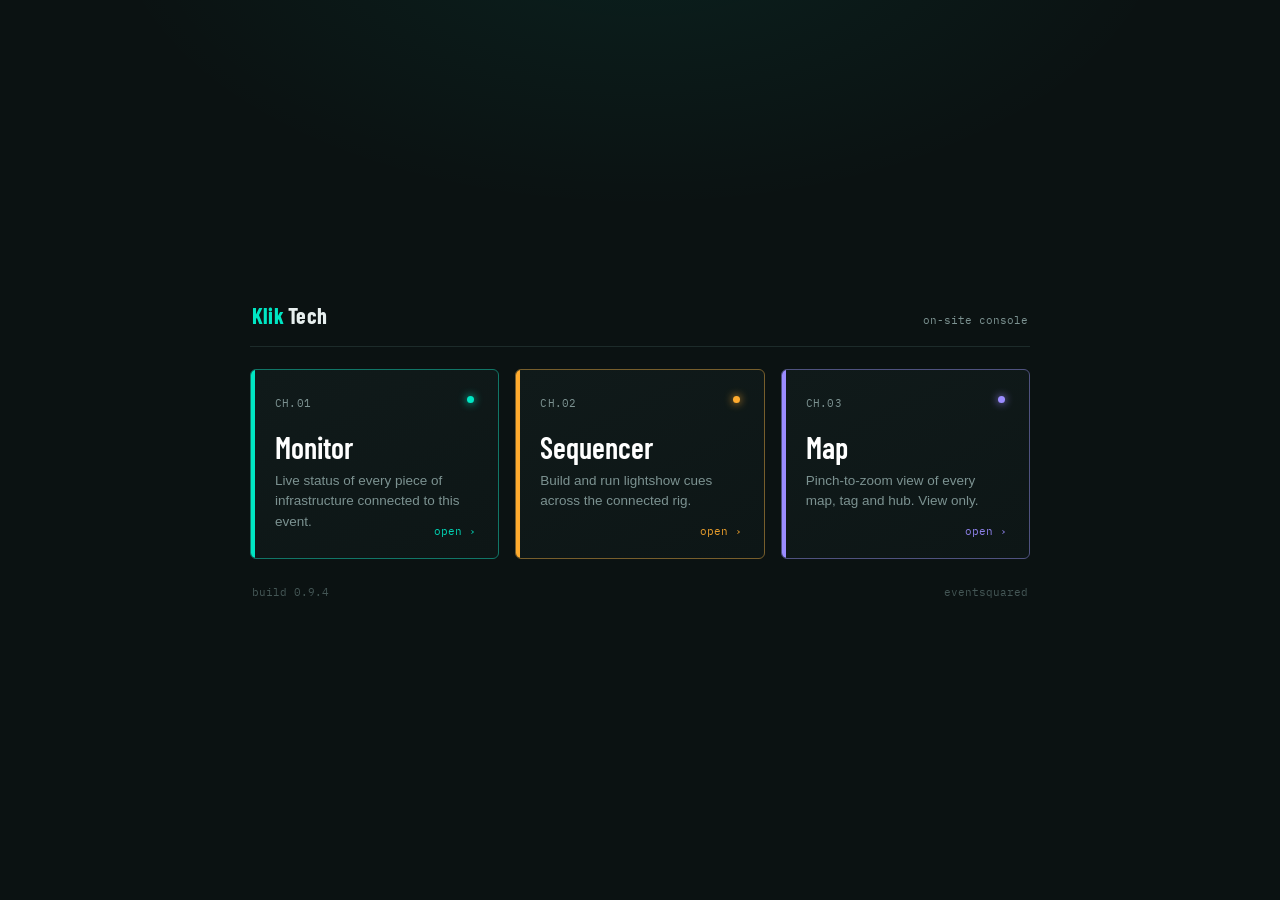
<file: index.html>
<!DOCTYPE html>
<html lang="en">
<head>
<meta charset="utf-8">
<meta name="viewport" content="user-scalable=no, initial-scale=1, maximum-scale=1, minimum-scale=1, width=device-width, height=device-height, viewport-fit=cover">
<title>Klik Tech</title>

<link rel="manifest" href="./manifest.webmanifest">

<!-- iOS home screen behaviour -->
<meta name="apple-mobile-web-app-capable" content="yes">
<meta name="apple-mobile-web-app-status-bar-style" content="black-translucent">
<meta name="apple-mobile-web-app-title" content="Klik Tech">
<meta name="apple-touch-fullscreen" content="yes">
<link rel="apple-touch-icon" href="./icons/icon-180.png">
<link rel="icon" href="./icons/icon-32.png">
<meta name="theme-color" content="#0b1212">

<link rel="preconnect" href="https://fonts.googleapis.com">
<link rel="preconnect" href="https://fonts.gstatic.com" crossorigin>
<link href="https://fonts.googleapis.com/css2?family=Barlow+Condensed:wght@500;600;700&family=IBM+Plex+Mono:wght@400;500&display=swap" rel="stylesheet">

<style>
  :root {
    --ink:        #e7efee;
    --ink-dim:    #7c9291;
    --panel:      #101a1a;
    --panel-edge: #1d2b2a;
    --floor:      #0b1212;
    --cyan:       #00e6c3;
    --amber:      #ffab2e;
    --violet:     #9b8cff;
  }

  * { box-sizing: border-box; -webkit-tap-highlight-color: transparent; }

  html, body {
    margin: 0; padding: 0; min-height: 100%;
    background: var(--floor);
    background-image:
      radial-gradient(ellipse 900px 500px at 50% -10%, rgba(0,230,195,0.07), transparent 60%);
    color: var(--ink);
    font-family: -apple-system, "Helvetica Neue", Arial, sans-serif;
    -webkit-font-smoothing: antialiased;
  }

  body {
    min-height: 100vh;
    display: flex; flex-direction: column;
    align-items: center; justify-content: center;
    padding: max(28px, env(safe-area-inset-top)) 22px max(28px, env(safe-area-inset-bottom));
    opacity: 0;
    animation: rise 0.5s ease-out forwards;
  }
  @keyframes rise { from { opacity: 0; transform: translateY(6px); } to { opacity: 1; transform: translateY(0); } }
  @media (prefers-reduced-motion: reduce) { body { animation: none; opacity: 1; } }

  .rack { width: 100%; max-width: 780px; }

  .rack-head {
    display: flex; align-items: baseline; justify-content: space-between;
    padding: 0 2px 18px; margin-bottom: 22px;
    border-bottom: 1px solid var(--panel-edge);
  }
  .rack-head .name { font-family: "Barlow Condensed", sans-serif; font-weight: 700; font-size: 22px; letter-spacing: 0.01em; }
  .rack-head .name b { color: var(--cyan); font-weight: 700; }
  .rack-head .tag { font-family: "IBM Plex Mono", monospace; font-size: 11px; color: var(--ink-dim); }

  .bay {
    display: grid;
    grid-template-columns: repeat(auto-fit, minmax(220px, 1fr));
    gap: 16px;
  }

  .module {
    position: relative;
    display: block;
    text-decoration: none;
    color: var(--ink);
    background: linear-gradient(155deg, var(--panel) 0%, #0d1616 100%);
    border: 1px solid var(--panel-edge);
    border-radius: 6px;
    padding: 26px 24px 22px;
    min-height: 190px;
    overflow: hidden;
    transition: border-color 0.15s ease, transform 0.1s ease;
  }
  .module::before {
    content: "";
    position: absolute; top: 0; left: 0; bottom: 0; width: 4px;
    background: var(--accent);
  }
  .module:active { transform: scale(0.985); }
  .module.on { border-color: color-mix(in srgb, var(--accent) 40%, var(--panel-edge)); }

  .module .row-top {
    display: flex; align-items: flex-start; justify-content: space-between;
  }
  .module .chan {
    font-family: "IBM Plex Mono", monospace;
    font-size: 11px; color: var(--ink-dim);
    letter-spacing: 0.02em;
  }
  .module .led {
    width: 7px; height: 7px; border-radius: 50%;
    background: var(--accent);
    box-shadow: 0 0 8px var(--accent);
    animation: pulse 2.4s ease-in-out infinite;
  }
  @keyframes pulse { 0%, 100% { opacity: 1; } 50% { opacity: 0.35; } }
  @media (prefers-reduced-motion: reduce) { .module .led { animation: none; } }

  .module h2 {
    font-family: "Barlow Condensed", sans-serif;
    font-weight: 600; font-size: 30px; line-height: 1.05;
    margin: 22px 0 8px;
    color: #fff;
  }
  .module p {
    margin: 0; font-size: 13.5px; line-height: 1.5;
    color: var(--ink-dim); max-width: 30ch;
  }
  .module .go {
    position: absolute; right: 22px; bottom: 20px;
    font-family: "IBM Plex Mono", monospace; font-size: 11px;
    color: var(--accent);
    opacity: 0.9;
  }

  .monitor   { --accent: var(--cyan); }
  .sequencer { --accent: var(--amber); }
  .map       { --accent: var(--violet); }

  footer {
    margin-top: 26px; width: 100%; max-width: 780px;
    display: flex; justify-content: space-between;
    font-family: "IBM Plex Mono", monospace;
    font-size: 10.5px; color: #445655;
    padding: 0 2px;
  }

  #klik_status_bar_patch {
    position: fixed; top: 0; left: 0; right: 0;
    height: env(safe-area-inset-top);
    background: var(--floor);
    z-index: 999999;
    pointer-events: none;
  }
</style>
</head>
<body>

  <div id="klik_status_bar_patch"></div>
  <div class="rack">

    <div class="rack-head">
      <div class="name"><b>Klik</b> Tech</div>
      <div class="tag">on-site console</div>
    </div>

    <div class="bay">

      <a class="module monitor on" href="./app/klik/infrastructure_monitor.html">
        <div class="row-top">
          <span class="chan">CH.01</span>
          <span class="led"></span>
        </div>
        <h2>Monitor</h2>
        <p>Live status of every piece of infrastructure connected to this event.</p>
        <span class="go">open &#8250;</span>
      </a>

      <a class="module sequencer on" href="./app/klik/lightshow_sequencer.html">
        <div class="row-top">
          <span class="chan">CH.02</span>
          <span class="led"></span>
        </div>
        <h2>Sequencer</h2>
        <p>Build and run lightshow cues across the connected rig.</p>
        <span class="go">open &#8250;</span>
      </a>

      <a class="module map on" href="./app/klik/map.html">
        <div class="row-top">
          <span class="chan">CH.03</span>
          <span class="led"></span>
        </div>
        <h2>Map</h2>
        <p>Pinch-to-zoom view of every map, tag and hub. View only.</p>
        <span class="go">open &#8250;</span>
      </a>

    </div>

    <footer>
      <span>build 0.9.4</span>
      <span>eventsquared</span>
    </footer>

  </div>

<script>
  if ('serviceWorker' in navigator) {
    window.addEventListener('load', function() {
      navigator.serviceWorker.register('./sw.js').catch(function(err) {
        console.log('service worker registration failed', err);
      });
    });
  }
</script>

</body>
</html>
</file>
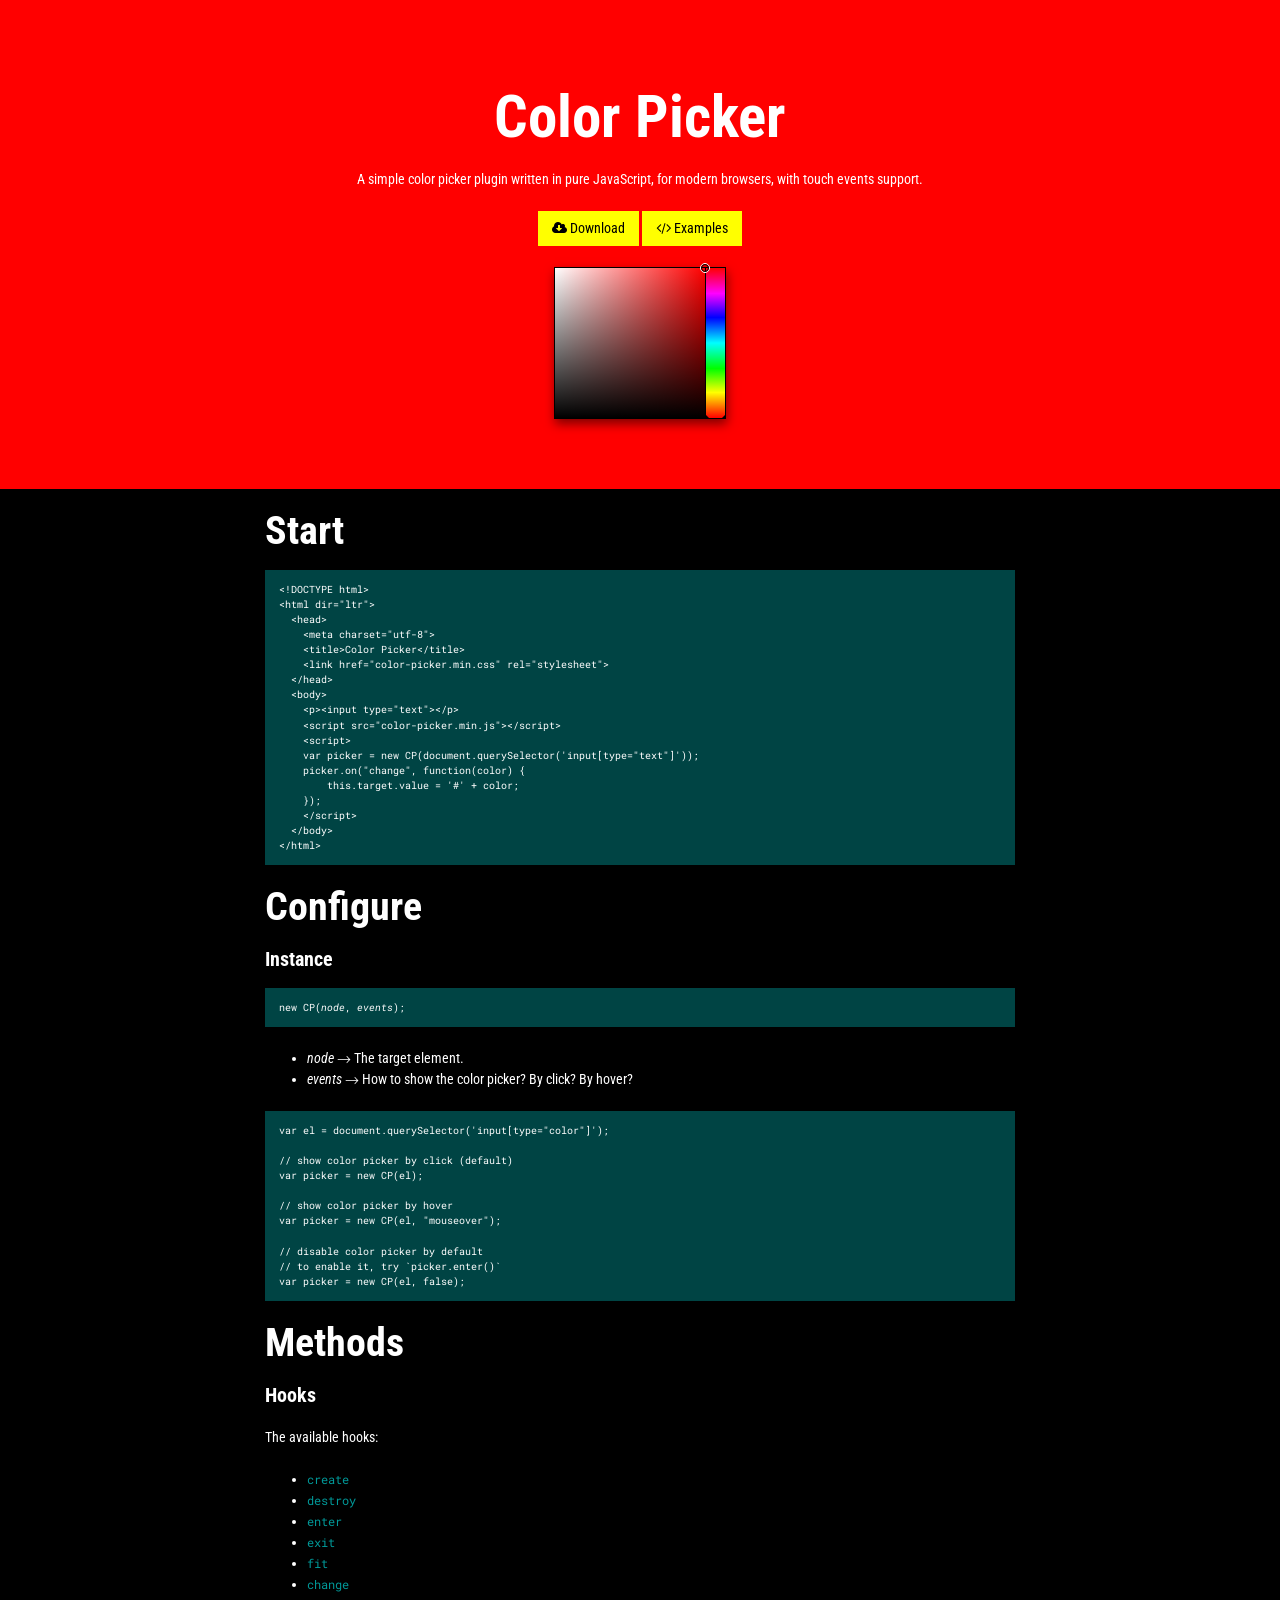
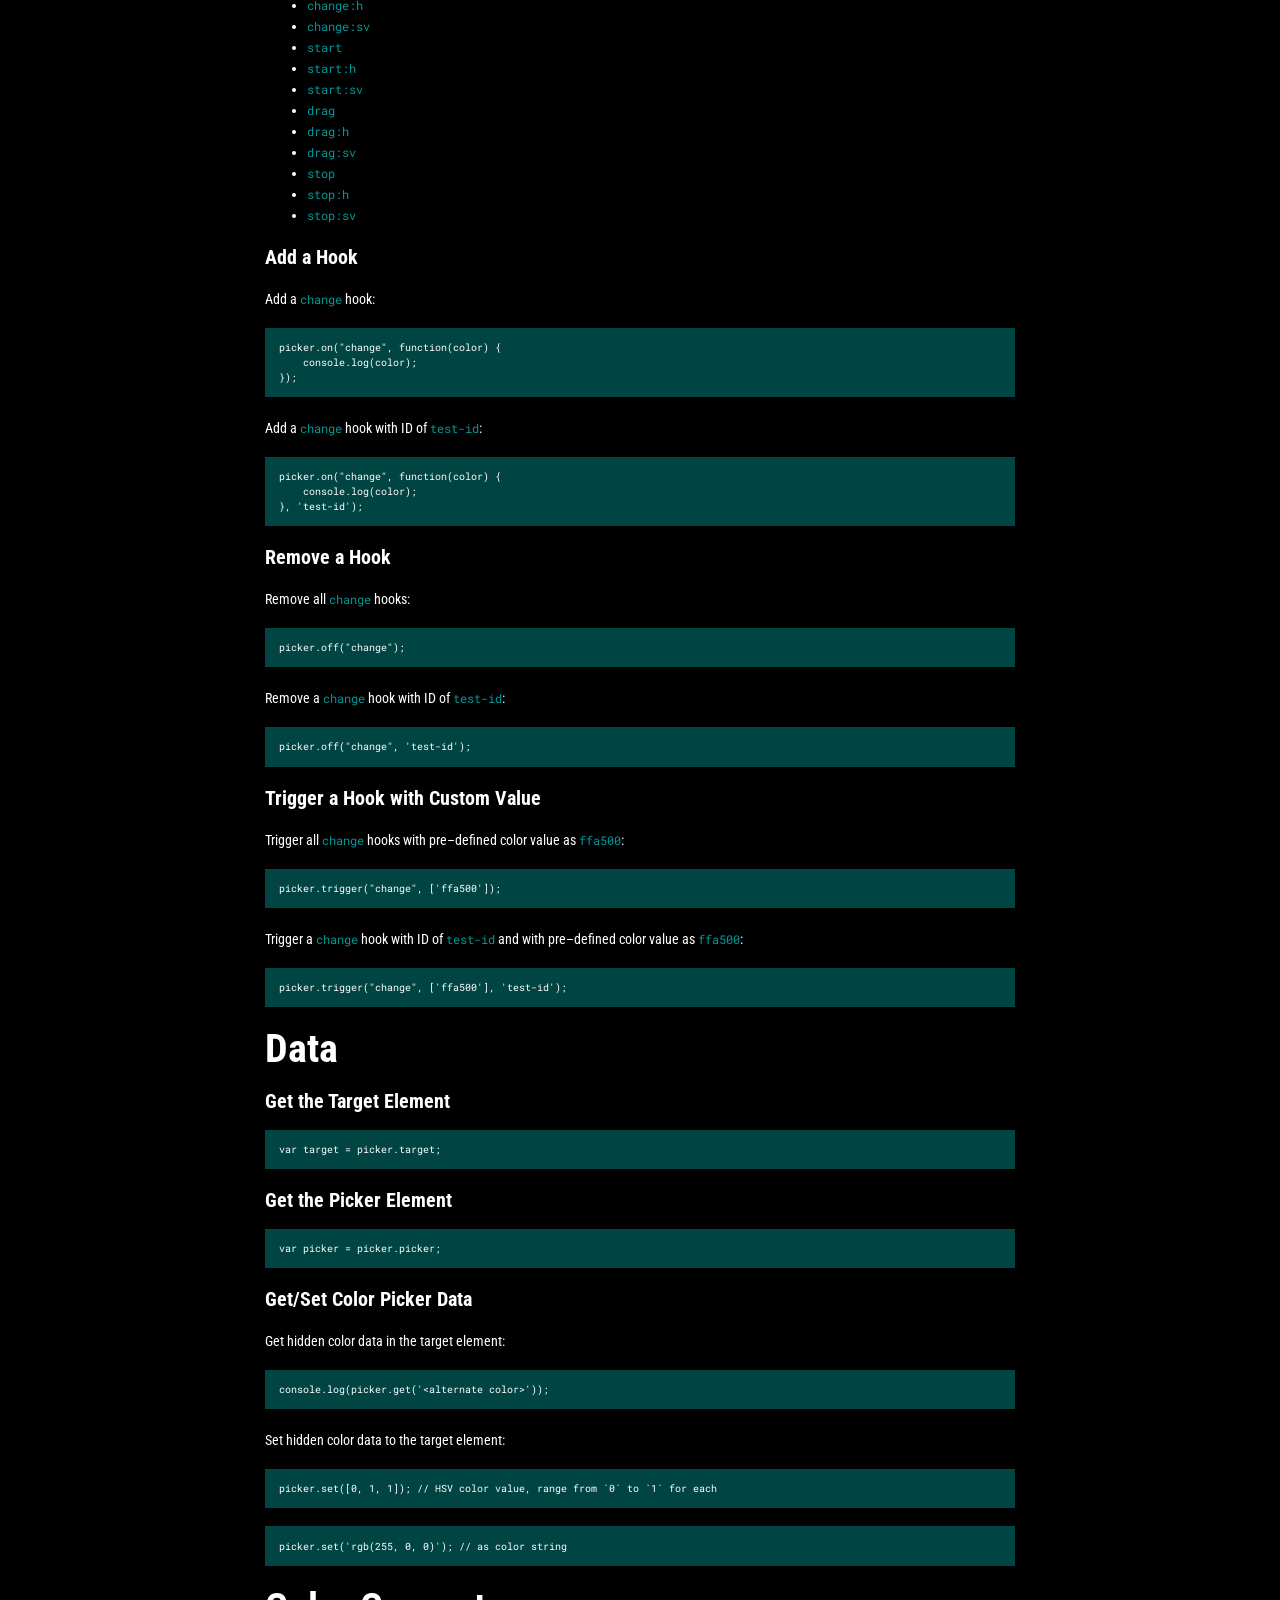
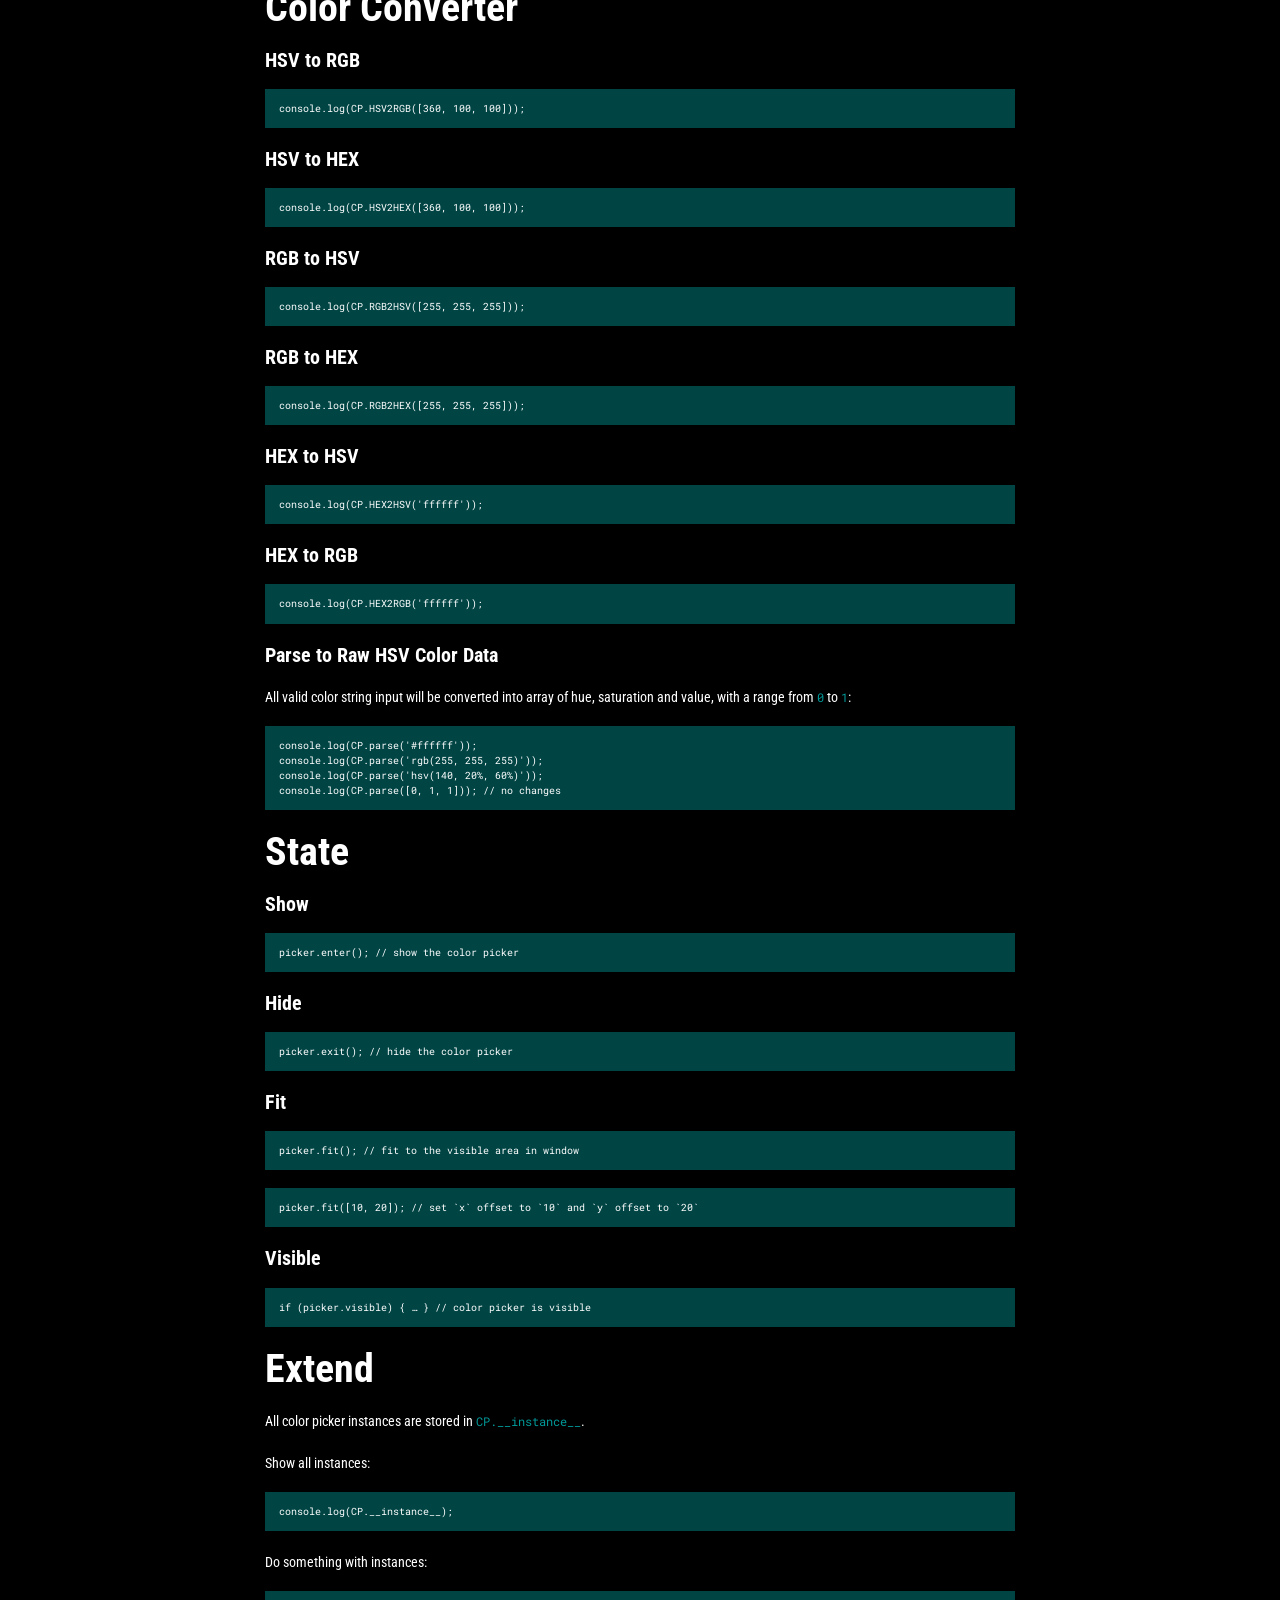
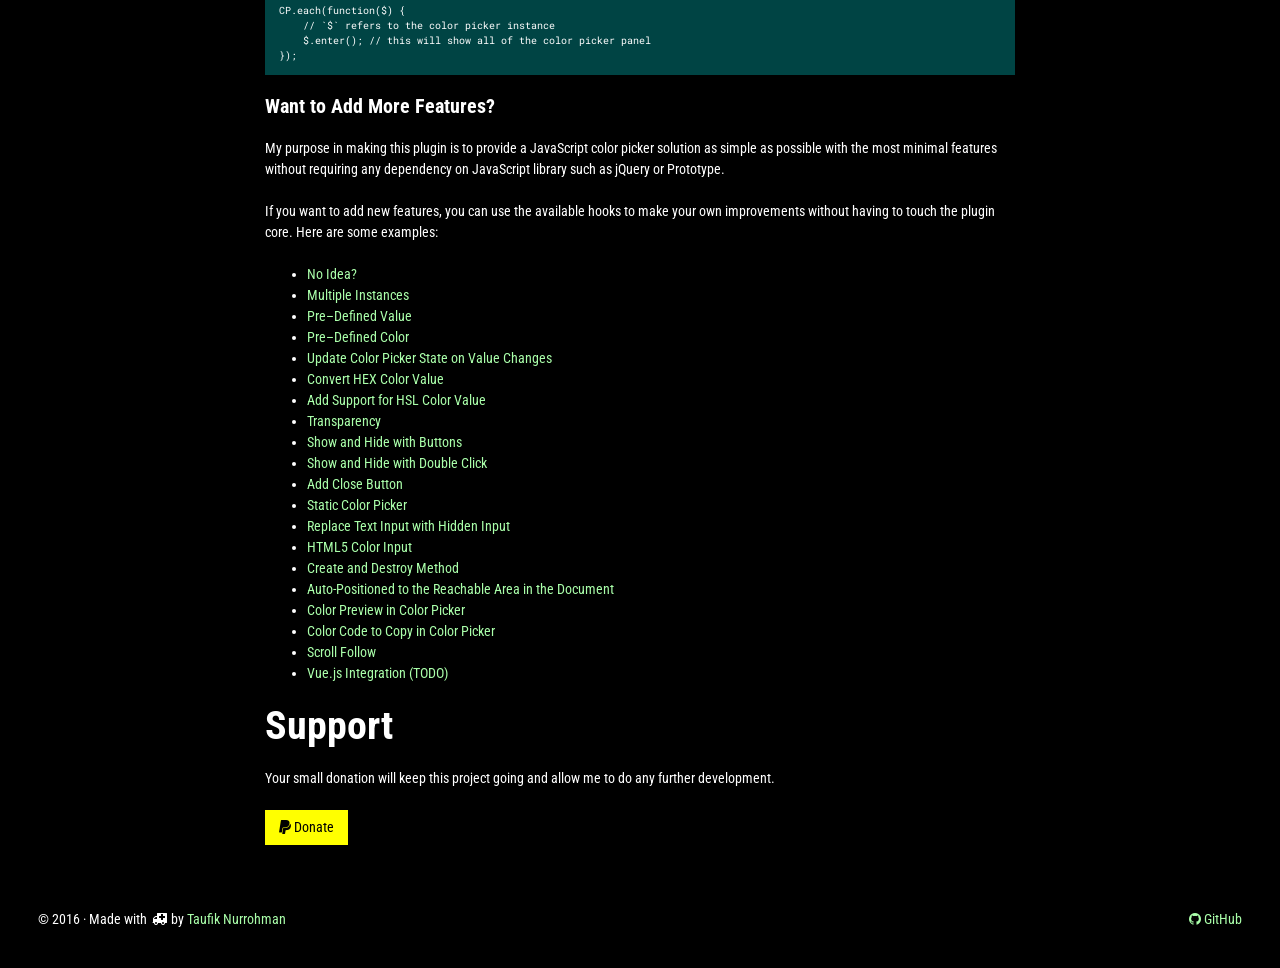
<file: lib/external/colorpicker/index.html>
<!DOCTYPE html>
<html dir="ltr">
  <head>
    <meta charset="utf-8">
    <meta name="viewport" content="width=device-width">
    <title>Color Picker</title>
    <link href="favicon.ico" rel="shortcut icon">

    <link href="index.min.css" rel="stylesheet">
    <link href="color-picker.min.css" rel="stylesheet">
    <style>
    .color-picker.static {
      display:inline-block !important;
      position:static !important;
      top:0 !important;
      left:0 !important;
    }
    </style>

  </head>
  <body>

    <header>
      <h1>Color Picker</h1>
      <p>A simple color picker plugin written in pure JavaScript, for modern browsers, with touch events support.</p>
      <p><a class="button" href="https://github.com/tovic/color-picker/archive/master.zip"><i class="fa fa-cloud-download"></i> Download</a> <a class="button" href="#section:extend"><i class="fa fa-code"></i> Examples</a></p>
      <section id="color-picker"></section>
    </header>

    <section>
      <h2 id="section:start">Start</h2>
      <pre><code>&lt;!DOCTYPE html&gt;
&lt;html dir="ltr"&gt;
  &lt;head&gt;
    &lt;meta charset="utf-8"&gt;
    &lt;title&gt;Color Picker&lt;/title&gt;
    &lt;link href="color-picker.min.css" rel="stylesheet"&gt;
  &lt;/head&gt;
  &lt;body&gt;
    &lt;p&gt;&lt;input type="text"&gt;&lt;/p&gt;
    &lt;script src="color-picker.min.js"&gt;&lt;/script&gt;
    &lt;script&gt;
    var picker = new CP(document.querySelector('input[type="text"]'));
    picker.on("change", function(color) {
        this.target.value = '#' + color;
    });
    &lt;/script&gt;
  &lt;/body&gt;
&lt;/html&gt;</code></pre>
      <h2 id="section:configure">Configure</h2>
      <h3>Instance</h3>
      <pre><code>new CP(<var>node</var>, <var>events</var>);</code></pre>
      <ul>
        <li><var>node</var> &rarr; The target element.</li>
        <li><var>events</var> &rarr; How to show the color picker? By click? By hover?</li>
      </ul>
      <pre><code>var el = document.querySelector('input[type="color"]');

// show color picker by click (default)
var picker = new CP(el);

// show color picker by hover
var picker = new CP(el, "mouseover");

// disable color picker by default
// to enable it, try `picker.enter()`
var picker = new CP(el, false);</code></pre>
      <h2 id="section:method">Methods</h2>
      <h3 id="section:data-hook">Hooks</h3>
      <p>The available hooks:</p>
      <ul>
        <li><code>create</code></li>
        <li><code>destroy</code></li>
        <li><code>enter</code></li>
        <li><code>exit</code></li>
        <li><code>fit</code></li>
        <li><code>change</code></li>
        <li><code>change:h</code></li>
        <li><code>change:sv</code></li>
        <li><code>start</code></li>
        <li><code>start:h</code></li>
        <li><code>start:sv</code></li>
        <li><code>drag</code></li>
        <li><code>drag:h</code></li>
        <li><code>drag:sv</code></li>
        <li><code>stop</code></li>
        <li><code>stop:h</code></li>
        <li><code>stop:sv</code></li>
      </ul>
      <h3 id="section:method-on">Add a Hook</h3>
      <p>Add a <code>change</code> hook:</p>
      <pre><code>picker.on("change", function(color) {
    console.log(color);
});</code></pre>
      <p>Add a <code>change</code> hook with ID of <code>test-id</code>:</p>
      <pre><code>picker.on("change", function(color) {
    console.log(color);
}, 'test-id');</code></pre>
      <h3 id="section:method-off">Remove a Hook</h3>
      <p>Remove all <code>change</code> hooks:</p>
      <pre><code>picker.off("change");</code></pre>
      <p>Remove a <code>change</code> hook with ID of <code>test-id</code>:</p>
      <pre><code>picker.off("change", 'test-id');</code></pre>
      <h3 id="section:method-trigger">Trigger a Hook with Custom Value</h3>
      <p>Trigger all <code>change</code> hooks with pre&ndash;defined color value as <code>ffa500</code>:</p>
      <pre><code>picker.trigger("change", ['ffa500']);</code></pre>
      <p>Trigger a <code>change</code> hook with ID of <code>test-id</code> and with pre&ndash;defined color value as <code>ffa500</code>:</p>
      <pre><code>picker.trigger("change", ['ffa500'], 'test-id');</code></pre>
      <h2 id="section:data">Data</h2>
      <h3 id="section:data-target">Get the Target Element</h3>
      <pre><code>var target = picker.target;</code></pre>
      <h3 id="section:data-picker">Get the Picker Element</h3>
      <pre><code>var picker = picker.picker;</code></pre>
      <h3 id="section:data-set">Get/Set Color Picker Data</h3>
      <p>Get hidden color data in the target element:</p>
      <pre><code>console.log(picker.get('&lt;alternate color&gt;'));</code></pre>
      <p>Set hidden color data to the target element:</p>
      <pre><code>picker.set([0, 1, 1]); // HSV color value, range from `0` to `1` for each</code></pre>
      <pre><code>picker.set('rgb(255, 0, 0)'); // as color string</code></pre>
      <h2 id="section:converter">Color Converter</h2>
      <h3 id="section:converter-hsv2rgb">HSV to RGB</h3>
      <pre><code>console.log(CP.HSV2RGB([360, 100, 100]));</code></pre>
      <h3 id="section:converter-hsv2hex">HSV to HEX</h3>
      <pre><code>console.log(CP.HSV2HEX([360, 100, 100]));</code></pre>
      <h3 id="section:converter-rgb2hsv">RGB to HSV</h3>
      <pre><code>console.log(CP.RGB2HSV([255, 255, 255]));</code></pre>
      <h3 id="section:converter-rgb2hex">RGB to HEX</h3>
      <pre><code>console.log(CP.RGB2HEX([255, 255, 255]));</code></pre>
      <h3 id="section:converter-hex2hsv">HEX to HSV</h3>
      <pre><code>console.log(CP.HEX2HSV('ffffff'));</code></pre>
      <h3 id="section:converter-hex2rgb">HEX to RGB</h3>
      <pre><code>console.log(CP.HEX2RGB('ffffff'));</code></pre>
      <h3 id="section-converter-parse">Parse to Raw HSV Color Data</h3>
      <p>All valid color string input will be converted into array of hue, saturation and value, with a range from <code>0</code> to <code>1</code>:</p>
      <pre><code>console.log(CP.parse('#ffffff'));
console.log(CP.parse('rgb(255, 255, 255)'));
console.log(CP.parse('hsv(140, 20%, 60%)'));
console.log(CP.parse([0, 1, 1])); // no changes</code></pre>
      <h2 id="section:state">State</h2>
      <h3 id="section:method-enter">Show</h3>
      <pre><code>picker.enter(); // show the color picker</code></pre>
      <h3 id="section:method-exit">Hide</h3>
      <pre><code>picker.exit(); // hide the color picker</code></pre>
      <h3 id="section:method-fit">Fit</h3>
      <pre><code>picker.fit(); // fit to the visible area in window</code></pre>
      <pre><code>picker.fit([10, 20]); // set `x` offset to `10` and `y` offset to `20`</code></pre>
      <h3 id="section:data-visible">Visible</h3>
      <pre><code>if (picker.visible) { &hellip; } // color picker is visible</code></pre>
      <h2 id="section:extend">Extend</h2>
      <p>All color picker instances are stored in <code>CP.__instance__</code>.</p>
      <p>Show all instances:</p>
      <pre><code>console.log(CP.__instance__);</code></pre>
      <p>Do something with instances:</p>
      <pre><code>CP.each(function($) {
    // `$` refers to the color picker instance
    $.enter(); // this will show all of the color picker panel
});</code></pre>
      <h3 id="section:feature">Want to Add More Features?</h3>
      <p>My purpose in making this plugin is to provide a JavaScript color picker solution as simple as possible with the most minimal features without requiring any dependency on JavaScript library such as jQuery or Prototype.</p>
      <p>If you want to add new features, you can use the available hooks to make your own improvements without having to touch the plugin core. Here are some examples:</p>
      <ul>
        <li><a href="color-picker.html">No Idea?</a></li>
        <li><a href="color-picker.picker.html">Multiple Instances</a></li>
        <li><a href="color-picker.value-set.html">Pre–Defined Value</a></li>
        <li><a href="color-picker.picker-set.html">Pre–Defined Color</a></li>
        <li><a href="color-picker.value-update.html">Update Color Picker State on Value Changes</a></li>
        <li><a href="color-picker.value-convert.html">Convert HEX Color Value</a></li>
        <li><a href="color-picker.color-hsl.html">Add Support for HSL Color Value</a></li>
        <li><a href="color-picker.color-rgba.html">Transparency</a></li>
        <li><a href="color-picker.state.html">Show and Hide with Buttons</a></li>
        <li><a href="color-picker.trigger.html">Show and Hide with Double Click</a></li>
        <li><a href="color-picker.close.html">Add Close Button</a></li>
        <li><a href="color-picker.static.html">Static Color Picker</a></li>
        <li><a href="color-picker.replace.html">Replace Text Input with Hidden Input</a></li>
        <li><a href="color-picker.input-color.html">HTML5 Color Input</a></li>
        <li><a href="color-picker.create-destroy.html">Create and Destroy Method</a></li>
        <li><a href="color-picker.fit.html">Auto-Positioned to the Reachable Area in the Document</a></li>
        <li><a href="color-picker.picker-view.html">Color Preview in Color Picker</a></li>
        <li><a href="color-picker.picker-view-code.html">Color Code to Copy in Color Picker</a></li>
        <li><a href="color-picker.scroll.html">Scroll Follow</a></li>
        <li><a href="color-picker.vue.html">Vue.js Integration (TODO)</a></li>
      </ul>
      <h2 id="section:support">Support</h2>
      <p>Your small donation will keep this project going and allow me to do any further development.</p>
      <form action="https://www.paypal.com/cgi-bin/webscr" method="post" target="_blank">
        <input name="cmd" value="_s-xclick" type="hidden">
        <input name="hosted_button_id" value="TNVGH7NQ7E4EU" type="hidden">
        <p><button type="submit" class="button"><i class="fa fa-paypal"></i> Donate</button></p>
      </form>
    </section>

    <footer>
      <span class="left">&copy; 2016 &middot; Made with <i class="fa fa-fw fa-ambulance" onmouseover="this.className='fa fa-fw fa-heart';" ontouchstart="this.className='fa fa-fw fa-heart';"></i> by <a href="">Taufik Nurrohman</a></span>
      <span class="right"><a href="https://github.com/tovic/color-picker"><i class="fa fa-github"></i> GitHub</a></span>
    </footer>

    <script src="color-picker.min.js"></script>
    <script>
    var container = document.querySelector('#color-picker'),
        picker = new CP(container, false);
    picker.fit = function() {
        this.picker.style.left = this.picker.style.top = ""; // do nothing ...
    };
    picker.picker.classList.add('static');
    picker.enter(container);
    picker.on("change", function(color) {
        container.parentNode.style.backgroundColor = '#' + color;
    });
    </script>

  </body>
</html>
</file>
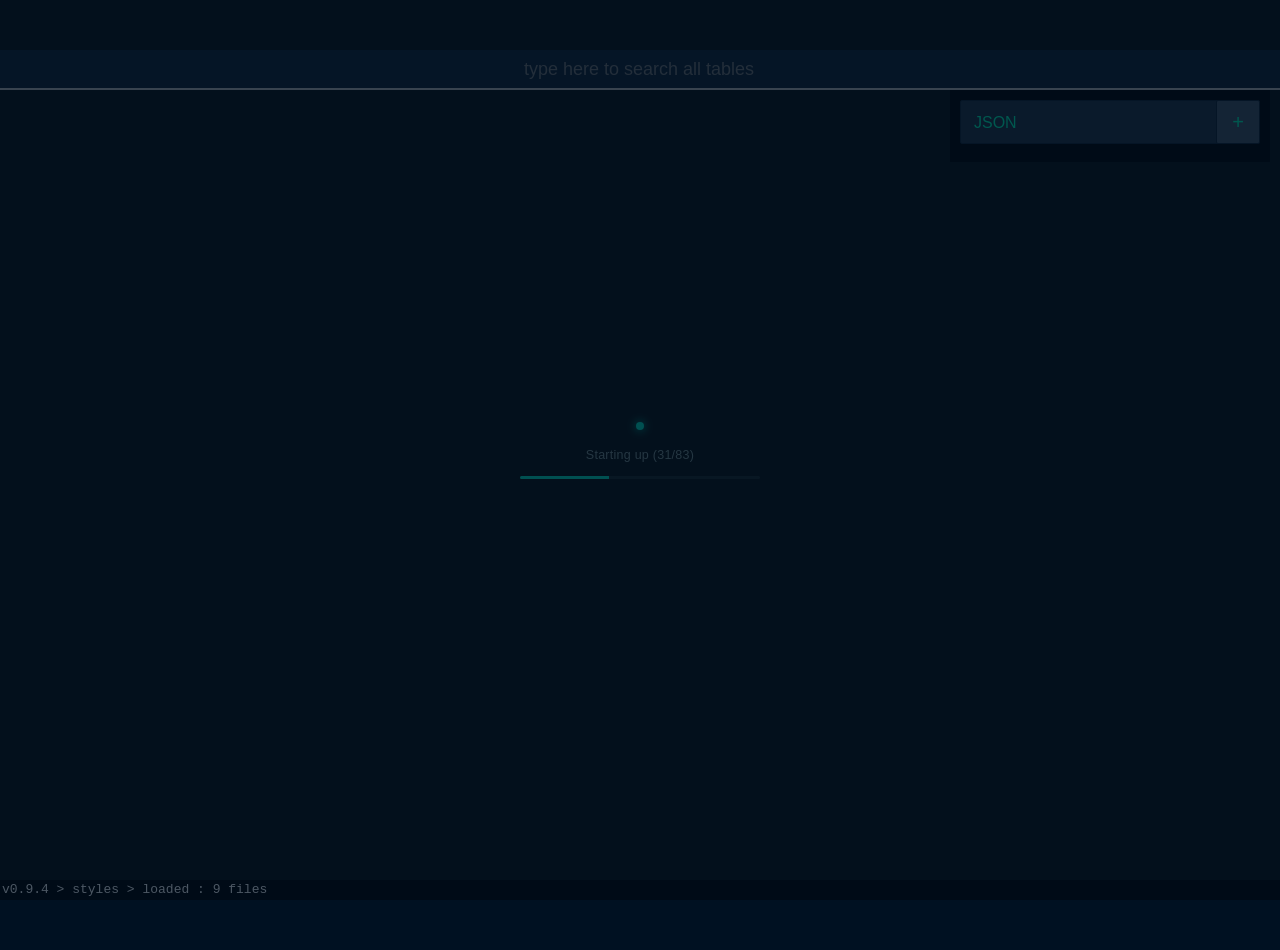
<file: app/klik/infrastructure_monitor.html>
<!-- by JSR <jsr@pixmob.com -->
<html>
<head>
<meta charset='utf-8'>
<link rel='stylesheet' href='../../lib/klik_app.css' >
<style>
  #klik_loading_overlay {
    position: fixed; inset: 0; z-index: 99999;
    display: flex; align-items: center; justify-content: center;
    background: #0b1212;
    transition: opacity 0.25s ease;
  }
  #klik_loading_overlay.klik_loading_hidden { opacity: 0; pointer-events: none; }
  .klik_loading_panel { width: 240px; text-align: center; }
  .klik_loading_led {
    width: 8px; height: 8px; border-radius: 50%;
    background: #00e6c3; margin: 0 auto 18px;
    box-shadow: 0 0 10px #00e6c3;
    animation: klik_loading_pulse 1.4s ease-in-out infinite;
  }
  @keyframes klik_loading_pulse { 0%,100%{opacity:1;} 50%{opacity:0.3;} }
  .klik_loading_label {
    font-family: -apple-system, "Helvetica Neue", Arial, sans-serif;
    font-size: 12.5px; letter-spacing: 0.02em; color: #7c9291;
    margin-bottom: 14px;
  }
  .klik_loading_track { height: 3px; width: 100%; background: #1d2b2a; border-radius: 2px; overflow: hidden; }
  .klik_loading_bar { height: 100%; width: 4%; background: #00e6c3; transition: width 0.2s ease; }

  /* solid strip behind the iPad's status bar (clock/wifi/battery) —
     without this, the toolbar's translucent background lets scrolling
     content show through that strip */
  #klik_status_bar_patch {
    position: fixed; top: 0; left: 0; right: 0;
    height: env(safe-area-inset-top);
    background: #000;
    z-index: 999999;
    pointer-events: none;
  }
</style>
<script type='text/javascript' src='../../lib/klik_app.js'></script>
<script type='text/javascript' src='../../lib/klik_loading.js'></script>
<script type='text/javascript'>

const BATTERY_LEVEL_HIGH = 90; // higher than this value will be solid green
const BATTERY_LEVEL_LOW  = 30; // lower than this value will pulse orange (same on the server side)

const MONITOR_ALLOW_DRAGGING = false;

var klik_monitor_config = {};
var klik_monitor_tables = [];
var klik_monitor_sidebar_scope = null;

var dragging = false;

window.onload = function() {
    app = new KlikApp('tech', 'Infrastructure Monitor', 'klik', true, true);

    app.navigation = [];

    app.callbacks = {
        on_ws_open : function() {
            klik_send_off_state();
        },

        on_ws_message : function(data) {
            console.log(data);
        }, 

        on_config_loaded : function(data) {
            klik_monitor_config = data;
            init();
        },

        on_config_missing : function(init_ui=true) {

            // default config
            klik_monitor_config = { 
                fetch : { 
                    maps : 1, 
                    locations : 1, 
                    infrastructures : 1, 
                    attendees : 0 
                },
                autorun : 5000
            };

            // save default config
            app.save_config(klik_monitor_config);

            // init
            if (init_ui) {
                init();
            }
        },

        on_app_ready : function(data) {
            app.load_config();

            // in progress : smarter table scroll, to keep showing the headers
            // ---
            
            // $(window).scroll(function(e){ 

            //     var name = klik_device_types.slice(0); // copy array
            //     name.push('locations');

            //     for (var i=0; i<name.length; i++) {
            //         var div_header = document.getElementById('table_'+name[i]+'_0');
            //         var div_data   = document.getElementById('table_'+name[i]+'_1');
            //         var box = div_data.getBoundingClientRect();

            //         div_header.scrollLeft 

            //         div_header.scrollLeft = div_data.scrollLeft;

            //         console.log(' div_data.parentNode.scrollHeight',  div_data.parentNode.scrollHeight);
            //         console.log(' div_data',  div_data);
            //         // console.log(box.top, div_data.parentNode.scrollHeight);

            //         if (box.top <= (-1*div_data.parentNode.scrollHeight+30)) { 
            //             div_header.style.cssText = 'display:none;'
            //         }
            //         else if (box.top < 30) { 
            //             div_header.style.cssText = 'position:fixed; top:28px;' 
            //         }
            //         else if (box.top >= 30) { 
            //             div_header.style.cssText = 'position:initial;'
            //         }  
            //     }
            // });

            // show(config);
        },

        on_app_data : function(namespace, data) {
            handle_data(namespace, data);
        }
    }
}


function init() {

    var s = by_class('klik_section');
    for (var i=0; i<s.length; i++) {
        add_class(s[i], 'loaded'); 
    }

    klik_monitor_init();

    $('#table_beacons_1').scroll(function(){ 
        console.log(' this.scrollLeft', $(this).scrollLeft() ) ;
    });
}


var klik = null
var theme = {};
var layer_flags = {};

var klik_device_types = [
    'infrastructures_attendees',
    'infrastructures_beacons',
    'infrastructures_configs',
    'infrastructures_hubs',
    'infrastructures_mobiles',
    'infrastructures_pixels',
    'infrastructures_registrations',
    'infrastructures_sentinelles',
    'infrastructures_tags',
    'infrastructures_touchpoints',
];


// var isSyncingLeftScroll = false;
// var isSyncingRightScroll = false;

function klik_monitor_clear() {
    for (var i in klik_monitor_tables) {
        $(klik_monitor_tables[i]).html('<p>deactivated</p>');
    }
    klik_monitor_tables = [];
}


function add_tables(namespace) {
    klik.table[namespace][0].innerHTML = ''; 
    var table_0 = build_html_table(klik.table[namespace][0], klik.data[namespace], conf.headers[namespace]);
    $('#table_'+namespace+'_0').html(table_0);
    setup_cell_interaction(klik.table, namespace, 0);

    klik_monitor_tables.push('#table_'+namespace+'_0');

    // klik.table[namespace][1].innerHTML = '';
    // var table_1 = table_0.cloneNode(true);
    // $('#table_'+namespace+'_1').html(table_1);
    // setup_cell_interaction(klik.table, namespace, 1);
}


function klik_monitor_save() {
    app.save_config(klik_monitor_config);
}


function klik_monitor_toggle(key) {
    klik_monitor_config.fetch[key] = app.api.fetch[key] = 1-app.api.fetch[key];

    klik_monitor_save();
    klik_monitor_clear();
    klik_monitor_update_sidebar();
    klik_monitor_page_refresh();
}


function klik_monitor_interval(interval_in_ms) {
    klik_monitor_config.autorun = interval_in_ms;

    klik_monitor_save();
    klik_monitor_update_sidebar();

    app.api.autorun(klik_monitor_config.autorun);


    var intervals = [ 2000, 5000, 10000];
    for (var i in intervals) {
        var btn = by_id(klik_monitor_sidebar_scope+'button_interval_'+intervals[i]);
        btn.innerHTML = 'refresh '+intervals[i]+' ms';
        btn.style.backgroundColor = 'rgba(255,0,0,0.4)';
        btn.style.border = '1px solid red';
    }

    var btn = by_id(klik_monitor_sidebar_scope+'button_interval_'+interval_in_ms);
    btn.style.backgroundColor = 'rgba(0,255,255,0.4)';
    btn.style.border = '1px solid cyan';
}



function klik_monitor_populate_sidebar(scope, style) {
    klik_monitor_sidebar_scope = scope;

    var s = add_node(klik_toolbar_settings, 'div', { _c:'klik_section' });
    add_node(s, 'button', { _c:'small', _s:style, onclick:'klik_monitor_toggle("maps")'            , _i:scope+'button_toggle_maps' });
    add_node(s, 'button', { _c:'small', _s:style, onclick:'klik_monitor_toggle("locations")'       , _i:scope+'button_toggle_locations' });
    add_node(s, 'button', { _c:'small', _s:style, onclick:'klik_monitor_toggle("infrastructures")' , _i:scope+'button_toggle_infrastructures' });
    add_node(s, 'button', { _c:'small', _s:style, onclick:'klik_monitor_toggle("attendees")'       , _i:scope+'button_toggle_attendees' });

    var s = add_node(klik_toolbar_settings, 'div', { _c:'klik_section' });
    add_node(s, 'button', { _g:1, _c:'small', _s:style, onclick:'klik_monitor_interval(2000)' , _i:scope+'button_interval_2000' });
    add_node(s, 'button', { _g:1, _c:'small', _s:style, onclick:'klik_monitor_interval(5000)' , _i:scope+'button_interval_5000' });
    add_node(s, 'button', { _g:1, _c:'small', _s:style, onclick:'klik_monitor_interval(10000)', _i:scope+'button_interval_10000' });

    var s = add_node(klik_toolbar_settings, 'div', { _c:'klik_section' });
    add_node(s, 'button', { _c:'small', _s:style, onclick:'show(config)', _i:scope+'button_show_data', _l:'show JSON' });
    add_node(s, 'button', { _c:'small', _s:style, onclick:'hide(config)', _i:scope+'button_hide_data', _l:'hide JSON' });


    setTimeout(function() {
        klik_monitor_update_sidebar();
    }, 1000);

}


function klik_monitor_update_sidebar() {
    var keys = ['maps', 'locations', 'infrastructures', 'attendees'];
    for (var i in keys) {
        var k = keys[i];

        var btn = by_id(klik_monitor_sidebar_scope+'button_toggle_'+k);
        btn.innerHTML = k;

        if (app.api.fetch && app.api.fetch[k]) {
            btn.style.backgroundColor = 'rgba(0,255,255,0.4)';
            btn.style.border = '1px solid cyan';
        }
        else {
            btn.style.backgroundColor = 'rgba(255,0,0,0.4)';
            btn.style.border = '1px solid red';
        }
    }
}   


var sort_filters = {
    maps: {
        key: 'name', 
        order: 'up',
    },
    locations: {
        key: 'display_name', 
        order: 'up',
    },
    attendees: {
        key: 'last_name', 
        order: 'up',
    },
    infrastructures_attendees: {
        key: 'name', 
        order: 'up',
    },
    infrastructures_beacons: {
        key: 'name', 
        order: 'up',
    },
    infrastructures_tags: {
        key: 'description', 
        order: 'up',
    },
    infrastructures_touchpoints: {
        key: 'description', 
        order: 'up',
    },
    infrastructures_configs: {
        key: 'id', 
        order: 'up',
    },
    infrastructures_hubs: {
        key: 'id', 
        order: 'up',
    },
    infrastructures_mobiles: {
        key: 'id', 
        order: 'up',
    },
    infrastructures_pixels: {
        key: 'id', 
        order: 'up',
    },
    infrastructures_registrations: {
        key: 'id', 
        order: 'up',
    },
    infrastructures_sentinelles: {
        key: 'id', 
        order: 'up',
    },
}


function get_filter(namespace) {
    return sort_filters[namespace];
}


function sort_data(namespace) {
    try {
        var filter = get_filter(namespace);
        // console.log('namespace:', namespace, 'filter:', filter);
        klik.data[namespace].sort(klik_sort_anything(filter.key)[filter.order]);
        return true;
    }
    catch(e) {
        // console.log('unable to sort', namespace, filter.key, filter.order);
        // console.log(e);
        return false;
    }
}


function handle_data(namespace, data) {
    // console.log(namespace, data);

    if (dragging) {
        return;
    }

    // remove forward slash, because using namespace as key
    if (namespace=='/maps' || 
        namespace=='/locations' || 
        namespace=='/attendees' || 
        namespace=='/infrastructures' ) {
        namespace = namespace.substring(1);
    }

    if (namespace=='maps') {
        for (var i=0; i<data.length; i++) {
            klik.dict[data[i].name] = data[i];
        }
        klik.data.maps = data;
        sort_data(namespace);

        var label = ((klik.data.maps.length>1)?'maps':'map');
        label_maps.innerHTML = klik.data.maps.length+' '+label;

        add_tables('maps');
        // $('#table_maps_0').addClass("hidden_data");
        // $('#table_maps_1').addClass("hidden_header");
    }
    
    else if (namespace=='locations') {
        for (var i=0; i<data.length; i++) {
            klik.dict[data[i].name] = data[i];
        }
        klik.data.locations = data;
        sort_data(namespace);

        var label = ((klik.data.locations.length>1)?'locations':'location');
        label_locations.innerHTML = klik.data.locations.length+' '+label;

        add_tables('locations');
        // $('#table_locations_0').addClass("hidden_data");
        // $('#table_locations_1').addClass("hidden_header");
    }

    else if (namespace=='attendees') {
        for (var i=0; i<data.length; i++) {
            klik.dict[data[i].id] = data[i];
        }
        klik.data.attendees = data;
        sort_data(namespace);

        var label = ((klik.data.attendees.length>1)?'attendees':'attendee');
        label_attendees.innerHTML = klik.data.attendees.length+' '+label;

        add_tables('attendees');
        // $('#table_attendees_0').addClass("hidden_data");
        // $('#table_attendees_1').addClass("hidden_header");
    }

    else if (namespace=='infrastructures') {
        
        for (var i=0; i<data.length; i++) {
            klik.dict[data[i].id] = data[i];
        }
        for (var i=0; i<klik_device_types.length; i++) {
            klik.data[klik_device_types[i]] = [];
        }

        klik.data.infrastructures_tags_ignored = [];
        klik.data.infrastructures_pixels_ignored = [];

        for (var i=0; i<data.length; i++) {
            for (var j=0; j<klik_device_types.length; j++) {
                if ('infrastructures_'+data[i].type+'s'==klik_device_types[j]) {

                    // if (data[i].type=='beacon') {
                    //     if (data[i].id.match('hubdroid')) {
                    //         console.log(data[i]); 
                    //     }
                    // }

                    // if (data[i].type=='touchpoint') {
                    //     console.log(data[i]); 
                    // }

                    if (data[i].map) {
                        klik.data[klik_device_types[j]].push(data[i]);
                    }
                    else if (data[i].type=='tag') {
                        klik.data.infrastructures_tags_ignored.push(data[i]);
                    }
                    else if (data[i].type=='pixel') {
                        klik.data.infrastructures_pixels_ignored.push(data[i]);
                    }
                }
            }
        }

        // at this point, all data is stored inside klik.data
        // for (var i=0; i<klik.data.infrastructures_tags.length; i++) {
        //     var tag = klik.data.infrastructures_tags[i];
        // }

        // here we only update all table titles (labels) with 
        // the corresponding device counters
        for (var i=0; i<klik_device_types.length; i++) {
            var type = klik_device_types[i];
            var data = klik.data[type];
            var label = type;

            // console.log(label);

            // replace the beacons with hubs
            if (label=='infrastructures_beacons') {
                label = 'infrastructures_hubs';
            }
   
            if (label.match('infrastructures')) {
                label = label.substring(16, label.length);
            }

            // adjust label for singular / plurar
            label = ((data.length>1) ? label : label.substring(0, label.length-1));

            if (type=='infrastructures_pixels') {
                label_infrastructures_pixels.innerHTML = klik.data.infrastructures_pixels.length+' '+label+' - plus '+klik.data.infrastructures_pixels_ignored.length+' not on the map';
                label_infrastructures_pixels.innerHTML += ' - total of '+ (klik.data.infrastructures_pixels.length+klik.data.infrastructures_pixels_ignored.length);
            }
            else if (type=='infrastructures_tags') {
                label_infrastructures_tags.innerHTML = klik.data.infrastructures_tags.length+' '+label+' - plus '+klik.data.infrastructures_tags_ignored.length+' not on the map';
                label_infrastructures_tags.innerHTML += ' - total of '+ (klik.data.infrastructures_tags.length+klik.data.infrastructures_tags_ignored.length);
            }
            else {
                var div = by_id('label_'+type);
                if (div) {
                    div.innerHTML = data.length+' '+label;
                }
            }
        }


        // console.log(klik.data.configs.length, 'configs', klik.data.configs[0]);
        // var ids = '';
        // for (var j=0; j<klik.data.infrastructures_tags_ignored.length; j++) {
        //     console.log(klik.data.infrastructures_tags_ignored[j])
        //     ids += klik.data.infrastructures_tags_ignored[j].id +'<br>';
        // }
        // document.body.innerHTML = ids;


        for (var j=0; j<klik_device_types.length; j++) {
            var key =  klik_device_types[j];
            sort_data(key);
         
            klik.table[key][0].innerHTML = ''; // table for headers
            // klik.table[key][1].innerHTML = ''; // table for data

            // if (layer_flags && layer_flags[key.substring(0,key.length-1)][1]==0) {
            
            // }
            // else {

                add_tables(key);
          
                // remember current widths for all columns
                // look only at first table row
                // var item = by_id('table_'+key+'_1');
                // var cols;
                // try {
                //     cols = item.getElementsByTagName("tr")[1].getElementsByTagName("td");
                //     conf.header_widths[key] = []
                //     for (k = 0; k<cols.length; k++) { // loop all column items
                //         // conf.header_widths[key].push(cols[k].offsetWidth);
                //         cols[k].style.cssText = 'width:'+cols[k].offsetWidth+40+'px;';
                //     }
                // }
                // catch(e) {
                //     console.log(e)
                // }
            
                // $('#table_'+key+'_0').addClass("hidden_data");
                // $('#table_'+key+'_1').addClass("hidden_header");
            // }
        }
    }


    // setup visibility based on what was setup in the Manager
    // looking at the one config icon that is named 'MainConfig'

    if (klik.data.configs && klik.data.configs.length>0) {
        // console.log('---------', klik.data.configs);
        for (var i in klik.data.configs) {
            // console.log(klik.data.configs[i]);
            if (klik.data.configs[i].name==='MainConfig') {
                if (klik.data.configs[i].custom.settings) {
                    layer_flags = klik.data.configs[i].custom.settings.layer_flags;
                }
            }
        }               
    }

    //layer_flags[key][0] , lock
    //layer_flags[key][1] , visible


    if (layer_flags) {
        // console.log('--', layer_flags);
        for (var i=0; i<klik_device_types.length; i++) {
            var key = klik_device_types[i];

            // console.log('--', key, layer_flags,);
            var dev_flags = layer_flags[key.substring(0, key.length-1)]

            if (dev_flags) {
                if (dev_flags[1]==0) { 
                    $('#section_'+key).hide();
                }
                else {
                    $('#section_'+key).show();
                }
            }
            else {
                $('#section_'+key).show();
            }
        }

        if (layer_flags['location'] && layer_flags['location'][1]==0) {
            $('#section_locations').hide();
        }
        else {
            $('#section_locations').show();
        }

        if (layer_flags['attendee'] && layer_flags['attendee'][1]==0) {
            $('#section_attendees').hide();
        }
        else {
            $('#section_attendees').show();
        }

        if (layer_flags['map'] && layer_flags['map'][1]==0) {
            $('#section_maps').hide();
        }
        else {
            $('#section_maps').show();
        }
    }

    // console.log(klik.dict);
    // re-filter (not optimal to always rebuild the html tables...)
    klik_table_search_all();
}


// make everything clickable
function setup_cell_interaction(tables, namespace, index) {
    // console.log('setup_cell_interaction', namespace, tables)
    var table = tables[namespace][index];

    if (table != null) {
        for (var i = 0; i < table.rows.length; i++) {
            for (var j = 0; j < table.rows[i].cells.length; j++) {

                table.rows[i].cells[j].onclick = function (event) {
                    var item = klik.dict[event.target.innerHTML];
                    if (item) {
                        config_string.innerHTML = event.target.innerHTML+'<PRE>'+JSON.stringify(item, null, '  ')+'</PRE>';
                    }
                    else {
                        var element = event.target;
                        if (element.nodeName === "TH") {
                            var filter = get_filter(namespace);
                            filter.order = (filter.order=='down')?'up':'down';
                            filter.key = element.id.substring(3);
                            // console.log(namespace, filter)

                            // sort, clear and rebuild
                            if (sort_data(namespace)) {
                                klik.table[namespace][0].innerHTML = '';
                                add_tables(namespace); 

                                klik_table_search('table_'+namespace+'_0');
                            }
                        }
                        config_string.innerHTML = 'nothing found for : "'+ element.innerHTML +'"';
                    }
                };
            }
        }
    }
}


var default_device_headers = [
    ['id', 'ID'],
    ['name', 'NAME'],
    ['x','MAP.X'], ['y','MAP.Y'],
    ['description', 'DESCRIPTION'],
    ['custom.added.time', 'ADDED'],
    ['custom.updated.time', 'UPDATED'],
    ['map', 'MAP'],
    ['custom.zone', 'ZONE'],
]


var conf = {
    // header_widths : {
    //     // locations       :[],
    //     // attendees       :[], 
    //     beacons         :[],
    //     configs         :[],
    //     hubs            :[],
    //     mobiles         :[],
    //     pixels          :[],
    //     registrations   :[],
    //     sentinelles     :[],
    //     tags            :[]
    // },
    headers : {

        maps : [
            // ['id', 'ID'  ],
            ['name', 'NAME'  ],
            ['private', 'PRIVATE'  ], 
            ['image_url', 'IMAGE URL'], 
        ],

        locations : [
            ['name'                 , 'NAME'  ], 
            ['display_name'         , 'DISPLAY NAME'],
            ['tuning.min_certainty' , 'CERT.'],
            ['tuning.threshold'     , 'THRESH.'],
            ['tuning.timeout'       , 'TIMEOUT'],
            ['tuning.samples'       , 'SAMPLES'],
            ['tuning.sample_ratio'  , 'RATIO'],
            ['tuning.stickiness'    , 'STICKY'],
            ['map'                  , 'MAP'],
            ['tuning.tags.length'   , 'TAGS'],
            ['tag_selector'         , 'SELECTOR'], 
            ['tuning.tags'          , 'TAG IDS'],


            // legacy
            // ['tuning.beacons.length', 'BEACONS'],
            // ['tuning.beacons'       , 'BEACON IDS'],
        ],

        attendees : [
            ['id'           , 'ID'],
            ['last_name'    , 'LAST NAME'],
            ['first_name'   , 'FIRST NAME'],
            ['score'        , 'SCORE'],
            ['email'        , 'EMAIL'],
            ['devices'      , 'DEVICES'],
        ],

        infrastructures_beacons : [
            ['status.status', 'STATUS'],
            ['id', 'ID'],
            ['name' , 'NAME'],
            
            ['status.battery', 'PHONE %'],
            ['status.peripheral_battery', 'AMP %'],

            
            ['status.last_status_payload.stats.packetsReceived', 'BLE IN'],
            // ['status.last_status_payload.stats.packetsSent', 'PKT SENT'],
            // ['status.last_status_payload.scheduledBroadcasts', 'BRO ?'],


            // stats.now    = 10 seconds
            // stats.recent =  2 minutes
            // stats.stable = 10 minutes
            ['status.stats.recent.packet_rate'      , 'PKT/s'],
            ['status.stats.recent.bitrate'          , 'BIT/s'],
            ['status.stats.recent.devices'          , 'PIX'],
            ['status.stats.recent.report_rate'      , 'PIX/s'],
            ['status.stats.recent.tags'             , 'TAG'],
            ['status.stats.recent.tag_report_rate'  , 'TAG/s'],

            ['status.last_status_payload.hardwareState.isAdvertising', 'BLE OUT'],

            ['description'  , 'DESCRIPTION'],

            // ['status.stats.recent.error_rate'       , 'ERROR RATE'],
            // ['status.stats.recent.packet_errors'    , 'PKT ERROR'],
            // ['status.stats.recent.missed_packets'   , 'MISS'],
            // ['status.stats.recent.dropped_packets'  , 'DROP'],
            
            // bitrate and packet_rate dont work anymore
            // ---
            // ['status.bridge_stats.now.bitrate'      , 'BIT/s'],
            // ['status.bridge_stats.now.packet_rate'  , 'PKT/s'],

            ['status.status_msg'          , 'MESSAGE'],
            ['status.last_heard'          , 'LAST HEARD'],
            ['status.last_connected'      , 'LAST CONNECTED'],
            // ['status.last_known_connected', 'LAST KNOWN CONNECTED'],
            // ['status.last_status'         , 'LAST STATUS'],

            // old beacons
            // ---
            // ['status.battery_mV'    , 'BATTERY'],
            // ['status.button_pressed', 'BUTTON'],
            
            // ['status.bridge'        , 'BRIDGE'],
            // ['custom.zone'          , 'ZONE'],

            // map
            // ['map'  , 'MAP'],
            // ['x'    , 'MAP.X'],
            // ['y'    , 'MAP.Y'],
        ],

        infrastructures_tags : [
            ['status.status', 'STATUS'],
            ['id', 'ID'],
            ['x', 'MAP.X'],
            ['y', 'MAP.Y'],
            ['name'                     , 'NAME'],
            ['status.status_msg'        , 'MESSAGE'],
            ['status.last_heard'        , 'LAST HEARD'],
            ['custom.notifications'     , 'NOTIF'],
            ['description'              , 'DESCRIPTION'],
            ['custom.added.time'        , 'ADDED'],
            ['custom.updated.time'      , 'UPDATED'],
            ['map'                      , 'MAP'],
            ['custom.zone'              , 'ZONE'],
            // ['custom.notifications'     , 'NOTIF'],
        ],

        infrastructures_touchpoints : [
            // ['status.status', 'STATUS'],
            ['id', 'ID'],
            ['x', 'MAP.X'],
            ['y', 'MAP.Y'],
            ['name'                     , 'NAME'],
            // ['status.status_msg'        , 'MESSAGE'],
            // ['status.last_heard'        , 'LAST HEARD'],
            ['custom.notifications'     , 'NOTIF'],
            ['description'              , 'DESCRIPTION'],
            ['custom.added.time'        , 'ADDED'],
            ['custom.updated.time'      , 'UPDATED'],
            ['map'                      , 'MAP'],
            // ['custom.zone'              , 'ZONE'],
            // ['custom.notifications'     , 'NOTIF'],
        ],

        infrastructures_attendees       : default_device_headers,
        infrastructures_configs         : default_device_headers,
        infrastructures_hubs            : default_device_headers,
        infrastructures_mobiles         : default_device_headers,
        infrastructures_pixels          : default_device_headers,
        infrastructures_registrations   : default_device_headers,
        infrastructures_sentinelles     : default_device_headers,
    }
}

function build_html_table(table, arr, headers) {
   
    // console.log(table, arr, headers)

    var columns = [];

    // build headers, ids are important
    var tr = proto.tr.cloneNode(false);
    for (var i=0; i<headers.length; i++) {
        columns.push(headers[i]);
        var th = proto.th.cloneNode(false);
        if (typeof(headers[i])=='object' && headers[i].length>=2) {
            th.appendChild(document.createTextNode(headers[i][1]));
            th.id = 'th_'+headers[i][0];
            // console.log(th.id);
        }
        tr.appendChild(th);
    }
    table.appendChild(tr);


    var widths = []
    for (var i=0, maxi=arr.length; i < maxi; ++i) {

        var tr = proto.tr.cloneNode(false); // table row
        widths[i] = 0;

        for (var j=0, maxj=columns.length; j < maxj ; ++j) {
            var td, header, val;

            td = proto.td.cloneNode(false); // table data (cell)
            header = columns[j];
            val = null;
           
            // var voltage = arr[i]['status']['battery_mV']/1000.;
            // if (voltage==klik_hub_voltage) {
            //     val = 'N/A'; // no battery level when it's a hub
            // }
            // else {
            //     val = klik_get_battery_level_formatted(voltage);
                
            //     if (voltage > klik_battery_voltage_fresh) {
            //         td.style.color = theme.color.healthy;
            //     }
                
            //     if (voltage < klik_battery_voltage_warning) { 
            //         td.style.color = theme.color.warning;
            //     }

            //     if (voltage < klik_battery_voltage_critical) { 
            //         td.style.color = theme.color.critical;
            //     }
            // }
            
            // else if (header==='bars' || header[0]=='bars') {
            //     var voltage = arr[i]['status']['battery_mV']/1000.;
            //     if (voltage==klik_hub_voltage) {
            //         val = 'N/A'; // no battery level when it's a hub
            //     }
            //     else {
            //         val = klik_get_battery_level_bar(voltage);
            //         if (voltage > klik_battery_voltage_fresh) {
            //             td.style.color = theme.color.healthy;
            //         }
            //         if (voltage < klik_battery_voltage_warning){
            //             td.style.color = theme.color.warning;  
            //         } 
            //         if (voltage < klik_battery_voltage_critical) {
            //             td.style.color = theme.color.critical;
            //         }
            //     }
            // }

            var parts = [];
            if (typeof(header)=='object') {
                parts = header[0].split('.');
            }
            else {
                parts = header.split('.');
            }

            val = arr[i];
            for (var k=0; k<parts.length; k++) {
                if (val[parts[k]]!=null) {
                    val = val[parts[k]];
                }
                else {
                    val = null;
                    break;
                }
            }
            
            if (typeof(val)=='object') {
                var str = '';
                for (var idx in val) {
                    if (val[idx].id) {
                        str += val[idx].id+', ';
                    }
                }

                if (str!='') {
                    val = str;
                }
            }

            if (val) {
                val = val.toString();
            }

            if (header[1]=='MAP.X' || header[1]=='MAP.Y') {
                val = Math.round(val*100)/100.;
            }

            if (header[1].match('%')) {
                if (val) {
                    val = 100 * Math.round(val*100)/100.;
                }
            }

            if (header[1].match('/s') ) {
                val = Math.ceil(val);
            }

            if (header[1].match('PKT') || header[1].match('BLE IN') ) {
                if (val) {
                    val = Math.ceil(val);
                }
            }


            // if (header[0]=='status.status') {
            //     if (val=='critical') {
            //         tr.style.color = '#f00';
            //     }
            // }
     
            // if (typeof val === 'object') {
            //     val = JSON.stringify(val);
            // }
            if (header[1]=='MASTER') {
                if (val=='1') {
                    tr.style.color = theme.color.warning; // row cyan
                }
            } 

            // if (header[0].match('URL')) {
            //     val = '<a href='+val+'>link</link>';
            // }


             // styling based on content
            if (val=='0') {
                // td.style.color = '#888';
            }
            
            if (parts[k-1]=='timeout' && val!='120' ) {
                td.style.color = theme.color.warning; // cell orange
            }
            else if (parts[k-1]=='samples' && val!='60' ) {
                td.style.color = theme.color.warning; // cell orange
            }
            else if (parts[k-1]=='stickiness' && val!='60' ) {
                td.style.color = theme.color.warning; // cell orange
            }
            else if (val==='healthy') {
                td.style.color = theme.color.healthy; // cell cyan
            }
            else if (val==='warning') {
                td.style.color = theme.color.warning; // cell orange
            }
            else if (val==='critical') {
                tr.style.color = theme.color.critical; // entire row red
            }
            else if (val==null || val=='null') {
                // td.style.fontStyle = 'italic';
                // theme.color.warning;
                td.style.color = '#666'; 
                val = '-';
            }
            else if (typeof(val)=='string' && val.match('Not heard in')) {
                // td.style.color = theme.color.warning;
                var seconds = parseInt(arr[i]['status']['last_heard']);
                val = hh_mm_ss_since(seconds, 'ago');
            }
            else if (typeof(val)=='string' && val.match('Missed packets')) {
                // td.style.color = theme.color.warning;
                var seconds = parseInt(arr[i]['status']['last_heard']);
                val = hh_mm_ss_since(seconds, 'ago - '+val);
                td.style.color = theme.color.warning;
            }
            else if (typeof(val)=='string' && parts[k-1]=='last_heard') {
                // td.style.color = theme.color.warning;
                val = new Date(parseInt(arr[i]['status']['last_heard'])*1000).toLocaleString();
            }
            else if (typeof(val)=='string' && parts[k-1]=='time') {
                // td.style.color = theme.color.warning;
                // // val = new Date(parseFloat(val)*1000);
                val = new Date(val).toLocaleString();
            }

            // any other filed that contains the wording LAST
            // will be showed as a time string
            else if (header[1].match('LAST') ) {
                // console.log(parts[k-1]);
                val = new Date(parseInt(arr[i]['status'][parts[k-1]])*1000).toLocaleString();
            }
            else if ((parts[k-1]=='battery' || parts[k-1]=='peripheral_battery')) {
                if (val<=BATTERY_LEVEL_LOW) {
                    if (arr[i].status.status!='critical') {
                        add_class(td, 'pulse');
                        td.style.color = theme.color.warning;
                    }
                }
                else if (val>=BATTERY_LEVEL_HIGH ) {
                    td.style.color = theme.color.healthy;
                }
            }

            if (val && val.length>widths[i]) {
                widths[i] = val.length;
            }

            if (header[0].match('url')) {
                var link = document.createElement('a');
                var text = document.createTextNode('link');
                link.append(text);
                link.href = val;
                // console.log(val);
                td.appendChild(link);
            } 
            else {
                td.appendChild(document.createTextNode(val));
            }
            tr.appendChild(td);           
        }
        table.appendChild(tr);
    }

    // console.log(widths);
    // setup a row with all the longest content foreach column
  
    // var tr = proto.tr.cloneNode(false);
    // table.appendChild(tr);
    // for (var j=0, maxj=columns.length; j < maxj ; ++j) {
    //     var td = proto.td.cloneNode(false);
    //     var txt = '.';
    //     while(txt.length<widths[j]) {
    //         txt+='.'
    //     }
    //     td.appendChild(document.createTextNode(txt));
    //     tr.appendChild(td);   
    // }

    // console.log(table)

    return table;
 }


function init_data() {
  klik = {
        dict : { },
        data : {
            maps      : [], 
            locations : [], 
            attendees : [], 

            infrastructures_attendees       : [], 
            infrastructures_beacons         : [], 
            infrastructures_configs         : [],
            infrastructures_hubs            : [],
            infrastructures_mobiles         : [],
            infrastructures_pixels          : [],
            infrastructures_pixels_ignored  : [], 
            infrastructures_registrations   : [],
            infrastructures_sentinelles     : [],
            infrastructures_tags            : [],
            infrastructures_tags_ignored    : [], 
            infrastructures_touchpoints     : [],
        },
        table : {                           // table for header only        , table for data
            maps                            : [ proto.table.cloneNode(false), proto.table.cloneNode(false) ],
            locations                       : [ proto.table.cloneNode(false), proto.table.cloneNode(false) ],
            attendees                       : [ proto.table.cloneNode(false), proto.table.cloneNode(false) ],
            infrastructures_attendees       : [ proto.table.cloneNode(false), proto.table.cloneNode(false) ],
            infrastructures_beacons         : [ proto.table.cloneNode(false), proto.table.cloneNode(false) ],
            infrastructures_configs         : [ proto.table.cloneNode(false), proto.table.cloneNode(false) ],
            infrastructures_hubs            : [ proto.table.cloneNode(false), proto.table.cloneNode(false) ],
            infrastructures_mobiles         : [ proto.table.cloneNode(false), proto.table.cloneNode(false) ],
            infrastructures_pixels          : [ proto.table.cloneNode(false), proto.table.cloneNode(false) ],
            infrastructures_pixels_ignored  : [ proto.table.cloneNode(false), proto.table.cloneNode(false) ],
            infrastructures_registrations   : [ proto.table.cloneNode(false), proto.table.cloneNode(false) ],
            infrastructures_sentinelles     : [ proto.table.cloneNode(false), proto.table.cloneNode(false) ],
            infrastructures_tags            : [ proto.table.cloneNode(false), proto.table.cloneNode(false) ],
            infrastructures_tags_ignored    : [ proto.table.cloneNode(false), proto.table.cloneNode(false) ],
            infrastructures_touchpoints     : [ proto.table.cloneNode(false), proto.table.cloneNode(false) ],
        }
    };  
}


function klik_monitor_page_refresh() {
    app.api.get_data();
}


function klik_monitor_init() {

    if (!klik_monitor_config) {
        tech.cout('missing configuration, please provide one')
        return;
    }

    for (key in klik_monitor_config.fetch) {
        app.api.fetch[key] = klik_monitor_config.fetch[key]; 
    }
    
    klik_monitor_interval(klik_monitor_config.autorun);

    init_data();

    check_node('config');
    check_node('config_minimize');
    check_node('config_string');

    theme = new KlikTheme();

    // init ui
    $('.draggable').each(function(i, element) {
        if (MONITOR_ALLOW_DRAGGING) {
            var self = $(this);
            $(this).draggable({
                // grid:[20, 20], 
                start: function(e, ui) { 
                    dragging = true;
                },
                drag: function(e, ui) {  

                },
                stop: function(e, ui ) {
                    dragging = false;
                }
            });
        }
    });

    $('.always-draggable').each(function(i, element) {
            var self = $(this);
            $(this).draggable({
                // grid:[20, 20], 
                start: function(e, ui) { 
                    dragging = true;
                },
                drag: function(e, ui) {  

                },
                stop: function(e, ui ) {
                    dragging = false;
                }
            });
        // }
    });

    klik_min_max();
}

</script>

<style>

a {
    color:inherit;
    text-decoration: none;
}

table, th, td {
    font-family     : monospace;
    text-align      : left;
    margin          : 0; 
    padding         : 2;
    padding-left    : 4;
    padding-right   : 4;
    font-size       : 14px;
    text-align      : left;
    /*background-color: #400;*/
}

table .ios {
    padding         : 8;
}

table {
    /*table-layout    : fixed;*/
    border-collapse : collapse;
    width           : 100%;
    float           : left;
    margin-top      : 2px;
}

td {
    white-space     : nowrap;
    vertical-align  : middle;
    border-left     : 1px solid var(--color_light);
}

/* headers */
th {
    white-space     : nowrap;
    color           : var(--color_header);
    background-color: var(--color_main);
    border-left     : 2px solid var(--color_light);
    cursor: pointer;
}

th:active {
    color: var(--color_main);
    background-color: var(--color_middle);
}

.hidden_data tr:nth-child(1) ~ tr:not(:last-child) {
    display:none;
}

.hidden_header th {
    display:none;
}

/*table tr:last-child {
    opacity: 0.2;
}*/

/* alternating rows */
/*tr:nth-child(even) {
    color           : var(--color_row);
    background-color: var(--color_lighter);
}

tr:nth-child(odd) {
    color           : var(--color_row);
    background-color: var(--color_light);
}
*/

/* alternating columns */
/*td:nth-child(odd) {
    color           : #ddd;
}
*/

/*tr:hover {
    color           : var(--color_main);
    background-color: var(--color_middle);
}*/

tr {

}

tr:hover {
    color: #fff;
    background-color: rgba(255,0,0,0.4);
    outline : 1px solid red;
}

/*html { overflow-y: hidden; }
*/

.table_scrollable_container {
    box-sizing : border-box;
    overflow-x : auto;
}

.table_container {
    /*box-sizing      : border-box;*/
    /*overflow-x      : auto;*/
}

#config {
    position        : fixed !important; /*important for ios*/

    width           : 300;
    height          : auto;
    overflow        : hidden;
    border          : 0px solid white;
    opacity         : 1.0;
    font-size       : 16;
    background      : black;
    color           : white;
    border-radius   : 0px;
    z-index         : 99999;
    right           : 10;
    top             : 90;
    margin          : 0;
    padding         : 10;
    min-height      : 44;
    border-radius   : 0px;
}

#config.minimized {
    height: 0;
    margin: 0;
    padding: 0;
    background: none;
}

#config label {
    border: 1px solid #123;
    height: 44;
    margin: 0;
    padding: 13;
    box-sizing : border-box;
}

#config_minimize {
    border: 1px solid #123;
    background-color: #456;
    color:#00ffb9; 
    outline:none; 
    font-size: 20;
    vertical-align: top;
    width: 44;
    height: 44;
    position: absolute;
    right: 0;
    top: 0;
    padding: 0;
    margin: 10;
}

#config_minimize.minimized {
    right: 0;
    top: 0;
    padding: 0;
    margin: 0;
}

#config_string {
    padding-top: 8;
    font-size: 12;
}


</style>

<script>


function klik_min_max(event=null) {
    tog_class(config, 'minimized'); 
    tog_class(config_minimize, 'minimized'); 
    if (event) {
        event.target.innerHTML = (event.target.innerHTML=='+') ? '-' : '+';
    }
}


function klik_table_search_all() {
    klik_table_search('table_locations_0');
    klik_table_search('table_attendees_0');
    klik_table_search('table_maps_0');

    klik_table_search('table_infrastructures_attendees_0');
    klik_table_search('table_infrastructures_beacons_0');
    klik_table_search('table_infrastructures_configs_0');
    klik_table_search('table_infrastructures_hubs_0');
    klik_table_search('table_infrastructures_sentinelles_0');
    klik_table_search('table_infrastructures_registrations_0');
    klik_table_search('table_infrastructures_tags_0');
    klik_table_search('table_infrastructures_touchpoints_0');
    klik_table_search('table_infrastructures_pixels_0');
    klik_table_search('table_infrastructures_mobiles_0');
}


function klik_table_search(table_id) {

    // Declare variables 
    var input, filter, table, tr, td, i;

    input = by_id("klik_search");
    filter = input.value.toUpperCase();

    table = by_id(table_id);
    tr = table.getElementsByTagName("tr");

    // Loop through all table rows, and hide those who don't match the search query
    var got_at_least_one = false;
    for (i = 1; i < tr.length; i++) {
        var cols = tr[i].getElementsByTagName("td");
        tr[i].style.display = 'none';
        for (j = 0; j < cols.length; j++) { // loop all column items
            td = cols[j];
            if (td && td.innerHTML.toUpperCase().indexOf(filter) > -1) {
                tr[i].style.display = ''; // got one
                got_at_least_one = true;
                continue;
            } 
        } 
    }

    var section = table.parentElement.parentElement;
    if (got_at_least_one) {
        section.style.display = 'block';
    }
    else {
        section.style.display = 'none';
    }

}
</script>

</head>

<body class="klik_app theme_klik">
<div id="klik_status_bar_patch"></div>
<div id="klik_loading_overlay" class="klik_loading_overlay">
  <div class="klik_loading_panel">
    <div class="klik_loading_led"></div>
    <div class="klik_loading_label" id="klik_loading_label">Starting up</div>
    <div class="klik_loading_track"><div class="klik_loading_bar" id="klik_loading_bar"></div></div>
  </div>
</div>
    <input type="text" id='klik_search' onkeyup="klik_table_search_all()" placeholder="type here to search all tables">
    
    <div style="padding-top:30;">

        <div class="klik_section draggable" id='section_maps' hidden>
            <label id="label_maps">did not get maps<button hidden onclick="klik_min_max(event)">-</button></label>
            <div class="table_scrollable_container">
                <div class="table_container" id="table_maps_0"></div>
                <div class="table_container" id="table_maps_1"></div>
            </div>
        </div>

        <div class="klik_section draggable" id='section_infrastructures_beacons' hidden>
            <label id="label_infrastructures_beacons">did not get infra beacons<button hidden onclick="klik_min_max(event)">-</button></label>
            <div class="table_scrollable_container">
                <div class="table_container" id="table_infrastructures_beacons_0"></div>
                <div class="table_container" id="table_infrastructures_beacons_1"></div>
            </div>
        </div>

        <div class="klik_section draggable" id='section_locations' hidden>
            <label id="label_locations">did not get locations<button hidden onclick="klik_min_max(event)">-</button></label>
            <div class="table_scrollable_container">
                <div class="table_container" id="table_locations_0"></div>
                <div class="table_container" id="table_locations_1"></div>
            </div>
        </div>

        <div class="klik_section draggable" id='section_infrastructures_touchpoints' hidden>
            <label id="label_infrastructures_touchpoints" >did not get infra tags<button hidden onclick="klik_min_max(event)">-</button></label>
            <div class="table_scrollable_container">
                <div class="table_container" id="table_infrastructures_touchpoints_0"></div>
                <div class="table_container" id="table_infrastructures_touchpoints_1"></div>
            </div>
        </div>

        <div class="klik_section draggable" id='section_infrastructures_tags' hidden>
            <label id="label_infrastructures_tags" >did not get infra tags<button hidden onclick="klik_min_max(event)">-</button></label>
            <div class="table_scrollable_container">
                <div class="table_container" id="table_infrastructures_tags_0"></div>
                <div class="table_container" id="table_infrastructures_tags_1"></div>
            </div>
        </div>

        <div class="klik_section draggable" id='section_infrastructures_configs' hidden>
            <label id="label_infrastructures_configs">did not get infra configs<button hidden onclick="klik_min_max(event)">-</button></label>
            <div class="table_scrollable_container">
                <div class="table_container" id="table_infrastructures_configs_0"></div>
                <div class="table_container" id="table_infrastructures_configs_1"></div>
            </div>
        </div>

        <div class="klik_section draggable" id='section_infrastructures_hubs' hidden>
            <label id="label_infrastructures_hubs">did not get infra hubs<button hidden onclick="klik_min_max(event)">-</button></label>
            <div class="table_scrollable_container">
                <div class="table_container" id="table_infrastructures_hubs_0"></div>
                <div class="table_container" id="table_infrastructures_hubs_1"></div>
            </div>
        </div>

        <div class="klik_section draggable" id='section_infrastructures_mobiles' hidden>
            <label id="label_infrastructures_mobiles">did not get infra mobiles<button hidden onclick="klik_min_max(event)">-</button></label>
            <div class="table_scrollable_container">
                <div class="table_container" id="table_infrastructures_mobiles_0"></div>
                <div class="table_container" id="table_infrastructures_mobiles_1"></div>
            </div>
        </div>

        <div class="klik_section draggable" id='section_infrastructures_pixels' hidden>
            <label id="label_infrastructures_pixels">did not get infra pixels<button hidden onclick="klik_min_max(event)">-</button></label>
            <div class="table_scrollable_container">
                <div class="table_container" id="table_infrastructures_pixels_0"></div>
                <div class="table_container" id="table_infrastructures_pixels_1"></div>
            </div>
        </div>

         <div class="klik_section draggable" id='section_infrastructures_registrations' hidden>
            <label id="label_infrastructures_registrations">did not get infra registrations<button hidden onclick="klik_min_max(event)">-</button></label>
            <div class="table_scrollable_container">
                <div class="table_container" id="table_infrastructures_registrations_0"></div>
                <div class="table_container" id="table_infrastructures_registrations_1"></div>
            </div>
        </div>

        <div class="klik_section draggable" id='section_infrastructures_sentinelles' hidden>
            <label id="label_infrastructures_sentinelles">did not get infra sentinelles<button hidden onclick="klik_min_max(event)">-</button></label>
            <div class="table_scrollable_container">
                <div class="table_container" id="table_infrastructures_sentinelles_0"></div>
                <div class="table_container" id="table_infrastructures_sentinelles_1"></div>
            </div>
        </div>

        <div class="klik_section draggable" id='section_infrastructures_attendees' hidden>
            <label id="label_infrastructures_attendees">did not get infra attendees<button hidden onclick="klik_min_max(event)">-</button></label>
            <div class="table_scrollable_container">
                <div class="table_container" id="table_infrastructures_attendees_0"></div>
                <div class="table_container" id="table_infrastructures_attendees_1"></div>
            </div>
        </div>

        <div class="klik_section draggable" id='section_attendees' hidden>
            <label id="label_attendees">did not get attendees<button hidden onclick="klik_min_max(event)">-</button></label>
            <div class="table_scrollable_container">
                <div class="table_container" id="table_attendees_0"></div>
                <div class="table_container" id="table_attendees_1"></div>
            </div>
        </div>

        <div class="klik_section">
        </div>

    </div>

    <!-- <div class="klik_section draggable" id="config" style='display:none; opacity:0.85;'> -->
     <div class="klik_section always-draggable" id="config" style='opacity:1.0;'>
        <label>JSON</label>
        <button onclick="klik_min_max(event)" id="config_minimize">+</button>
        <div id="config_string"></div>
    </div>

</body>
</html>
</file>
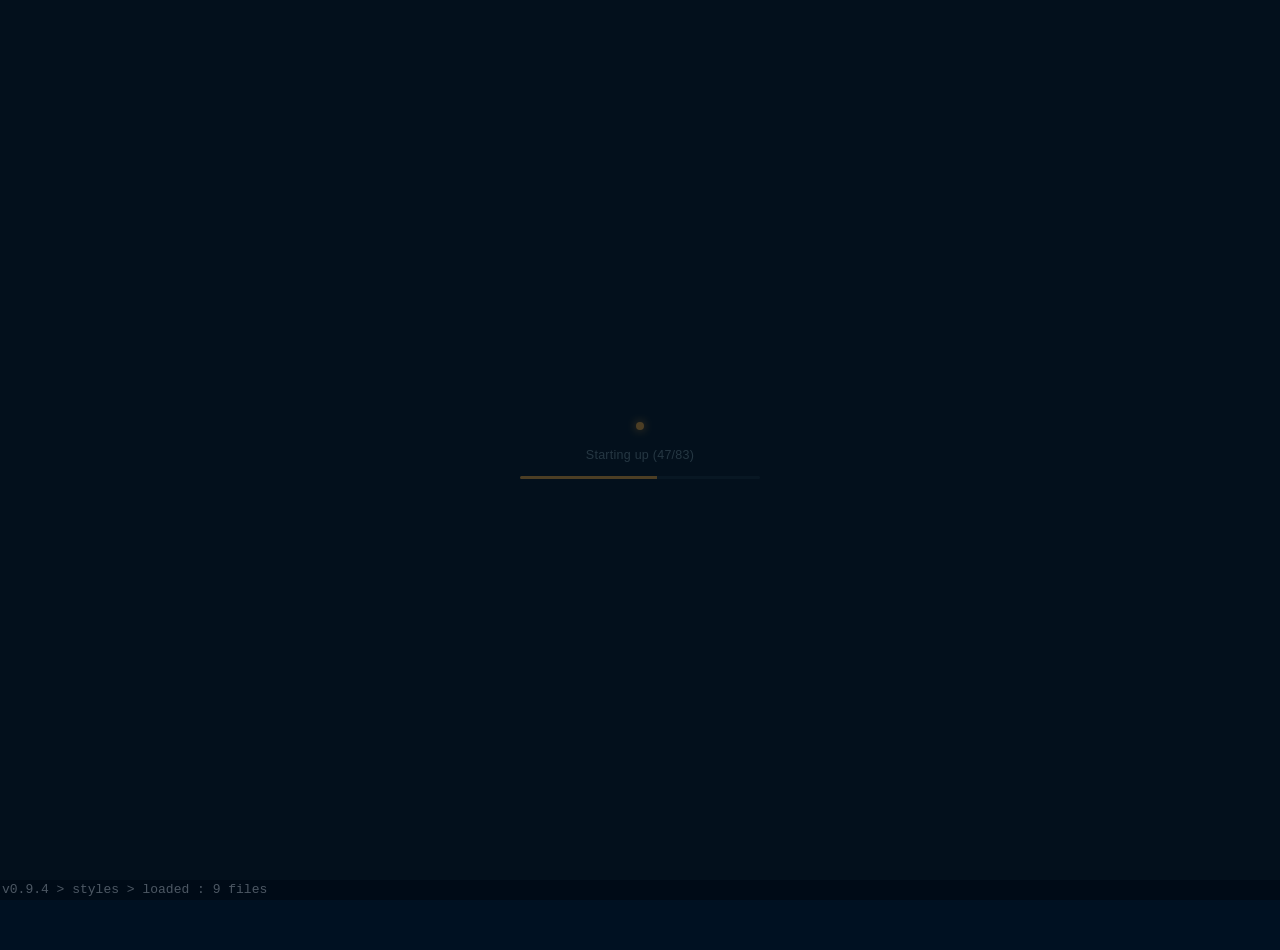
<file: app/klik/lightshow_sequencer.html>
<!-- by JSR <jsr@pixmob.com -->
<html>
<head>
<meta charset='utf-8'>
<link rel='stylesheet' href='../../lib/klik_app.css' >
<style>
  #klik_loading_overlay {
    position: fixed; inset: 0; z-index: 99999;
    display: flex; align-items: center; justify-content: center;
    background: #0b1212;
    transition: opacity 0.25s ease;
  }
  #klik_loading_overlay.klik_loading_hidden { opacity: 0; pointer-events: none; }
  .klik_loading_panel { width: 240px; text-align: center; }
  .klik_loading_led {
    width: 8px; height: 8px; border-radius: 50%;
    background: #ffab2e; margin: 0 auto 18px;
    box-shadow: 0 0 10px #ffab2e;
    animation: klik_loading_pulse 1.4s ease-in-out infinite;
  }
  @keyframes klik_loading_pulse { 0%,100%{opacity:1;} 50%{opacity:0.3;} }
  .klik_loading_label {
    font-family: -apple-system, "Helvetica Neue", Arial, sans-serif;
    font-size: 12.5px; letter-spacing: 0.02em; color: #7c9291;
    margin-bottom: 14px;
  }
  .klik_loading_track { height: 3px; width: 100%; background: #1d2b2a; border-radius: 2px; overflow: hidden; }
  .klik_loading_bar { height: 100%; width: 4%; background: #ffab2e; transition: width 0.2s ease; }

  /* solid strip behind the iPad's status bar (clock/wifi/battery) —
     without this, the toolbar's translucent background lets scrolling
     content show through that strip */
  #klik_status_bar_patch {
    position: fixed; top: 0; left: 0; right: 0;
    height: env(safe-area-inset-top);
    background: #000;
    z-index: 999999;
    pointer-events: none;
  }
</style>
<script type='text/javascript' src='../../lib/klik_app.js'></script>
<script type='text/javascript' src='../../lib/klik_loading.js'></script>
<script type='text/javascript'>


window.onload = function() {
    app = new KlikApp('tech', 'Lightshow Sequencer', 'klik', true, true ); // settings, debug

    app.callbacks = {
        on_ws_open : function() {
            klik_send_off_state();
        },
        
        on_ws_message : function(data) {

        },

        on_config_loaded : function(data) {
            sequencer.on_config_loaded(data);
        },

        on_config_missing : function(init_ui=true) {
            sequencer.on_config_missing(init_ui);
        },

        on_app_ready : function() { 

            priority = new KlikPriority({
                on_priority_change : function(value) {
                    sequencer.set_priority(value);
                }
            });


            rssi = new KlikRssi({ 
                min : 0, 
                max : 120, 
                value : 120, 
                on_rssi_change : function(value) {
                    sequencer.set_rssi(value, true);
                }
            });


            interface = new KlikInterface({
                on_interface_change : function(value) {
                    if (value=='REMOTE') {
                        app.api.get_all_infrastructures();
                    } 
                    sequencer.set_interface(value);
                },
                on_hubs_change : function(status, value) {
                    sequencer.set_hubs(status, value);
                },
            });


            dimmer = new KlikDimmer({
                min : 0,
                max : 100,
                inc : 10,
                value : 100,
                on_dimmer_change_percent : function(value) {
                    sequencer.set_dimmer(value);
                }
            });

            

            sequencer = new KlikSequencer({
                on_hubs_change : function(status, value) {

                    switch (status) {
                        case 'user': 
                        case 'online':
                        case 'offline': 
                        case 'unassigned': 
                            interface.set_targets(status, value); 
                            break;

                        default:
                            self.cout('unable to change hubs');
                    }
                }, 

                references : {
                    ui_priority  : priority,
                    ui_interface : interface,
                    ui_dimmer    : dimmer,
                    ui_rssi      : rssi,
                }

            });

            // load default configs
            // app.load_config();

            // allow older versions (will load the first one found)
            app.load_config(true, ['0.9.3', '0.9.2', '0.9.1', '0.9.0', '0.8.36', '0.8.35', '0.8.34']); 


            // get hubs that are on the map
            app.api.get_all_infrastructures();

        },

        on_app_data(namespace, data) {
            sequencer.on_app_data(namespace, data);
        },

    }
}


function on_modal_open(event) {
    sequencer.on_modal_open(event);
}

</script>
</head>
<body class="klik_app theme_klik">
<div id="klik_status_bar_patch"></div>
<div id="klik_loading_overlay" class="klik_loading_overlay">
  <div class="klik_loading_panel">
    <div class="klik_loading_led"></div>
    <div class="klik_loading_label" id="klik_loading_label">Starting up</div>
    <div class="klik_loading_track"><div class="klik_loading_bar" id="klik_loading_bar"></div></div>
  </div>
</div>
</body>
</html>
</file>
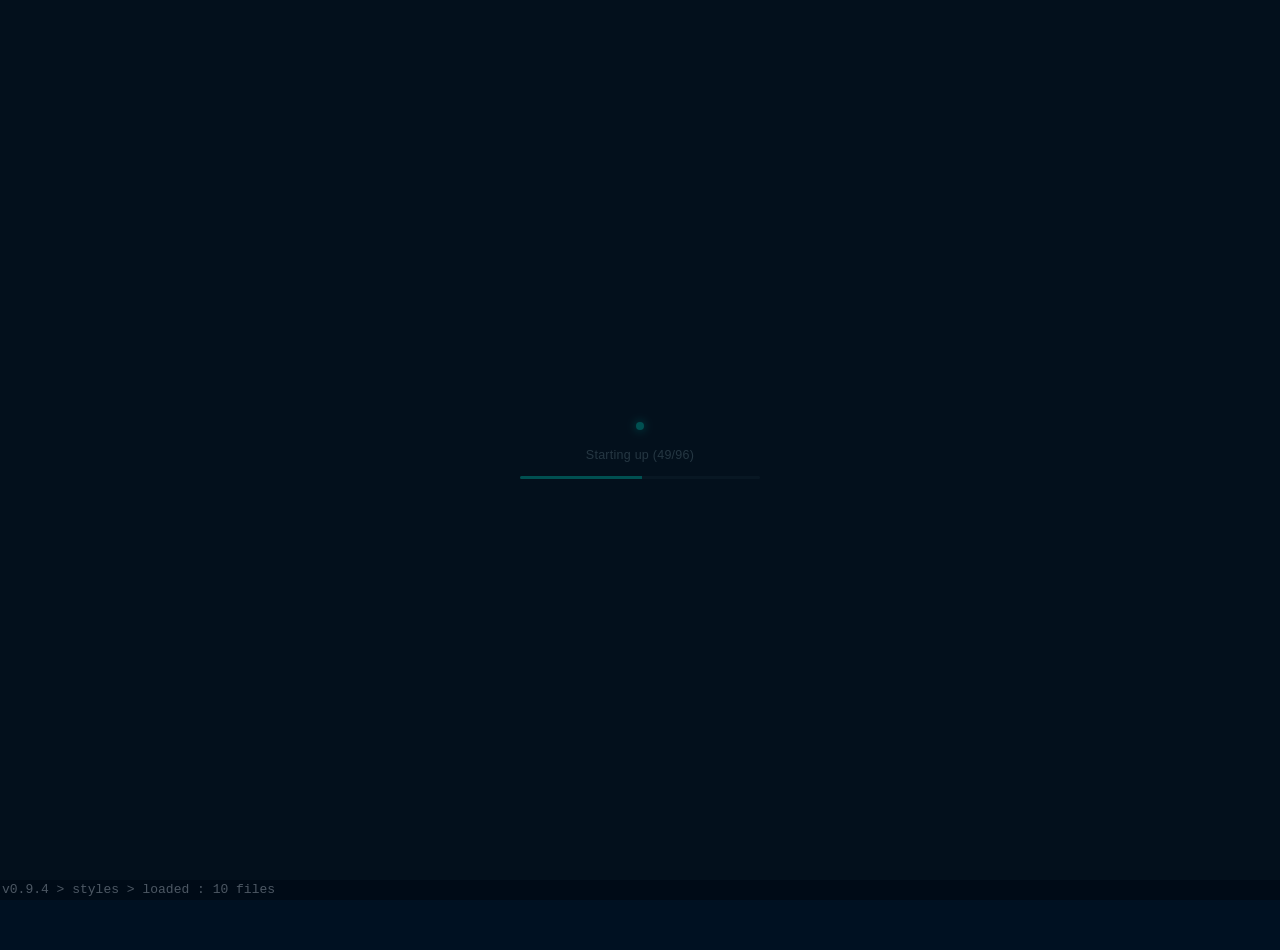
<file: app/klik/map.html>
<!-- by JSR <jsr@pixmob.com -->
<html>
<head>
<meta charset='utf-8'>
<link rel='stylesheet' href='../../lib/klik_app.css' >
<style>
  #klik_loading_overlay {
    position: fixed; inset: 0; z-index: 99999;
    display: flex; align-items: center; justify-content: center;
    background: #0b1212;
    transition: opacity 0.25s ease;
  }
  #klik_loading_overlay.klik_loading_hidden { opacity: 0; pointer-events: none; }
  .klik_loading_panel { width: 240px; text-align: center; }
  .klik_loading_led {
    width: 8px; height: 8px; border-radius: 50%;
    background: #00e6c3; margin: 0 auto 18px;
    box-shadow: 0 0 10px #00e6c3;
    animation: klik_loading_pulse 1.4s ease-in-out infinite;
  }
  @keyframes klik_loading_pulse { 0%,100%{opacity:1;} 50%{opacity:0.3;} }
  .klik_loading_label {
    font-family: -apple-system, "Helvetica Neue", Arial, sans-serif;
    font-size: 12.5px; letter-spacing: 0.02em; color: #7c9291;
    margin-bottom: 14px;
  }
  .klik_loading_track { height: 3px; width: 100%; background: #1d2b2a; border-radius: 2px; overflow: hidden; }
  .klik_loading_bar { height: 100%; width: 4%; background: #00e6c3; transition: width 0.2s ease; }

  #klik_status_bar_patch {
    position: fixed; top: 0; left: 0; right: 0;
    height: env(safe-area-inset-top);
    background: #000;
    z-index: 999999;
    pointer-events: none;
  }

  /* map picker — shown first, before the (heavy) canvas view */
  #klik_map_list_overlay {
    position: fixed; inset: 0; z-index: 99998;
    background: #0b1212;
    overflow-y: auto;
    -webkit-overflow-scrolling: touch;
    padding: calc(66px + env(safe-area-inset-top)) 20px 40px;
  }
  #klik_map_list_overlay.klik_map_list_hidden { display: none; }
  .klik_map_list_panel { width: 100%; max-width: 520px; margin: 0 auto; }
  .klik_map_list_header {
    font-family: -apple-system, "Helvetica Neue", Arial, sans-serif;
    font-size: 13px; letter-spacing: .04em; color: #7c9291;
    text-transform: uppercase; margin-bottom: 14px;
  }
  .klik_map_list_item {
    display: flex; align-items: center; justify-content: space-between;
    padding: 16px 18px; margin-bottom: 10px;
    background: linear-gradient(155deg,#101a1a,#0d1616);
    border: 1px solid #1d2b2a; border-radius: 8px;
    color: #e7efee; font-family: -apple-system, "Helvetica Neue", Arial, sans-serif;
    font-size: 16px; font-weight: 600;
  }
  .klik_map_list_item .go { color: #9b8cff; font-size: 13px; font-weight: 500; }
  .klik_map_list_item:active { border-color: #9b8cff; }
  .klik_map_list_empty {
    color: #7c9291; font-family: -apple-system, "Helvetica Neue", Arial, sans-serif;
    font-size: 14px; text-align: center; padding: 40px 0;
  }

  /* thin strip below the toolbar, only shown once a map is open */
  #klik_map_back_button {
    position: fixed;
    top: calc(env(safe-area-inset-top) + 50px);
    left: 0; right: 0;
    z-index: 99996;
    text-align: center;
    padding: 9px 0;
    background: rgba(16,26,26,0.92);
    border-bottom: 1px solid #1d2b2a;
    color: #9b8cff;
    font-family: -apple-system, "Helvetica Neue", Arial, sans-serif;
    font-size: 13px; font-weight: 600;
    display: none;
  }
  #klik_map_back_button.visible { display: block; }
</style>
<script type='text/javascript' src='../../lib/klik_app.js'></script>
<script type='text/javascript' src='../../lib/klik_loading.js'></script>
<script type='text/javascript'>

// PWA build: this reuses the original Manager tool's map (real pinch-zoom,
// tags/hubs, filtering) but locked to view-only — every write method in
// klik_api.js (set/add/delete/pair) checks this flag and refuses to touch
// the server, no matter what UI path tries to trigger it.
window.KLIK_READ_ONLY = true;


// --- map picker (PWA build) ------------------------------------------
// Rendering every map's devices every frame regardless of which one is
// on screen is what was bringing the iPad to a standstill. This shows a
// simple list first; selecting one sets KLIK_MAP_FILTER_ID (read by
// klik_map_drawing.js) so only that map's content is drawn and animated.

function klik_map_render_list() {
    var container = document.getElementById('klik_map_list_items');
    if (!container) { return; }
    container.innerHTML = '';

    if (maps.length===0) {
        container.innerHTML = '<div class="klik_map_list_empty">No maps found for this event</div>';
    }
    else {
        for (var i=0; i<maps.length; i++) {
            (function(m) {
                var row = document.createElement('div');
                row.className = 'klik_map_list_item';
                row.innerHTML = '<span>' + (m.name || 'Untitled map') + '</span><span class="go">open &#8250;</span>';
                row.onclick = function() { klik_map_select(m.id); };
                container.appendChild(row);
            })(maps[i]);
        }
    }

    // don't yank the user back to the list if they're already looking at
    // a map and the data just refreshed in the background
    if (KLIK_MAP_FILTER_ID==null) {
        klik_map_show_list();
    }
}

function klik_map_show_list() {
    var overlay = document.getElementById('klik_map_list_overlay');
    if (overlay) { overlay.classList.remove('klik_map_list_hidden'); }
    var back = document.getElementById('klik_map_back_button');
    if (back) { back.classList.remove('visible'); }
}

function klik_map_hide_list() {
    var overlay = document.getElementById('klik_map_list_overlay');
    if (overlay) { overlay.classList.add('klik_map_list_hidden'); }
    var back = document.getElementById('klik_map_back_button');
    if (back) { back.classList.add('visible'); }
}

function klik_map_select(map_id) {
    KLIK_MAP_FILTER_ID = map_id;
    view = 'map';
    klik_map_hide_list();

    // map background images finish loading (and set .x/.y/.left/.right)
    // asynchronously, slightly after the list itself becomes tappable —
    // wait for that map's geometry specifically before fitting the view,
    // instead of possibly computing a fit against undefined dimensions
    var attempts = 0;
    function try_zoom() {
        var idx = -1;
        for (var mi=0; mi<maps.length; mi++) {
            if (maps[mi].id==map_id) { idx = mi; break; }
        }
        var ready = idx>-1 && typeof maps[idx].x==='number' && !isNaN(maps[idx].x);
        if (ready || attempts>20) {
            if (application.ui.set_zoom_level) {
                application.ui.set_zoom_level();
            }
        }
        else {
            attempts++;
            setTimeout(try_zoom, 100);
        }
    }
    setTimeout(try_zoom, 30);
}


// debug
const DEBUG = 1;
const DEBUG_HIT_TEST = 0;

// set BB_ACTIVE to true to use the Best Before feature
// in this example : if BB_ACTIVE = true, we will be limiting usage to before August 1st of 2018
const BB_ACTIVE  = false;
const BB_YEAR    = 2018;
const BB_MONTH   = 8;
const BB_DAY     = 1;
const BB_DATE    = new Date(BB_YEAR, BB_MONTH-1, BB_DAY, 23, 59, 59, 0)
const BB_EXPIRED = '<h1>This app has expired !</h1><p> Please check with the PixMob R&D team for an up-to-date version</p>';

var streaming = false;
var streaming_devices = { pixels:{}, tags:{} };

var tag_selectors = [];
var switch_hub_old = null;
var switch_hub_new = null;

// this used to be true, and was recalculating
// the tags contained inside a zone, and pushing that data to the server
// NOW : this is done automatically by the server, so you can disavble it here
const ALLOW_RECALC = false;


window.onload = function() {
    app = new KlikApp('tech', 'Infrastructure Manager', 'klik', true, true);
    document.title = 'Map'; // display title only — internal name above must
                             // stay 'Infrastructure Manager' so klik_app.js
                             // loads the extra manager-only scripts/styles
                             // this map view depends on

    app.navigation = [];

    app.callbacks = {
        on_ws_open : function() {
            klik_send_off_state();
        },

        on_ws_message : function(data){
            if (data.devices) {
                if (!streaming) {
                    if (klik_search_mode==KLIK_SEARCH_MODE_CLOSEST) {
                        klik_get_closest_device(data);
                    }
                    else if (klik_search_mode==KLIK_SEARCH_MODE_FRIENDLY) {
                        klik_get_friendly_device(data);
                    }
                }
                else {

                    var whitelist = Object.keys(backup);
                    var draw_config = {
                        draw_pixel_function : draw_pixel, 
                        draw_tag_function : null, 
                    };

                    for (var id in data.devices) {
                        if (! whitelist.includes(id)) { 
                            continue;
                        }
                        klik_parse_tags_packet_from_device(data.devices[id], streaming_devices, draw_config);
                    }
                }
            }
        }, 

        on_app_ready : function(data) {
            api = app.api;

            for (var i=0; i<KlikDeviceManager.supported_types.length; i++) {
                items[KlikDeviceManager.supported_types[i]+'s'] = [];
            }
            app.supported_types = items;

            var s = by_class('klik_section');
            for (var i=0; i<s.length; i++) {
                add_class(s[i], 'loaded');
            }

            init_manager();
        },

        on_app_data : function(namespace, data) {
            handle_data(namespace, data);
        }   
    }
}


var api         = null;
var lock        = 0;
var events      = [];
var maps        = [];

// PWA build: which single map (by .id) to draw/animate — null means "no
// filter, draw everything" (the original, slow-on-iPad behaviour). Set by
// klik_map_select() when the user picks a map from the list overlay.
var KLIK_MAP_FILTER_ID = null;
var locations   = [];
var bridges     = [];
var backup      = {}; // single level dict to store all devices as they have unique keys
var items       = {}; // dict storing all our devices as separate arrays (beacons, tags, etc)
var stats       = {};
var theme       = {};
var win         = {};

var contextual_storage = {}; // to temporarely store data

var application = { ui:{} };


// inputs
var touch = {
    start:null,
    move:null,
    end:null,
};

var mouse = {
    last:[0,0], 
    is_down:false, 
    dragging_icon:false, 
    xy:null, 
    xy_up:null,
    xy_down:null,
    xy_scaled:null,
    xy_context:null,
    test_box:null,
    test_pts:null,
    snap_to_grid:false
}

var grid =  {
    size:[10,10]
}

var fetch_interval = null;
var fetch_interval_time = 2000;
var fetch_debug = false;
var fetch = {
    reports : 0,
    events : 0,
    stats : 1,
}

var refresh_interval = null;
var refresh_interval_time = 30000; // this is now WAY longer because we added a refresh button, it used to be 3 seconds


// locations
var location_index          = -1;
var location_highlighted    = -1;
var location_dragging       = -1;
var location_selected       = -1;
var location_inside         = -1;
var location_around         = -1;
var location_outside        = false;
var location_segment        = -1;
var location_segment_points = [[-1,-1], [-1,-1]];
var location_anchor         = -1;
var location_anchor_point   = [0,0];
var location_start          = [0,0];

var index = {
    map         : -1,
    attendee    : -1,
    beacon      : -1,
    config      : -1,
    hub         : -1,
    mobile      : -1,
    pixel       : -1,
    registration: -1,
    sentinelle  : -1,
    tag         : -1,
    touchpoint  : -1,
}

var highlighted = {
    map         : -1,
    attendee    : -1,
    beacon      : -1,
    config      : -1,
    hub         : -1,
    mobile      : -1,
    pixel       : -1,
    registration: -1,
    sentinelle  : -1,
    tag         : -1,
    touchpoint  : -1,
}

var dragging = {
    map         : -1,
    attendee    : -1,
    beacon      : -1,
    config      : -1,
    hub         : -1,
    mobile      : -1,
    pixel       : -1,
    registration: -1,
    sentinelle  : -1,
    tag         : -1,
    touchpoint  : -1,
}

var before = {
    map         : -2,
    attendee    : -2,
    beacon      : -2,
    config      : -1,
    hub         : -2,
    mobile      : -2,
    pixel       : -2,
    registration: -2,
    sentinelle  : -2,
    tag         : -2,
    touchpoint  : -2,
}

// views
var multiview;
var viewports = [];
var vp = 0;

// layer_flags
// to store in custom_settings
var layer_flags = {
     'map' : {    
        'master'        : [1,1] , // [lock, visible]
        'label'         : [1,1] ,
        'status'        : [1,1] ,
    },
    'location' : {
        'master'        : [1,1] ,
        'label'         : [1,1] ,
        'segment'       : [1,1] ,
        'anchor'        : [1,1] ,
        'inside'        : [1,1] ,
        'around'        : [1,1] ,
        'box'           : [1,0] ,
        'status'        : [1,1] ,
    },
    'live_counter' : {
        'master'        : [1,1] ,
    },
    'system_counter' : {
        'master'        : [1,1] ,
    },
    'manual_counter': {
        'master'        : [1,0] ,
    },
    'mobile_counter': {
        'master'        : [1,0] ,
    },
    'notification': {
        'master'        : [1,1] ,
    },
    'glow': {
        'master'        : [1,1] ,
    },
    'icon': {
        'master'        : [1,1] ,
    },
    'attendee' : {
        'master'        : [1,1] ,
        'label'         : [1,1] ,
        'status'        : [1,1] ,
        'counter'       : [1,1] ,
    },
    'beacon' : {
        'master'        : [1,1] ,
        'label'         : [1,1] ,
        'link'          : [1,1] ,
        'rssi'          : [1,1] ,
        'status'        : [1,1] , // blinks when something is wrong
    },
    'config' : {
        'master'        : [1,1] ,
        'label'         : [1,1] ,
        'status'        : [1,1] ,
    },
    'hub' : {
        'master'        : [1,1] ,
        'label'         : [1,1] ,
        'status'        : [1,1] ,
    },
    'mobile' : {
        'master'        : [1,1] ,
        'label'         : [1,1] ,
        'status'        : [1,1] ,
    },
    'pixel' : {
        'master'        : [1,1] ,
        'label'         : [1,1] ,
        'status'        : [1,1] ,
    },
    'registration' : {
        'master'        : [1,1] ,
        'label'         : [1,1] ,
        'status'        : [1,1] ,
    },
    'sentinelle' : {
        'master'        : [1,1] ,
        'label'         : [1,1] ,
        'status'        : [1,1] ,
    },
    'tag' : {
        'master'        : [1,1] ,
        'label'         : [1,1] ,
        'status'        : [1,1] ,
    },
    'touchpoint' : {
        'master'        : [1,1] ,
        'label'         : [1,1] ,
        'status'        : [1,1] ,
    },

    // toolbars
    'toolbar_device' : {
        'master'        : [1,1] ,
    },
    'toolbar_menu' : {
        'master'        : [1,1] ,
    },
    'toolbar_info' : {
        'master'        : [1,1] ,
    },
    'toolbar_layer' : {
        'master'        : [1,1] ,
    },
    

    // windows
    'debugger' : {
        'master'        : [1,1] ,
    },
    'monitor' : {
        'master'        : [1,1] ,
    },
    'console' : {
        'master'        : [1,1] ,
    },
}

// classes to use for objects to represent on the map
var device_classes =  null;


const FLAG_INDEX_LOCK     = 0;
const FLAG_INDEX_VISIBLE  = 1;


function klik_update_lock(key, subkey, value, save_to_database=false) {
    layer_flags[key][subkey][FLAG_INDEX_LOCK] = Number(value);
    // console.log('LOCK', JSON.stringify(layer_flags, klik_debug.inline_array, 2));
    var btn = by_id('btn.layer_flags.'+key+'.'+subkey+'.lock');
    if (btn) {
        btn.state = value;
        btn.state ? turn_on(btn) : turn_off(btn);
    }

    app.bar.update();

    if (save_to_database && subkey=='master') {
        custom_settings.layer_flags[key] = layer_flags[key][subkey];
        klik_save_custom_settings();
    }
}

function klik_update_visible(key, subkey, value, save_to_database=false) {
    layer_flags[key][subkey][FLAG_INDEX_VISIBLE] = Number(value);

    // console.log('VISIBLE', JSON.stringify(layer_flags, klik_debug.inline_array, 2));

    // most flags in 'visible' are only used by the drawing 
    // functions (klik_drawing.js, klik_drawing_functions.js)
    // but some of them control div elements :

    // update button state
    var btn = by_id('btn.layer_flags.'+key+'.'+subkey+'.visible');
    if (btn) {
        btn.state = value;
        btn.state ? turn_on(btn) : turn_off(btn);
    }

    // Debug Tools
    // --------------------------------------------------------------
    if (key=='debugger') {
        value ? show(klik_debug_window) : hide(klik_debug_window);
    }
    else if (key=='monitor') {
        value ? show(klik_debug_monitor) : hide(klik_debug_monitor);
    }
    else if (key=='console') {
        value ? show(klik_debug_console) : hide(klik_debug_console);

        if (value==0) {
            add_class(infos, 'bottom');
        }
        else {
            rem_class(infos, 'bottom');
        }
    }

    // Toolbars
    // --------------------------------------------------------------
    else if (key=='toolbar_menu')   value ? show(menus)   : hide(menus);
    else if (key=='toolbar_layer')  value ? show(layers)  : hide(layers);
    else if (key=='toolbar_info')   value ? show(infos)   : hide(infos);
    else if (key=='toolbar_device') value ? show(devices) : hide(devices);

    app.bar.update();

    if (save_to_database && subkey=='master') {
        custom_settings.layer_flags[key] = layer_flags[key][subkey];
        klik_save_custom_settings();
    }
}

// usage : 
// toggle_flag('layer_flags.beacons.master[FLAG_INDEX_VISIBLE])
// will toggle the corresponding dict value

const FLAG_NAME_VISIBLE = 'visible';
const FLAG_NAME_LOCK    = 'lock';

function toggle_flag(name) {
    var btn = by_id('btn.'+name);
    var parts = name.split('.');
    var flag_name = parts[parts.length-1]

    if (flag_name==FLAG_NAME_VISIBLE) {
        klik_update_visible(parts[1], parts[2], !btn.state, true);
        set_stats();
    } 
    else if (flag_name==FLAG_NAME_LOCK) {
        klik_update_lock(parts[1], parts[2], !btn.state, true);
    } 
}


function init_clickable_button(element) {
    // get the function as a string, such as : "function onclick(event){ toggle_flag('layer_flags.beacon.link.visible') }"
    var func_str = element.onclick.toString();  

    // get what is between the ' ', such as : visible.beacon.link
    var flag_str = /\'([^)]+)\'/.exec(func_str)[1]; 
    var parts = flag_str.split('.'); 
    var flag_name = parts[3];

    // assign an id automatically
    element.id = 'btn.'+flag_str ; 
    if (flag_name==FLAG_NAME_VISIBLE) {
        element.state = !layer_flags[parts[1]][parts[2]][FLAG_INDEX_VISIBLE];
    }
    else if (flag_name==FLAG_NAME_LOCK) {
        // we currently dont want to see the lock buttons
        // return;
        element.state = !layer_flags[parts[1]][parts[2]][FLAG_INDEX_LOCK];
    }
    // we used to fake mousedown to initialize, dont need it anymore
    // element.onclick(); 
}


function klik_references() {
    check_node('border');
    check_node('menus');
    check_node('border');
    check_node('menu_events');
    check_node('menu_environments');
    check_node('menu_views');
    check_node('menu_views_content');
    check_node('menu_themes');
    check_node('menu_tracking');
    check_node('context_menu_1');
    check_node('layers');
    check_node('infos');
    check_node('devices');
    check_node('device_status');
    check_node('device_msg');
    check_node('klik_hint');
    check_node('views');
    check_node('loading');
    check_node('submenu_locations');
    check_node('submenu_attendees');
    check_node('submenu_beacons');
    check_node('submenu_configs');
    check_node('submenu_hubs');
    check_node('submenu_mobiles');
    check_node('submenu_pixels');
    check_node('submenu_registrations');
    check_node('submenu_sentinelles');
    check_node('submenu_tags');
    check_node('submenu_touchpoints');
    check_node('badge_stats');
    check_node('badge_devices');
    check_node('badge_control');
    check_node('badge_locations');
    check_node('statusbar');
}


function init_manager() {
    klik_references();

    theme = new KlikTheme();

    device_classes =  {

        // device types that are currently supported by the Klik platform
        'tag'           : Klik.Manager.Tag,
        'touchpoint'    : Klik.Manager.Touchpoint,

        // device types that exits for the tech app
        'attendee'      : Klik.Manager.Attendee,
        'beacon'        : Klik.Manager.Beacon,
        'config'        : Klik.Manager.Config,
        'hub'           : Klik.Manager.Hub,
        'mobile'        : Klik.Manager.Mobile,
        'pixel'         : Klik.Manager.Pixel,
        'registration'  : Klik.Manager.Registration,
        'sentinelle'    : Klik.Manager.Sentinelle,
    }

    // prevent scrolling 
    // document.ontouchmove = function(event){
    //     event.preventDefault();

    if (BB_ACTIVE && new Date()>BB_DATE) {
        console.log('expired');
        show(loading);
        loading.innerHTML = BB_EXPIRED;
        hide(context_menu_1);
        hide(views);
        hide_all('toolbar');
        return;
    }

    // local data
    // console.log('local database', db);

    // setup the tagger and the modal view
    // klik_tags_init();

    // setup the menus
    //$('#menus').html(klik_menus_topbar);
    $('#topmenu').detach().appendTo('#menus');
    $('#statusbar').detach().appendTo('#menus');
    $('#searchbar').detach().appendTo('#menus');

    // hide some menus
    hide(menu_views);
    hide(menu_views_content);

    // setup visibilities on load
    if (ON_LOAD_HIDE_VIEWS) {
        hide(views);
    }
    if (ON_LOAD_HIDE_TOOLBARS) {
        hide(border);
        hide_all('toolbar');
    }
    if (ON_LOAD_HIDE_BADGES) {
        hide_all('badge');
    }

    // setup menus
    var env = api.get_environment_names();
    for (var i in env) {
        var option = document.createElement("option");
        option.text = env[i];
        menu_environments.add(option);
    }

    _param_env = query_param(window.location, 'env');

    menu_environments.value = _param_env ? _param_env : app.storage.api.env;

    menu_views.innerHTML         = menu_views_options;
    menu_views_content.innerHTML = menu_views_content_options;
    menu_themes.innerHTML        = menu_themes_options;
    menu_tracking.innerHTML      = menu_tracking_options;

    // init device control panel
    // things such as : dmx sliders, etc
    init_infra_controls();

    // create multiview / viewports , (1x1)
    multiview = new KlikMultiView('views', 1, 1, 'canvas_', MAP_FRAMERATE, application.ui.draw );
    viewports = multiview.viewports;

    // setup keydown handler
    $(document).keydown(function(e) {
        // console.log('keyCode', e.keyCode);

        // if (e.keyCode == 49) { // key = 1
        //     klik_save_canvas(viewports[0].canvas, 'file.png', function() {
        //         console.log('screencap')
        //     });
        //     return
        // }

        // if (e.keyCode == 71) { // key = 71  , g
        //     klik_modal_open({
        //         module: 'goto',
        //         data: null, 
        //     });
        //     return
        // }

        if (e.keyCode == 83) { // s = snap to grid
            mouse.snap_to_grid = true;
            return
        }

        // move zones using keys
        var loc = get('selected-location');
        if (loc) {
            var disp = 1;
                 if (e.keyCode == 37) { move_zone(loc, -disp,  0); return } // left
            else if (e.keyCode == 38) { move_zone(loc,  0, -disp); return } // up
            else if (e.keyCode == 39) { move_zone(loc,  disp,  0); return } // right
            else if (e.keyCode == 40) { move_zone(loc,  0,  disp); return } // down
        }

        var dev = get('selected-device');
        if (dev) {
            var disp = 1;
                 if (e.keyCode == 37) { offset_device(dev, -disp,  0, true) ; return } // left
            else if (e.keyCode == 38) { offset_device(dev,  0, -disp, true) ; return } // up
            else if (e.keyCode == 39) { offset_device(dev,  disp,  0, true) ; return } // right
            else if (e.keyCode == 40) { offset_device(dev,  0,  disp, true) ; return } // down
        }

        // WATCHOUT !
        // if (e.keyCode == KEY_DELETE_ALL) {
        //     delete_all_devices([items.beacons, items.tags, items.sentinelles, items.hubs]);
        //     delete_all_locations([locations]);
        // }
    });

    $(document).keyup(function(e) {
        lock = 0;
        mouse.snap_to_grid = false;
    });

    // setup editable fields
    $('.editable').keydown(function(e){
        if (e.keyCode == 13 && !e.shiftKey) {
            e.preventDefault();
            $(this).blur() //unfocus (will update)
        }
    });

    $('.editable').blur(function(e){
        e.preventDefault();
        var parts = this.id.split('_');
        var domain = parts.splice(0, 1)
        var param = parts.join('_');

        if (domain=='device') {
            var dev = get('selected-device');
            if (dev.type=='attendee')  {
                console.log('not pushing attendee data to database');
            }
            else {
                if (param=='custom') {
                    dev[param] = JSON.parse($(this).val());
                }
                else {
                    dev[param] = $(this).val();
                }
                console.log(dev)
                set_device_and_refresh(dev);
            }
        }
        else if (domain=='location') {
            var loc = get('selected-location');
            if (loc) {
                if (param=='beacons'){
                    // when manually editing the macs, we make sure
                    // that there is no whitepace, and that is splitted with commas

                    // 2019-05-22 removing any manual edition
                    // ---

                    if (ALLOW_RECALC) {
                        var beacons_mac = $(this).val();
                        var stripped_mac = beacons_mac.split(' ').join(',');  // replace space by comma
                        loc.tuning.beacons = stripped_mac.split(',')
                        // console.log(loc.tuning);
                    }
                }
                else {
                    loc[param] = $(this).val();
                }
                set_location_and_refresh(loc);
            }
        }

    });

    var hint_messages = {
        'btn.layer_flags.map.master.visible'                : 'toggle maps',
        'btn.layer_flags.location.master.visible'           : 'toggle zones',
        'btn.layer_flags.location.label.visible'            : 'toggle zones label',
        'btn.layer_flags.location.box.visible'              : 'toggle zones bounding box',
        'btn.layer_flags.live_counter.master.visible'       : 'toggle number of attendees per zone, live, as seen by the system',
        'btn.layer_flags.system_counter.master.visible'     : 'toggle number of attendees per zone, snapshot, as seen by the system',
        'btn.layer_flags.manual_counter.master.visible'     : 'toggle number of attendees per zone, snapshot, as seen by a human',
        'btn.layer_flags.mobile_counter.master.visible'     : 'toggle number of attendees per zone, snapshot, as seen by an ipad',
        'btn.layer_flags.notifications.master.visible'      : 'toggle blink when device not seen by the system',
        'btn.layer_flags.glow.master.visible'               : 'toggle outer glow (dmx color or state) of a device',
        'btn.layer_flags.attendee.master.visible'           : 'toggle attendees',
        'btn.layer_flags.beacon.master.visible'             : 'toggle beacons',
        'btn.layer_flags.config.master.visible'             : 'toggle configs',
        'btn.layer_flags.hub.master.visible'                : 'toggle hubs',
        'btn.layer_flags.mobile.master.visible'             : 'toggle mobiles',
        'btn.layer_flags.pixel.master.visible'              : 'toggle pixels',
        'btn.layer_flags.registration.master.visible'       : 'toggle registrations',
        'btn.layer_flags.sentinelle.master.visible'         : 'toggle sentinelles',
        'btn.layer_flags.tag.master.visible'                : 'toggle tags',
        'btn.layer_flags.touchpoint.master.visible'         : 'toggle touchpoints',
        'btn.layer_flags.debugger.master.visible'           : 'toggle debugger',
        'btn.layer_flags.monitor.master.visible'            : 'toggle monitor',
        'btn.layer_flags.console.master.visible'            : 'toggle console',

    }

    function btn_over(e) {
       $(this).addClass('over');

        klik_hint.innerHTML = hint_messages[e.target.id] ? hint_messages[e.target.id] : e.target.id;
        klik_hint.style.zIndex = 9999999;
        
        if (e.target.x < 100) {
            klik_hint.style.left = e.target.x + 35;
            klik_hint.style.top  = e.target.y - 4;
            
        }
        else {
            klik_hint.style.left = e.target.x - $('#klik_hint').width() - 30;
            klik_hint.style.top  = e.target.y - 4;
        }

        show(klik_hint);
    }

    hide(klik_hint); // hiding at boot


    function btn_out(e) {
       $(this).removeClass('over');
        hide(klik_hint);
    }

    function drag_and_drop(e) {
        if (e.button!=0) {   
            return
        }
        // only allowing to drag and drop with the left mouse button

        switch (this.id) {
            case 'drag_and_drop_location_square' : add_location(e,'square') ; break ;
            case 'drag_and_drop_location_circle' : add_location(e,'circle') ; break ;
            case 'drag_and_drop_attendee'        : add_attendee(e)          ; break ;
            case 'drag_and_drop_beacon'          : add_beacon(e)            ; break ;
            case 'drag_and_drop_config'          : add_config(e)            ; break ;
            case 'drag_and_drop_hub'             : add_hub(e)               ; break ;
            case 'drag_and_drop_mobile'          : add_mobile(e)            ; break ;
            case 'drag_and_drop_pixel'           : add_pixel(e)             ; break ;
            case 'drag_and_drop_registration'    : add_registration(e)      ; break ;
            case 'drag_and_drop_sentinelle'      : add_sentinelle(e)        ; break ;
            case 'drag_and_drop_tag'             : add_tag(e)               ; break ;
            case 'drag_and_drop_touchpoint'      : add_touchpoint(e)        ; break ;
        }
    }


    // setup clickable icons
    // mostly from the left toolbar
    $('.clickable').each(function(i, element) {
        init_clickable_button(element);
        $(this).on('mouseover', btn_over );
        $(this).on('mouseout' , btn_out );
    });

    // setup draggable icons
    // mostly from the right toolbar
    $('.draggable').each(function(i, element) {
        $(this).on('mouseover', btn_over );
        $(this).on('mouseout' , btn_out );
        $(this).on('mouseup', drag_and_drop );

        var self = $(this);

        $(this).draggable({
            // grid:[20, 20], 
            start: function(e, ui) { 
                mouse.dragging_icon = true;
            },
            drag: function(e, ui) {  
                mouse.xy        = get_xy(e);
                mouse.xy_scaled = get_xy_scaled(e);

                // check if dragged icon is going inside a zone / location
                //  hit_location(e, ['inside', 'around']);
                hit_location(e, ['inside']);
            },
            stop: function(e, ui ) {
                mouse.dragging_icon = false;
                // self.on('mouseover', btn_over );
                // self.on('mouseout' , btn_out );
            },
            revert: function(e, ui) {
                $(this).animate({opacity: 0.1 }, 300,
                    function(e) { 
                        $(this).animate({top:0, left:0, opacity:1.0}, 0);
                    }
                );
            },
            revertDuration: 500
        });
    });

    // init contextual menu
    application.ui.init_context_menu(document, 'context_menu_1');

    // load currently selected environment
    application.ui.load_environment();


    by_id('inner_div').style.display = '';

    toggle_fullscreen();
}


function move_zone(loc, offset_x, offset_y) {

    // offset all coords by the needed delta
    for (var i=0; i<loc.coords.length; i++) {
        loc.coords[i][0] += offset_x;
        loc.coords[i][1] += offset_y;
        loc.dirty = 1;
    }

    // update the points we use for drawing the segment
    location_segment_points = [ loc.coords[location_segment], (location_segment==loc.coords.length-1) ? loc.coords[0] : loc.coords[location_segment+1]];

    // update bounding box
    calc_box(loc);

    // update 
    set_location(loc);
}


function offset_device(dev, dx, dy, update_db=false) {
    dev.x       += dx; 
    dev.y       += dy;
    dev.left    += dx;
    dev.right   += dx;
    dev.top     += dy;
    dev.bottom  += dy;

    if (update_db) {
        set_infrastructure(dev);
    }
}


application.ui.stop = function() {
    multiview.stop();

    hide(views);
    show(loading);

    clear_menus();
    clear_intervals();
}


function clear_menus() {
    $('#menu_events').find('option').remove();
}


function clear_intervals() {
    clearInterval(refresh_interval);
}


function toggle_fullscreen() {
    toggle(border);
    
    if (layer_flags.toolbar_menu.master[FLAG_INDEX_VISIBLE]) {
        toggle(menus)
    }

    if (layer_flags.toolbar_layer.master[FLAG_INDEX_VISIBLE]) {
        toggle(layers)
    }

    if (layer_flags.toolbar_device.master[FLAG_INDEX_VISIBLE]) {
        toggle(devices)
    }

    if (layer_flags.toolbar_info.master[FLAG_INDEX_VISIBLE]) {
        toggle(infos)
    }

    // toggle_all(toolbar);
    tog_class(klik_debug_window, 'left');
    tog_class(tag_config, 'fullscreen');
}


function update_theme() {
    theme.update();

    theme.loc_segment_color         = theme.css.getPropertyValue('--color_main');
    theme.loc_segment_color_over    = theme.css.getPropertyValue('--color_over');
    theme.loc_segment_color_down    = theme.css.getPropertyValue('--color_down');

    theme.loc_segment_line          = theme.css.getPropertyValue('--line_main');
    theme.loc_segment_line_over     = theme.css.getPropertyValue('--line_over');
    theme.loc_segment_line_down     = theme.css.getPropertyValue('--line_down');

    theme.loc_highlight_color       = theme.css.getPropertyValue('--highlight_color');
    theme.loc_highlight_line        = theme.css.getPropertyValue('--highlight_line');

   setTimeout(function(){
        klik_menu_center_text(menu_environments, $('#menu_environments  option:selected').text());
        klik_menu_center_text(menu_events, menu_events.value);
        klik_menu_center_text(menu_themes,       $('#menu_themes        option:selected').text());
        klik_menu_center_text(menu_tracking,     $('#menu_tracking      option:selected').text());
    }, 400);
}


function switch_map_or_list(devices) {
    if (view=='list') {
        for (var i=0; i<devices.length; i++) {
            devices[i].x = devices[i].row_x;
            devices[i].y = devices[i].row_y;
            set_box(devices[i]);
        }
    }
    else if (view=='map') {
        for (var i=0; i<devices.length; i++) {
            devices[i].x = devices[i].map_x;
            devices[i].y = devices[i].map_y;
            set_box(devices[i]);
        }
    }    
}


function switch_all_device_views() {
    for (var i=0; i<KlikDeviceManager.supported_types.length; i++){
        switch_map_or_list(items[KlikDeviceManager.supported_types[i]+'s']);
    }
    // switch_map_or_list(items.tags);
    // switch_map_or_list(items.beacons);
}


application.ui.set_zoom_level = function() {
    switch_all_device_views();

    if (view=='list') {
        $('#searchbar').show();

        viewports[0].reset();
        viewports[0].translate(80,100);
        viewports[0].zoom(1.4, [0,0]);
    }
    else if (view=='map') {
        $('#searchbar').hide();

        var map_id = 0; // fallback: first map
        if (KLIK_MAP_FILTER_ID!=null) {
            for (var mi=0; mi<maps.length; mi++) {
                if (maps[mi].id==KLIK_MAP_FILTER_ID) { map_id = mi; break; }
            }
        }
        if (maps[map_id]) {
            var m = maps[map_id];
            var map_w = (m.right - m.left) || 1;
            var map_h = (m.bottom - m.top) || 1;

            // fit the whole map on screen with a little breathing room,
            // instead of always starting at 100% scale — for a large floor
            // plan image, 100% only shows a small corner of it
            var fit_margin = 0.85;
            var fit_scale = Math.min(window.innerWidth / map_w, window.innerHeight / map_h) * fit_margin;
            fit_scale = Math.max(SCALE_MIN, Math.min(fit_scale, 1.0));

            var center          = [window.innerWidth/2, window.innerHeight/2];
            var center_img      = [maps[map_id].x, maps[map_id].y];
            var center_offset   = [center[0]-center_img[0], center[1]-center_img[1]];

            viewports[0].reset();
            viewports[0].translate(center_offset[0], 50);
            viewports[0].zoom(fit_scale, center);    
        }
    }
}


// map, lists
application.ui.set_view = function() {
    view = $('#menu_views option:selected').text(); 
    application.ui.set_zoom_level();
}


// attendees, beacons, hubs
application.ui.set_view_content = function() {
    view_content = $('#menu_views_content option:selected').text();
    application.ui.set_zoom_level();
}


application.ui.set_tracking = function() {
    var val = $('#menu_tracking option:selected').text();

    api.set_tag_tracking((val=='tags'), function(result) {
        app.cout('tag_tracking_beacon_fallback_enabled = ', result.tag_tracking_beacon_fallback_enabled);
        app.cout('tag_tracking = ', result.tag_tracking);
    });
}


application.ui.set_theme = function() {
    $(document.body).attr( "class", 'loaded manager theme_'+$('#menu_themes option:selected').val() );
    update_theme();


    if (app.ios) {
        menus.style.top = 65;
        layers.style.top = 65;
        devices.style.top = 65;
        klik_toolbar_settings.style.top = 65;
        klik_debug_window.style.top = 65;
    }
    else {
        menus.style.top = 50;
        layers.style.top = 50;
        devices.style.top = 50;
        klik_toolbar_settings.style.top = 50;
        klik_debug_window.style.top = 50;
    }
}


function klik_page_refresh() {
    if (api.event && lock==0) {
        lock = 1
        api.get_all_locations(function() {
            init_all_locations();
            api.get_all_infrastructures(function() {
                init_all_infra();
                lock = 0;
            });
        });
    } 
}


var alternate_counter = 0;

application.ui.load_environment = function() {

    var env_old = api.env;
    var env_new = $('#menu_environments option:selected').text();
    application.ui.stop();
    
    api.env = env_new;
    api.event = null;

    var token_time_limit = setTimeout(function() {
        loading.innerHTML = 'Unable to get token. First make sure that you are connected to a network. Once connected, refresh the page and enter a valid user name and password, if prompted';
        // set thing backs the way they were
        api.env = env_old;
        klik_menu_select_value(menu_environments, api.env);
    }, 4000 );
    

    loading.innerHTML = 'Loading Environment : '+api.env;

    api.get_token(function() { 

        clearTimeout(token_time_limit);

        loading.innerHTML = 'Loading Events ...';
        api.get_all_events(function() {

            application.ui.init();

            // setup autorefresh every 5 seconds if no device are being dragged
            refresh_interval = setInterval(function() { 

                if (api.event) {
                    if (lock==0) {

                        alternate_counter++;

                        if (alternate_counter%2) {
                            if (location_dragging==-1) {
                                api.get_all_locations(function() {
                                    init_all_locations();
                                    // setTimeout(init_all_locations, 100);
                                });
                            }
                        }
                        else {
                            if (dragging.attendee       == -1 &&
                                dragging.beacon         == -1 && 
                                dragging.config         == -1 && 
                                dragging.hub            == -1 && 
                                dragging.mobile         == -1 &&
                                dragging.pixel          == -1 && 
                                dragging.registration   == -1 && 
                                dragging.tag            == -1 && 
                                dragging.touchpoint     == -1 && 
                                dragging.sentinelle     == -1 ){

                                api.get_all_infrastructures(function() {
                                    // this seemed to be a good idea, but
                                    // it caused the ui to clear and not update the devices, so i commented it out
                                    /*
                                    if (lock==0) {
                                        // if between the time that we sent the request
                                        // another lock has been set to 1, we will not update all devices
                                        init_all_infra();
                                    }
                                    */

                                    // once we receive the devices data, 
                                    // it will first go to on_app_data
                                    // then we init our devices, so here we just leave some time 
                                    // for the application data callback to do it thing
                                    // setTimeout(init_all_infra, 100); 

                                    init_all_infra();
                                });
                            } //
                        }
                    }
                }
                else {
                    // console.log('api.event is null');
                }
            }, refresh_interval_time);  

            // setInterval(function() { 
            //     console.log('lock', lock)
            // }, 100);

        });
    });
}


var menu_names = [
    'locations', 
    'attendees',
    'beacons', 
    'configs',
    'hubs', 
    'mobiles', 
    'pixels', 
    'registrations', 
    'sentinelles', 
    'tags', 
    'touchpoints', 
];


function hide_submenu(submenu) {
    for (var j=0;j<submenu.childNodes.length; j++) {
        var node = submenu.childNodes[j];
        if (node.nodeName=='DIV') {
            hide(node);
        }
    }
}


function hide_all_submenus() {
    for (var i=0; i<menu_names.length; i++) {
        hide_submenu(by_id('submenu_'+menu_names[i]));
    }
}


function show_submenu(submenu) {
    for (var j=0;j<submenu.childNodes.length; j++) {
        var node = submenu.childNodes[j];
        if (node.nodeName=='DIV') {
            show(node);
        }
    }
}


function show_all_submenus() {
    for (var i=0; i<menu_names.length; i++) {
        show_submenu(by_id('submenu_'+menu_names[i]));
    }
}


function show_all_submenus_titles() {
    for (var i=0; i<menu_names.length; i++) {
        show(by_id('submenu_title_'+menu_names[i]));
    }
}

           
application.ui.init_context_menu = function(context, menu_id) {
    var context_menu = by_id(menu_id);

    hide(context_menu);

    // on right click
    $(context).contextmenu(function(event) {
        window.event.returnValue = false;

        var el =  event.target;

        // console.log(el);
        // console.log('tagName', el.tagName);
        // console.log('className', el.className);
        // console.log('parentElement.className', el.parentElement.className);
        // console.log('parentElement.parentElement.className', el.parentElement.parentElement.className);

        if (el.id=='klik_toolbar' || el.parentElement.id=='klik_toolbar') {
            console.log('context menu : main toolbar')
            return
        }

        if (el.className=='toolbar' || el.parentElement.className=='toolbar' || el.parentElement.parentElement.className=='toolbar') {
            if (el.id=='layers' || el.parentElement.id=='layers' || el.parentElement.parentElement.id=='layers') {
                console.log('context menu : layers')
            }
            else if (el.id=='infos' || el.parentElement.id=='infos' || el.parentElement.parentElement.id=='infos') {
                console.log('context menu : infos')
            }
            else if (el.id=='devices' || el.parentElement.id=='devices' || el.parentElement.parentElement.id=='devices') {
                console.log('context menu : devices')
            } 
            else {
                console.log('context menu : guessing top bar')
            }
            return;
        }

        if (event.target.tagName!='CANVAS') {
            return;
        }
 

        hide_all_submenus();

        // show / hide submenus from the contextual menu
        // this needs better/smarter management, but it works.
        
        if (location_segment>-1 || location_anchor>-1) {
            show_submenu(submenu_locations);
        }

        else if (highlighted.attendee       > -1) show_submenu(submenu_attendees);
        else if (highlighted.beacon         > -1) show_submenu(submenu_beacons);
        else if (highlighted.config         > -1) show_submenu(submenu_configs);
        else if (highlighted.hub            > -1) show_submenu(submenu_hubs);
        else if (highlighted.mobile         > -1) show_submenu(submenu_mobiles);
        else if (highlighted.pixel          > -1) show_submenu(submenu_pixels);
        else if (highlighted.registration   > -1) show_submenu(submenu_registrations);
        else if (highlighted.sentinelle     > -1) show_submenu(submenu_sentinelles);
        else if (highlighted.tag            > -1) show_submenu(submenu_tags);
        else if (highlighted.touchpoint     > -1) show_submenu(submenu_touchpoints);

        else {
            show_all_submenus_titles();
            // show_all_submenus();

            // show(submenu_locations);
            // show(submenu_attendees);
            // show(submenu_beacons);
            // show(submenu_configs);
            // show(submenu_hubs);
            // show(submenu_mobiles);
            // show(submenu_pixels);
            // show(submenu_registrations);
            // show(submenu_sentinelles);
            // show(submenu_tags);
            // show(submenu_touchpoints);
        }

        // when the menu is showing
        // you want full control over it, and not affects things under
        application.ui.remove_event_listeners();

        // store click position
        mouse.xy_context = get_xy_scaled(event);

        // move it under the mouse
        context_menu.style.left = get_mouse_x(event) + 'px';
        context_menu.style.top =  get_mouse_y(event) + 'px';

        // and show the menu
        show(context_menu);
    });
    
    // once you click on a menu item
    // the menu will hide, and we resume listening to
    // events on the regular ui
    $(context).mousedown(function(event) {
        if (event.target.id.match('submenu_title')){
            // console.log('just a title')
        }
        else {
            hide(context_menu);
            application.ui.add_event_listeners();
            setTimeout(function() {
                mouse.xy_context = null; // nullify this xy_context
            }, 200)
        }
    });

     // setup the menu titles
    $('#'+menu_id).find(".title").each(function(i,element) {
        $(this).addClass('context_menu_title');
    });

    // and assume that the rest are just menu choices
    // $('#'+menu_id).find("div:not('.title')").each(function(i,element) {
    $('#'+menu_id).find("div").each(function(i,element) {
        if ($(this).html()!='') {
            // $(this).html(ARROW+' '+$(this).html());
            $(this).addClass('context_menu_choice');
            
            $(this).mouseup(function(e) { 
                $(this).css({'background-color': 'rgba(255,255,255,0.0)' }); 
            });

            $(this).mouseout(function(e) { 
                $(this).css({'background-color': 'rgba(255,255,255,0.0)' }); 
            });

            $(this).mouseover(function(e) { 
                $(this).css({'background-color': 'rgba(255,255,255,0.2)' });
            });

            $(this).mousedown(function(e) { 
                $(this).css({'background-color': 'rgba(255,255,255,0.5)' }); 

                var id = $(this)[0].id;
                
                switch(id) {
                    case 'submenu_title_locations':
                        hide_all_submenus();
                        show_all_submenus_titles();
                        show_submenu(submenu_locations);
                        break;
                    case 'submenu_title_attendees':
                        hide_all_submenus();
                        show_all_submenus_titles();
                        show_submenu(submenu_attendees);
                        break;
                    case 'submenu_title_beacons':
                        hide_all_submenus();
                        show_all_submenus_titles();
                        show_submenu(submenu_beacons);
                        break;
                    case 'submenu_title_configs':
                        hide_all_submenus();
                        show_all_submenus_titles();
                        show_submenu(submenu_configs);
                        break;
                    case 'submenu_title_hubs':
                        hide_all_submenus();
                        show_all_submenus_titles();
                        show_submenu(submenu_hubs);
                        break;
                    case 'submenu_title_mobiles':
                        hide_all_submenus();
                        show_all_submenus_titles();
                        show_submenu(submenu_mobiles);
                        break;
                    case 'submenu_title_pixels':
                        hide_all_submenus();
                        show_all_submenus_titles();
                        show_submenu(submenu_pixels);
                        break;
                    case 'submenu_title_registrations':
                        hide_all_submenus();
                        show_all_submenus_titles();
                        show_submenu(submenu_registrations);
                        break;
                    case 'submenu_title_sentinelles':
                        hide_all_submenus();
                        show_all_submenus_titles();
                        show_submenu(submenu_sentinelles);
                        break;
                    case 'submenu_title_tags':
                        hide_all_submenus();
                        show_all_submenus_titles();
                        show_submenu(submenu_tags);
                        break;
                    case 'submenu_title_touchpoints':
                        hide_all_submenus();
                        show_all_submenus_titles();
                        show_submenu(submenu_touchpoints);
                        break;
                }
            });
        }
    });

}


application.ui.init = function() {
    mouse.cursor('default');

    multiview.stop();
    application.ui.stop();

    hide(views);
    show(loading);

    application.ui.set_view();
    application.ui.set_view_content();
    application.ui.set_theme();

    api.event = menu_events.value;

    loading.innerHTML = 'Loading Config ...';
    api.get_config();

    loading.innerHTML = 'Loading Maps ...';
    api.get_all_maps(function() {

        loading.innerHTML = 'Loading Locations ...';
        api.get_all_locations(function() {

            loading.innerHTML = 'Loading Infrastructure ...';
            api.get_all_infrastructures(function() {

                loading.innerHTML = 'Loading Bridges ...';
                api.get_all_bridges(function() {

                    // loading.innerHTML = 'Loading Attendees ...';
                    // api.get_all_attendees(function() {

                        app.storage.api.env = api.env;
                        app.storage.api.event = api.event;
                        app.storage.api.refresh_tokens = api.refresh_tokens;
                        app.storage.api.access_tokens = api.access_tokens;

                        app.storage.save();

                        application.ui.start();
                        multiview.start();
                        hide(loading);

                        $('#views').fadeIn(250);

                    // });
                });
            });
        });
    });


    // api.get_bridge_stream(function(data) {
    //     console.log('get_bridge_stream', data);
    // });

    clearInterval(fetch_interval);

    fetch_interval = setInterval(function() {
        if (api.event) {
            if (fetch.stats) {
                api.get_devices_stats( function(data) {
                    // sample data : {active: 32, zoned_ratio: 0.15625, total: 95, in_zones: 5}
                    // console.log('get_devices_stats',data);
                    stats.overview = data;
                    set_stats();
                    if (fetch_debug) {
                        console.log('stats.overview', stats.overview);
                    }
                });
                api.get_live_stats(function(data) {
                    // sample data : {count: 2, date: 1477287154, zone:{display_name: "4CCE311E7828D127", name: "4CCE311E7828D127"}} // BUG HERE, display_name should be different
                    // console.log('get_live_stats', data);
                    stats.live = data; 
                    if (fetch_debug) {
                        console.log('stats.live', stats.live);
                    }
                    set_stats();
                });
            }
            
            if (fetch.reports) {
                api.get_device_reports(KlikDeviceManager.device_to_track, function(data) {
                    for (var i=0; i < data.length; i++) {
                        if (fetch_debug) {
                            console.log('get_device_reports ', i , data[i]);
                        }
                    }
                });
            }

            if (fetch.events) {
                api.get_device_events(KlikDeviceManager.device_to_track, function(data) {
                    for (var i=0; i < data.length; i++) {
                        if (fetch_debug) {
                            console.log('get_device_events ', i , data[i]);
                        }
                    }
                });
            }
        }
    }, fetch_interval_time);

}


function reset_selection() {
    // reset locations
    location_selected = location_index = -1;

    // reset devices
    var types = KlikDeviceManager.supported_types;
    for (var i=0; i<types.length; i++) {
        var t = types[i];
        index[t] = highlighted[t] = dragging[t] = -1;
        before[t] = -2;
    }

    // reset maps
    index.map = highlighted.map = dragging.map = -1;
    before.map = -2;

    // console.log(index);
    // console.log(highlighted);
    // console.log(dragging);
    // console.log(before);
}


application.ui.select_tracking_from_menu = function(item_name) {
    reset_selection();
    for (var i in menu_tracking.options) {
        if (menu_tracking.options[i].text === item_name) {
            menu_tracking.value = item_name;
            return  true;
        }
    }
    return false;   
}


application.ui.select_event_from_menu = function(item_name) {
    reset_selection();
    for (var i in menu_events.options) {
        if (menu_events.options[i].value === item_name) {
            menu_events.value = item_name;
            return  true;
        }
    }
    return false;   
}


application.ui.select_view_from_menu = function(item_name) {
    reset_selection();
    for (var i in menu_views.options) {
        if (menu_views.options[i].text === item_name) {
            menu_views.value = item_name;
            return  true;
        }
    }
    return false;   
}


application.ui.select_view_content_from_menu = function(item_name) {
    reset_selection();
    for (var i in menu_views_content.options) {
        if (menu_views_content.options[i].text === item_name) {
            menu_views_content.value = item_name;
            return  true;
        }
    }
    return false;   
}


// sentinelles
// ---------------------------------------------------------------------
var registered_sentinelles = {};

function find_sentinelle_email_from_id(id) {
    for (var email in registered_sentinelles){
        for (var i=0; i<registered_sentinelles[email].length; i++) {
            if (registered_sentinelles[email][i].id==id) {
                return email;
            }
        }
    }
}


function clear_menu_sentinelles_email() {
    for(var i=menu_sentinelles_email.options.length-1; i>=0; i--) {
        menu_sentinelles_email.remove(i);
    }
}


function clear_menu_sentinelles_id() {
    for(var i=menu_sentinelles_id.options.length-1; i>=0; i--) {
        menu_sentinelles_id.remove(i);
    }
}


function populate_menu_sentinelles_id() {
    clear_menu_sentinelles_id();
    var email = $('#menu_sentinelles_email option:selected').text(); 
    if (registered_sentinelles[email]) {
        for (var i=0; i<registered_sentinelles[email].length; i++) {
            var option = document.createElement("option");
            option.text = option.value = registered_sentinelles[email][i].id;
            menu_sentinelles_id.add(option);
        }
    }
}


function select_sentinelle_from_menu(item_name) {
    if (item_name==='') {
        menu_sentinelles_email.selectedIndex = -1;
        menu_sentinelles_id.selectedIndex = -1;
        clear_menu_sentinelles_id();
    }
    else {
        var email = find_sentinelle_email_from_id(item_name);
        for (var i in menu_sentinelles_email.options) {
            if (menu_sentinelles_email.options[i].text === email) {
                menu_sentinelles_email.value = email;
            }
        }

        populate_menu_sentinelles_id();
        for (var i in menu_sentinelles_id.options) {
            if (menu_sentinelles_id.options[i].text === item_name) {
                menu_sentinelles_id.value = item_name;
            }
        }
    }
}


function match_string(string, object, fields) {
    for (var i=0; i<fields.length; i++) {
        if (object[fields[i]].toLowerCase().match(string)) {
            return true;
        }
    }
    return false;
}


function menu_sentinelles_email_changed(event){
    populate_menu_sentinelles_id();
    set_sentinelle_id();
}


function menu_sentinelles_id_changed(event) {
    set_sentinelle_id();
}


function set_sentinelle_id(id) {
    var sen = get('selected-sentinelle');
    if (sen) {
        sen.custom.new_id = $('#menu_sentinelles_id option:selected').text(); ;
        set_device_infos(sen);
        set_all(['sentinelles']);
    }
}


// function test_tag_selector(tag_selector) {
//     for (var i=0; i<tag_selectors.length; i++) {
//         if (tag_selector==tag_selectors[i])  {
//             return false; // tag_selector already in use
//         }
//     }
//     return true; // valid tag_selector
// }


function handle_data(namespace, data) {
    // console.log(namespace, data);

    var got_config = false;
    var infra_by_map = false;

    switch(namespace) {
        case '/config':
            if (data.tag_tracking) { // data.version >= 18
                application.ui.select_tracking_from_menu('tags');
            }
            else {
                application.ui.select_tracking_from_menu('beacons');
            }
            break;

        case '/attendees':
            break;

        case '/infrastructures':
            var dev = get('selected-device');
            if (dev) {
                api.cout('there is a device selected:', dev.type, dev.id, '- not updating any devices');
                return
            }

            // important
            items.attendees     = [];
            items.beacons       = [];
            items.configs       = [];
            items.hubs          = [];
            items.mobiles       = [];
            items.pixels        = [];
            items.registrations = [];
            items.sentinelles   = [];
            items.tags          = [];
            items.touchpoints   = [];

            // callback to on_app_data again, but with the infrastructures type and data
            for (var i=0; i<data.length; i++) {
                if      (data[i].type == 'attendee')        app.callbacks.on_app_data('/infrastructures/attendees'     , [data[i]] );
                else if (data[i].type == 'beacon')          app.callbacks.on_app_data('/infrastructures/beacons'       , [data[i]] );
                else if (data[i].type == 'config')          app.callbacks.on_app_data('/infrastructures/configs'       , [data[i]] );
                else if (data[i].type == 'hub')             app.callbacks.on_app_data('/infrastructures/hubs'          , [data[i]] );
                else if (data[i].type == 'mobile')          app.callbacks.on_app_data('/infrastructures/mobiles'       , [data[i]] );
                else if (data[i].type == 'pixel')           app.callbacks.on_app_data('/infrastructures/pixels'        , [data[i]] );
                else if (data[i].type == 'registration')    app.callbacks.on_app_data('/infrastructures/registrations' , [data[i]] );
                else if (data[i].type == 'sentinelle')      app.callbacks.on_app_data('/infrastructures/sentinelles'   , [data[i]] );
                else if (data[i].type == 'tag')             app.callbacks.on_app_data('/infrastructures/tags'          , [data[i]] );
                else if (data[i].type == 'touchpoint')      app.callbacks.on_app_data('/infrastructures/touchpoints'   , [data[i]] );
                else {
                    console.log('unhandled infrastructure type:', data[i].type );
                }
            }

            api.cout('loaded', ':', items.attendees.length, 'attendees');
            api.cout('loaded', ':', items.beacons.length, 'beacons');  
            api.cout('loaded', ':', items.configs.length, 'configs'); 
            api.cout('loaded', ':', items.hubs.length, 'hubs'); 
            api.cout('loaded', ':', items.mobiles.length, 'mobiles'); 
            api.cout('loaded', ':', items.pixels.length, 'pixels'); 
            api.cout('loaded', ':', items.registrations.length, 'registrations'); 
            api.cout('loaded', ':', items.sentinelles.length, 'sentinelles'); 
            api.cout('loaded', ':', items.tags.length, 'tags'); 
            api.cout('loaded', ':', items.touchpoints.length, 'touchpoints'); 

            api.cout('loaded', ':', data.length, 'infrastructure devices');
            break;

        case '/events':
            events = [];

            // sort event names in ascending order, ignoring case
            data.sort(function(a, b){
                var keyA = a.id.toLowerCase();
                var keyB = b.id.toLowerCase();
                if(keyA < keyB) return -1;
                if(keyA > keyB) return 1;
                return 0;
            });

            $('#menu_events').find('option').remove();
            var i;
            for (i=0; i<data.length; i++) {
                var option = document.createElement("option");
                // console.log('event', i, data[i]);
                
                // here we limit the length
                if (data[i].id.length>20){
                    option.text = data[i].id.substring(0,20) + '...';
                }
                else {
                    option.text = data[i].id;
                }

                option.value = data[i].id; // can store anything in here
                menu_events.add(option);
                events.push(data[i]);
            }
            // try first to select the default event
            // then device_manager_v1, then DeviceManager
            var valid_event = false;
            _param_event = query_param(window.location, 'event');

            // load from query parameter, or from local storage
            if (!valid_event) {
                valid_event = application.ui.select_event_from_menu(_param_event ? _param_event : app.storage.api.event);
            }

            // if it fails, we load the last event on the list
            if (!valid_event) {
                valid_event = application.ui.select_event_from_menu(events[i-1].id);
            }
       
            api.cout('loaded', ':', data.length, 'events');  
            break;


        case '/bridges':
            bridges = [];
            var available_hubs = [];

            for (var i=0; i<data.length; i++) {
                // console.log(data[i]);

                if (data[i].event===api.event) {
                    var brg = new Klik.Manager.Bridge(i, 'bridges['+i+']');
                    brg.addr  = data[i].addr;
                    brg.event = data[i].event;
                    brg.stats = data[i].stats;
                    bridges.push(brg);
                }
                else {
                    // if (data[i].event==null) {
                    //     console.log('this hub is not assigned to any event', data[i]);
                    //     available_hubs.push(data[i]);
                    // }
                    // else if (data[i].event_expiration < (new Date()).getTime()/1000)  {
                    //     console.log('this hub is assigned to an event that is already expired', data[i]);
                    //     available_hubs.push(data[i]);
                    // }
                    // else if (data[i].beacons && data[i].beacons[0]=='41:48:FC:DC' && data[i].event!=api.event )  {
                    //     console.log('this hub is assigned to a different event but your event has it on the map', data[i]);
                    //     available_hubs.push(data[i]);
                    // }
                }
            }


            if (available_hubs.length>0) {
                console.log('potential hubs to be reassigned to this event :', available_hubs);

                // do not allow this yet
                var allow_switching = false;

                // safety for now, just this mac address
                // if (available_hubs[0].beacons[0]=='41:48:FC:DC') {
                //     allow_switching = true;
                // }
  
                if (allow_switching) {
                    switch_hub_old = available_hubs[0];
                    switch_hub_new = {
                        addr : available_hubs[0].addr,
                        event : api.event,
                    }

                    klik_modal_open({
                        module: 'switch_hub',
                        data: {
                            new: switch_hub_new,
                            old: switch_hub_old,
                        }
                    });
                }
                else {
                    switch_hub_new = null;
                }
            }
           
            api.cout('loaded', ':', data.length, 'bridges'); 
            break;


        case '/maps':
            maps = [];
            for (var i=0; i<data.length; i++) {
                var map = new Klik.Manager.Map(i, 'maps['+i+']'); 

                map.id        = data[i].id;
                map.name      = data[i].name;
                map.image_url = data[i].image_url;
                map.event_id  = data[i].event_id;

                maps.push(map);
            }
            api.cout('loaded', ':', data.length, 'map(s)');  
            klik_map_render_list();
            break;


        case '/locations':
  
            locations = [];
            for (var i=0; i<data.length; i++) {
                var loc = new Klik.Manager.Location(i, 'locations['+i+']');

                loc.name          = data[i].name;
                loc.map           = data[i].map;
                loc.display_name  = data[i].display_name;
                loc.coordinates   = data[i].coordinates;
                loc.tuning        = data[i].tuning;
                loc.tag_selector  = data[i].tag_selector;

                if (loc.coordinates.length==0) {
                    // no coordinates
                    console.log('no coordinates for', loc.display_name);
                    loc.coordinates = [[0.1,0.1], [0.2,0.1], [0.2,0.2], [0.1,0.2]];
                }
                else {
                    // good coordinates
                    // console.log(loc.coordinates)
                }

                loc.dirty = 0;
                if (backup[loc.name]) {
                    loc.dirty = backup[loc.name].dirty; // do we need to update the tags
                }
                else {
                    backup[loc.name] = loc;
                }

                // if (loc.tuning.timeout == 60) {
                //     loc.tuning.timeout = 120;
                //     loc.dirty = 1;
                // }
                // if (loc.tuning.samples == 30) {
                //     loc.tuning.timeout = 60;
                //     loc.dirty = 1;
                // }
                // if (loc.tuning.sticky == 30) {
                //     loc.tuning.sticky = 60;
                //     loc.dirty = 1;
                // }

                locations.push(loc);
            }
            api.cout('loaded', ':', data.length, 'locations'); 

            // // build a list of existing tag_selectors
            // tag_selectors = [];
            // for (var i=0; i<locations.length; i++) {
            //     tag_selectors.push(locations[i].tag_selector);
            // }
            // console.log('tag selectors', tag_selectors);


            // // make sure that all locations have a tag_selector
            // for (var i=0; i<locations.length; i++) {
            //     if (locations[i].tag_selector==null) {
            //         locations[i].tag_selector = get_random_tag_selector();
            //         while(test_tag_selector(locations[i].tag_selector)!=true) {
            //             locations[i].tag_selector = get_random_tag_selector();
            //         }
            //         set_location_dirty(locations[i]); // will push this location on next api call

            //         app.cout('added tag_selector', locations[i].tag_selector, 'to ', locations[i].display_name, 'on map', locations[i].map);
            //     }
            //     else {
            //         // app.cout('location', ':', 'tag_selector', locations[i].tag_selector, locations[i].display_name );
            //     }
            // }

            break;


        case '/infrastructures/attendees' :
        case '/infrastructures/beacons' :
        case '/infrastructures/configs' :
        case '/infrastructures/hubs':
        case '/infrastructures/mobiles' :
        case '/infrastructures/pixels' :
        case '/infrastructures/registrations':
        case '/infrastructures/sentinelles':
        case '/infrastructures/tags':
        case '/infrastructures/touchpoints':

            for (var i=0; i<data.length; i++) {
                var desc = data[i].description;
                var type = data[i].type;
                var arr = null;
                var dev = null;

                if (type=='attendee') {
                    arr = items.attendees;
                    dev = new Klik.Manager.Attendee(arr.length, 'attendees['+arr.length+']');
                }
                else if (type=='beacon') {
                    arr = items.beacons;
                    dev = new Klik.Manager.Beacon(arr.length, 'beacons['+arr.length+']');
                }
                else if (type=='config') {
                    arr = items.configs;
                    dev = new Klik.Manager.Config(arr.length, 'configs['+arr.length+']');
                    got_config = true;
                }
                else if (type=='hub') {
                    arr = items.hubs;
                    dev = new Klik.Manager.Hub(arr.length, 'hubs['+arr.length+']');
                }
                else if (type=='mobile') {
                    arr = items.mobiles;
                    dev = new Klik.Manager.Mobile(arr.length, 'mobiles['+arr.length+']');
                }
                else if (type=='pixel') {
                    arr = items.pixels;
                    dev = new Klik.Manager.Pixel(arr.length, 'pixels['+arr.length+']');
                }
                else if (type=='registration') {
                    arr = items.registrations;
                    dev = new Klik.Manager.Registration(arr.length, 'registrations['+arr.length+']');
                }
                else if (type=='sentinelle') {
                    arr = items.sentinelles;
                    dev = new Klik.Manager.Sentinelle(arr.length, 'sentinelles['+arr.length+']');
                }
                else if (type=='tag') {
                    arr = items.tags;
                    dev = new Klik.Manager.Tag(arr.length, 'tags['+arr.length+']');
                }
                else if (type=='touchpoint') {
                    arr = items.touchpoints;
                    dev = new Klik.Manager.Touchpoint(arr.length, 'touchpoints['+arr.length+']');
                }
                else {
                    console.log('unhandled type', type) 
                    console.log(arr); 
                }

                if (dev && arr) {
                    dev.id            = data[i].id;
                    dev.name          = data[i].name;
                    dev.description   = data[i].description;
                    dev.status        = data[i].status;
                    dev.norm[0]       = data[i].x;
                    dev.norm[1]       = data[i].y;
                    dev.mac           = data[i].mac;
                    dev.map           = data[i].map;
                    dev.event_id      = data[i].event_id;
                    dev.custom        = data[i].custom;

                    // if (dev.type=='touchpoint') {
                    //     console.log('---- start');
                    //     console.log(dev);
                    //     console.log('---- end');
                    // }

                    // resume where we were
                    if (backup[dev.id]) {
                        dev.history_index = backup[dev.id].history_index;
                    }

                    // item position on the map and in the list
                    set_map_xy(arr.length, dev);
                    set_row_xy(arr.length, dev);

                    if (db[dev.id]) {
                        dev.label = db[dev.id];

                        // for the xbee devices, if we know the mac and have a type
                        // associated to it we can switch the device type based 
                        // on that

                        // if (dev.label.match('HUB'))
                        //     dev.type = 'hub';

                        // else if (dev.label.match('BC'))
                        //     dev.type = 'beacon';
                    }

                    // if (dev.custom.history && dev.custom.history.entries) {
                    //     console.log(dev.custom.history.entries);
                    // }

                    // beacon device does not have a map assigned, 
                    // just put it in the top left corner
                    if (dev.map==null && dev.type=='beacon') {
                        if (dev.label && dev.label.substring(0,3)=='HUB') {
                            dev.name = 'new hub';
                            dev.description = 'beacon inside the hub';
                        }

                        if (maps[0]) {
                            dev.map = maps[0].id;
                        }   
                        dev.norm[0] = 0.04;
                        dev.norm[1] = 0.04;
                    }

                    if (data[i].x>10 || data[i].y>10) { // likely to be old coordinates (not normalized)
                        console.log("seems like this infrastructure device is using the old coordinates system", data[i].id);

                        // use this only if you know what you're doing
                        // delete_infrastructure(dev);
                    }
                    else {
                        arr.push(dev);
                    }

                    // keep a copy in a dict, only if there is map associated to this device
                    // this becomes the whitelist
                    if (dev.map) {
                        backup[dev.id] = dev;
                    }
                }
            }
            break;

        case 'live_stats':
        case 'devices_stats':
            break;

        default :
            console.log('unhandled namespace :', namespace, data)
            break;
    }


    // get first config and propagate changes

    if (got_config && 
        items.configs && 
        items.configs.length==1 && 
        items.configs[0].custom && 
        items.configs[0].custom.settings &&
        items.configs[0].custom.settings.layer_flags) {

        if (items.configs[0].name == 'MainConfig') {
            // console.log('api.user', api.user);
            // console.log('applying main config', items.configs[0].custom.settings.layer_flags);

            // for now layer_flags from the database only are just an array, applicable to master
            // we cannot just clone the custom.settings.layer_flags to layer_flags because 
            // layer_flags actually already have some other defaults
            for (var key in items.configs[0].custom.settings.layer_flags) {
                try {
                    layer_flags[key].master = items.configs[0].custom.settings.layer_flags[key]; // assuming custom.settings.layer_flags contains only master
                    klik_update_visible(key, 'master', items.configs[0].custom.settings.layer_flags[key][FLAG_INDEX_VISIBLE]);
                    klik_update_lock   (key, 'master', items.configs[0].custom.settings.layer_flags[key][FLAG_INDEX_LOCK]);
                }
                catch(e) {
                    // will catch config from db that are different from out current setup
                }
            }
        }
        else {
            if (items.configs[0].name == 'BackupConfig') {
                console.log('applying backup config', items.configs[0]);
            }
        }
    }

    set_stats();
}


function set_contextual_storage() {
    contextual_storage = {};

    // contextual storage is storage limited to 
    // a specific context, for example limited to 
    // only the items inside one map

    var context = '*';

    var map = get('highlighted-map');
    if (map) {
        context = 'map';
    }       
    // app.cout('context', ':', 'switching to', context);

    switch (context) {
        case '*' :
            contextual_storage = {
                context         : 'Overview',
                events          : events, 
                maps            : maps, 
                locations       : locations,
                bridges         : bridges,
                num_attendees   : get_total_attendees('*'),

                attendees       : items.attendees,
                beacons         : items.beacons,
                configs         : items.configs,
                hubs            : items.hubs,
                mobiles         : items.mobiles,
                pixels          : items.pixels,
                registrations   : items.registrations,
                sentinelles     : items.sentinelles,
                tags            : items.tags,
                touchpoints     : items.touchpoints,      
            }
            break;


        case 'map' :
            contextual_storage = {
                context         : map.name,
                events          : events,
                maps            : [map],
                locations       : get_context_data(map.id, locations , 'map'),
                bridges         : bridges,
                num_attendees   : get_total_attendees(map.id),

                attendees       : get_context_data(map.id, items.attendees      , 'map'),
                beacons         : get_context_data(map.id, items.beacons        , 'map'),
                configs         : get_context_data(map.id, items.configs        , 'map'),
                hubs            : get_context_data(map.id, items.hubs           , 'map'),
                mobiles         : get_context_data(map.id, items.mobiles        , 'map'),
                pixels          : get_context_data(map.id, items.pixels         , 'map'),
                registrations   : get_context_data(map.id, items.registrations  , 'map'),
                sentinelles     : get_context_data(map.id, items.sentinelles    , 'map'),
                tags            : get_context_data(map.id, items.tags           , 'map'),
                touchpoints     : get_context_data(map.id, items.touchpoints    , 'map'),
            }
            break;

        default : 
            contextual_storage = {};
            break;
    }
}


function get_context_data(search_key, array, key) {
    var results = [];
    for (var i=0; i<array.length; i++) {
        if (search_key == array[i][key] ) {
            results.push(array[i]);
        }
    }
    return results;
}


function get_total_attendees(map='*') {
    var total=0;
    if (stats.live) {
        for (var i=0; i<stats.live.length; i++) {
            var loc = Utils.get_item_by_name(locations, stats.live[i].zone.name);
            if (loc) {
                if (map=='*') {
                    loc.attendees_count = stats.live[i].count;
                    total+=stats.live[i].count;    
                }
                else if (loc.map===map) {
                    loc.attendees_count = stats.live[i].count;
                    total+=stats.live[i].count;    
                }
            }
        }
    }
    return total;
}


function set_stats() {
    if (items.mobiles && items.mobiles.length>0) {
        klik_counters_update();
    }

    set_contextual_storage();

   
    var parts = contextual_storage.context.split(" ");
    var title = parts[0];
    for (var i=1; i<parts.length; i++) {
        if (parts[i]!='-') {
            title += '<br>'+parts[i];
        }
    }
    by_id('stats_context').innerHTML = title;

    set_stats_field('maps');
    set_stats_field('locations', 'zones');
    set_stats_field('bridges');
    set_stats_field('attendees');
    set_stats_field('hubs');
    set_stats_field('beacons');
    set_stats_field('mobiles');
    set_stats_field('pixels');
    set_stats_field('registrations');
    set_stats_field('sentinelles');
    set_stats_field('tags');
    set_stats_field('touchpoints');

    if (stats.overview) {
        
        var table = '<table style="width:100%">';
        table += '<tr class="tight"><td class="bright tight" style="text-align:right;"> '+stats.overview.total+'</td><td style="border:none;">total</td></tr>';
        table += '<tr class="tight"><td class="bright tight" style="text-align:right;"> '+stats.overview.active+'</td><td style="border:none;">active</td></tr>';
        table += '<tr class="tight"><td class="bright tight" style="text-align:right;"> '+stats.overview.in_zones+'</td><td style="border:none;">in zones</td></tr>';
        // table += '<tr><td> active </td><td class="bright">'+stats.overview.active+'</td></tr>';
        // table += '<tr><td> in zones </td><td class="bright">'+stats.overview.in_zones+'</td></tr>';
        table += '<tr class="tight"><td class="bright tight" style="text-align:right;">  '+Math.round(1000*Number(stats.overview.zoned_ratio))/10.+'</td><td style="border:none;">%</td></tr>';
        table += '</table>';
        $('#stats_overview').html(table);

        // var html = '<a href="'+api.get_devices_stats_url()+'">DEVICES STATS</a><br>';
        // html += ARROW+'total: '+stats.overview.total+'<br>';
        // html += ARROW+'active: '+stats.overview.active+'<br>';
        // html += ARROW+'in zones: '+stats.overview.in_zones+'<br>';
        // html += ARROW+'zoned ratio: '+stats.overview.zoned_ratio+' %';
        // html += '</span>'
        // $('#stats_overview').html(html);
    }
   

    if (stats.live) {
        // console.log(stats.live)
        var locations_ordered = Utils.clone(locations);
        locations_ordered.sort(klik_sort.display_name.up);

        var table = '<table id="stats_live_table" style="width:100%; overflow:"scroll">';

             // var html = '<span style="color:#fff">';
        const MAX_WIDTH = 28;
        var i, j;
        var loc, loc_name;

        // for (var i=0; i<100; i++) {
        //     locations_ordered.push({
        //         display_name:'test_'+i,
        //         attendees_count:999+i
        //     });
        // }

        var num_columns = 2;
        var num_per_column = locations_ordered.length/num_columns;

        // table += '<tr class="tight">';
        // table += '<td class="tight" style="color:#fff; text-align:right;"><a title="Live Counter : provided by the system">L</a></td>';
        // table += '<td class="tight" style="color:#fff; text-align:right;"><a title="System Counter : value provided by the system">S</a></td>';
        // table += '<td class="tight" style="color:#fff; text-align:right;"><a title="Manual Counter : value provided by the human">H</a></td>';
        // table += '<td class="tight" style="color:#fff; text-align:right;"><a title="Mobile Counter : value provided by the mobile device">M</a></td>';
        // table += '</tr>';

        for (i=0; i<locations_ordered.length; i+=num_columns) {
            table += '<tr class="tight">';
            for (var j=0; j<num_columns; j++) {
                var idx = i+j;
                if(idx<locations_ordered.length) {
                    loc = locations_ordered[idx];
                    loc_name = loc.display_name.substring(0,MAX_WIDTH) + ((loc.display_name.length>MAX_WIDTH)?'...':'');

                    if (layer_flags.live_counter.master[FLAG_INDEX_VISIBLE]) {
                        table += '<td class="tight" style="color:'+klik_counters_colors.live+'; text-align:right;">'+loc.attendees_count+'</td>'; // live
                    }
                    if (klik_counters[idx] && layer_flags.system_counter.master[FLAG_INDEX_VISIBLE]) {
                        table += '<td class="tight" style="color:'+klik_counters_colors.system+'; text-align:right;">'+klik_counters[idx].system+'</td>'; // snapshot, from system
                    }
                    if (klik_counters[idx] && layer_flags.manual_counter.master[FLAG_INDEX_VISIBLE]) {
                        table += '<td class="tight" style="color:'+klik_counters_colors.manual+'; text-align:right;">'+klik_counters[idx].manual+'</td>'; // snapshot, from human
                    }
                    if (klik_counters[idx] && layer_flags.mobile_counter.master[FLAG_INDEX_VISIBLE]) {
                        table += '<td class="tight" style="color:'+klik_counters_colors.mobile+'; text-align:right;">'+klik_counters[idx].mobile+'</td>'; // snapshot, from ipad
                    }

                    table +=' <td class="tight" style="color:#fff;">'+loc_name+'</td>';
                }
            }
            table += '</tr>';
        }
        table += '</table>';

        by_id('stats_live').innerHTML = table;
    }
    // klik_debug.console(storage, false); // false = no inline arrays
}


function get_stats_zone(zone_array, zone_id) {
    try {
        var data = stats.live[zone_id];
        if (data) {
            var loc = Utils.get_item_by_name(zone_array, data.zone.name);
            if (loc) {
                return loc.display_name+' <span style="color:#00ffB9">'+data.count+'</span>';
            }
        }
        return ''
    }
    catch(e) {
        return ''
    }
}


var ARROW  = '<span style="color:#456">❯</span> ';
var BULLET = '<span style="color:#00ffB9">•</span> ';

function set_stats_field(name, alias='') {
    var num = 0;
    if (contextual_storage[name] instanceof Array) {
        num = contextual_storage[name].length;
    }
    else if (contextual_storage[name] instanceof Function) {
        num = contextual_storage[name](); 
    }

    var onscreen = (alias!='') ? alias : name;

    $('#stats_'+name).html('<span style="color:#00ffB9">'+num+'</span> '+onscreen.substring(0,onscreen.length-(num<=1) ));
}


function is_highlighted(item, type) {
    if (item==('highlighted-'+type) && highlighted[type] > -1) {
        return items[type+'s'][highlighted[type]]
    }
    return null;
}


function is_selected(item, type) {
    if (item==('selected-'+type) && index[type] > -1) {
        return items[type+'s'][index[type]]
    }
    return null;
}


function delete_from_items(item) {
    var arr = items[item.type+'s'];
    for (var i=0; i<arr.length; i++) {
        if (item.id==arr[i].id) {
            arr.splice(i, 1);
            return;
        } 
    }
}


function delete_from_locations(loc) {
    for (var i=0; i<locations.length; i++) {
        if (loc.name==locations[i].name) {
            locations.splice(i, 1);
            return;
        } 
    }
}

// HIGHLIGHTED : when mouse is over
// SELECTED    : when mouse clicks on it
// DRAGGING    : when item is being dragg
function get(item_name) {

    // maps
    if (item_name=='highlighted-map' && highlighted.map>-1) {
        return maps[ highlighted.map ];
    }

    // locations
    if ( item_name == 'highlighted-location' && location_highlighted > -1  ) return locations[ location_highlighted ];
    if ( item_name == 'selected-location'    && location_index > -1        ) return locations[ location_index ];
    if ( item_name == 'inside-location'      && location_inside > -1       ) return locations[ location_inside ];
    if ( item_name == 'around-location'      && location_around > -1       ) return locations[ location_around ];

    // items on the map
    var map_items = [
        'attendee',
        'beacon',
        'config',
        'hub',
        'mobile',
        'pixel',
        'registration',
        'sentinelle',
        'tag',
        'touchpoint'
    ];

    for (var i=0; i<map_items.length; i++) {
        var res = null;
        res = is_highlighted(item_name, map_items[i]);
        if (res) {
            // console.log('is_highlighted', res)
            return res;
        }

        res = is_selected(item_name, map_items[i]);
        if (res) {
            // console.log('is_selected', res)
            return res;
        }
    }


    // generic : may return a beacon, a tag, a hub, etc
    if (item_name=='highlighted-device')  {
        var dev = null;
        dev = get('highlighted-attendee');      if (dev) { return dev; }
        dev = get('highlighted-beacon');        if (dev) { return dev; }
        dev = get('highlighted-config');        if (dev) { return dev; }
        dev = get('highlighted-hub');           if (dev) { return dev; }
        dev = get('highlighted-mobile');        if (dev) { return dev; }
        dev = get('highlighted-pixel');         if (dev) { return dev; }
        dev = get('highlighted-registration');  if (dev) { return dev; }
        dev = get('highlighted-sentinelle');    if (dev) { return dev; }
        dev = get('highlighted-tag');           if (dev) { return dev; }
        dev = get('highlighted-touchpoint');    if (dev) { return dev; }
    }  

    if (item_name=='selected-device')  {
        var dev = null;
        dev = get('selected-attendee');         if (dev) { return dev; };
        dev = get('selected-beacon');           if (dev) { return dev; };
        dev = get('selected-config');           if (dev) { return dev; };
        dev = get('selected-hub');              if (dev) { return dev; };
        dev = get('selected-mobile');           if (dev) { return dev; };
        dev = get('selected-pixel');            if (dev) { return dev; };
        dev = get('selected-registration');     if (dev) { return dev; };
        dev = get('selected-sentinelle');       if (dev) { return dev; };
        dev = get('selected-tag');              if (dev) { return dev; };
        dev = get('selected-touchpoint');       if (dev) { return dev; }
    }

    // if (item_name=='dragging-device')  {
    //     var dev = null;
    //     dev = get('dragging-attendee');         if (dev) return dev;
    //     dev = get('dragging-beacon');           if (dev) return dev;
    //     dev = get('dragging-hub');              if (dev) return dev;
    //     dev = get('dragging-mobile');           if (dev) return dev;
    //     dev = get('dragging-pixel');            if (dev) return dev;
    //     dev = get('dragging-registration');     if (dev) return dev;
    //     dev = get('dragging-sentinelle');       if (dev) return dev;
    //     dev = get('dragging-tag');              if (dev) return dev;
    //     dev = get('dragging-touchpoint');       if (dev) return dev;
    // } 

    return null;
}


// SECTION: delete devices

function delete_all_infra(devices_storage) {
    for (var i=0; i<devices_storage.length; i++) {
        var devices = devices_storage[i];
        for (var j=0; j<devices.length; j++) {
            delete_infrastructure(devices[j]);
        }
    }
    lock = 1;
    setTimeout(function() {
        api.get_all_infrastructures(function() {
            init_all_infra();
            lock = 0;
        });
    }, 400);
}

function delete_infrastructure(dev, force_refresh=false) {
    // console.log('delete_infrastructure', dev)
    if (dev) {
        lock = 1;

        api.delete_infrastructure(dev, function(result) {
            app.cout('deleted infrastructure :', dev.id)
            
            if (force_refresh) {
                api.get_all_infrastructures(function() {
                    init_all_infra();
                    lock = 0;
                });
            }
            else {
                setTimeout(function(){
                    lock = 0;
                }, 400)
            }
        });

        // delete that device from all possible locations
        var loc_ids = remove_device_from_all_locations(dev);

        for (var i=0; i<loc_ids.length; i++) {
            var loc = locations[loc_ids[i]];
            // console.log('deleted device from location', i, loc);
        
            // only refresh after the last zone update
            (i<loc_ids.length-1) ? set_location(loc) : set_location_and_refresh(loc);
        }

        // delete the device from its array
        // so that it does not draw on the canvas anymore
        setTimeout(delete_from_items, 400, dev); // delete_from_items(dev);
    }
}
  

// function place_device(dev) {
//     place_device_inside_location(dev);
//     place_device_around_location(dev);
// }


var locator_mode = 'beacons';
var types_allowed_in_zones = ['tag', 'beacon', 'sentinelle', 'mobile'];

// add beacon to a location only if
// beacon was dropped inside a location
function place_device_inside_location(dev) {

    if (!mouse.moved) {
        return;
    }

    if (dev) {
        var map = get('highlighted-map');

        // check if a device moved from a map to another
        // this is currently useless because we limited the dragging to inside a map
        if (dev.map!=map.id) {
            console.log('map changed, from', dev.map, 'to', map.id);
            dev.map = map.id;
        }

        // get current zone , if any
        var loc = get('inside-location');

        // console.log('place_device_inside_location dev', dev)
        // console.log('place_device_inside_location loc', loc)

        // when dragging a beacon into a new zone
        // we first delete that beacon from any other zone
        if (loc) {
            // device can only be in one place at the time

            if (ALLOW_RECALC) {
                remove_device_from_all_locations(dev);

                // depending on the device type, we use different tracking methods
                if (dev.type=='beacon') {
                    loc.tuning.beacons.push(dev.id);
                    set_location_dirty(loc);
                }
                else if (dev.type=='tag') {
                    loc.tuning.tags.push(dev.id);
                    set_location_dirty(loc);
                }
                else if (dev.type=='mobile') {
                
                }
                else {
                    console.log('cannot place this type of device inside a zone :', dev.type);
                }
            }

            // a device remembers in which zone it is located
            dev.custom.zone = loc.name;

            return;
        }
        else {
            // console.log('no location')
        }
        

        // if you're here it means you dragged the device outside a zone,
        // and it only makes sure it is removed from all zones
        if (location_outside) {
            // console.log('outside');
            remove_device_from_all_locations(dev);
        }
    }
}


// will allow a device to be placed on the outline of a zone
// only applicable to sentinelles and tags for now
function place_device_around_location(dev) {
    if (dev) {
        if (dev.type=='sentinelle' || dev.type=='tag' || dev.type=='touchpoint' ) {
            var loc = get('around-location');

            if (loc) {
                if (dev.type=='sentinelle') {
                    dev.custom.dmx = DMX_SENTINELLE_ON;
                }
            }
            else {
                if (dev.type=='sentinelle') {
                    dev.custom.dmx = DMX_SENTINELLE_OFF;
                }
            }
        }
        set_device_infos(dev);
        return;
    }
    dev = null;
}


// remove device from a location object (all locations)
function remove_device_from_all_locations(dev) {
    dev.custom.zone = null;

    var changed_location_ids = []

    if (ALLOW_RECALC) {
        for (var z=0; z<locations.length; z++) {
            var loc = locations[z];

            var array = null;
            if (dev.type=='beacon') {
                array = loc.tuning.beacons;
            }
            else if (dev.type=='tag') {
                array = loc.tuning.tags;
            }

            if (array) {
                var indices_to_splice = [];
                var changed = false;
                
                for (var i=0; i<array.length; i++) {
                    if (array[i]==dev.id) {
                        indices_to_splice.push(i);
                    }  
                }

                for (var i=0; i<indices_to_splice.length; i++) {
                    changed = true;
                    array.splice(indices_to_splice[i],1); // removing them
                }  

                if (changed) {
                    changed_location_ids.push(z);
                    set_location_dirty(loc);
                }
            }
        }
    }

    return changed_location_ids;
}


// UTILS

// SECTION: generic devices
// applicable to : beacons, tags, hubs, configs, anything on the map

function get_infra(device_id, callback=null) {
    api.get_infrastructure(device_id, function(result) {
        if (callback) {
            callback(result);
        }
    })
}


function set_infrastructure(dev, callback=null) {
    lock = 1;
    // in the database the device position is relative to its own map
    // where a device located top left of its map will be at 0,0
    var map = Utils.get_map(dev.map); 

    if (map && map.image) {
        dev.norm = normalized_point(dev.x, dev.y, map.image);

        dev.custom.updated = {
            'time': new Date(), 
            'agent':navigator.userAgent
        };

        api.set_infrastructure(dev, function(result) {
            setTimeout(function() {lock=0; }, 500);
            if (callback) {
                callback(result);
            }
        });
    }
    else {
        console.log('no map for this device', dev)
    }
}


function set_device_and_refresh(dev, callback=null) {
    lock = 1;
    api.set_infrastructure(dev, function() {
        api.get_all_infrastructures(function() {
            init_all_infra();
            if (callback) {
                callback();
            }
            lock = 0;
        });
    });
}


function add_infra(type, target_array, device_index) {
    console.log('add_infra', type);

    var map = get('highlighted-map');

    if (map) {
        lock = 1;
        var idx = target_array.length;
        var dev = new device_classes[type](idx, type+'['+idx+']'); // index, label such as 'beacon[0]

        if (mouse.xy_context) {
            dev.x = mouse.xy_context[0];
            dev.y = mouse.xy_context[1];
        }
        else {
            dev.x = mouse.xy_scaled[0];
            dev.y = mouse.xy_scaled[1];
        }

        dev.type = type; 
        dev.x -= map.left;
        dev.y -= map.top;

        dev.map_x = dev.x;
        dev.map_y = dev.y;

        dev.map  = map.id;
        dev.norm = normalized_point(dev.x, dev.y, map.image);

        dev.event_id = menu_events.value;

        // dev.event_id = $('#menu_events option:selected').text();

        dev.custom.added = {'time':new Date() }
     
        try {
            if (dev.type=='tag') {
                dev.custom.notifications = 1;
            }

            else if (dev.type=='touchpoint') {
 
            }

            else if (dev.type=='mobile') {
                dev.custom.history = {
                    entries : [ ]
                };
            }

            else if (dev.type=='pixel') {
                dev.custom.notifications = 1;
                
                dev.custom.tracking = {
                    enable : 0,
                    show_data : 0,
                }

                dev.custom.history = {
                    config : {
                        playback : {
                            rate: 0, // how many entry to playback per second
                            total: 60, // how many entry to play
                            offset: 10, // starting index
                        },
                        recording : {
                            trigger: 'mouseup', // 'mouseup', 'auto'
                            interval: 1, // writing new entry every n seconds
                            max: 2000,  // max of 2000 entries
                        }
                    },
                    entries : [ ]
                };

                if (klik_locked_device_id) {
                    dev.id = 'PIX'+klik_locked_device_id; // important
                    dev.custom.dmx = DMX_PIXEL_ON;
                }  
            }
        }
        catch(e) {
            console.log('add_infra error', e);
        }

        target_array.push(dev);

      
        function select_and_place_on_map(new_device, position_in_array) {
            clear_device_selection();

            index[new_device.type] = highlighted[new_device.type] = position_in_array;
            place_device_inside_location(new_device);

            set_all(['locations'], 'dirty'); 
        }

        // make sure that if we droped over a location
        // we will also update that location
        var loc = get('highlighted-location');
        if (loc) {
            set_location_dirty(loc);
        }

        // add device to to database
        var force_refresh_all_devices = false;

        api.add_infrastructure(dev, function() {
            if (force_refresh_all_devices) {
                api.get_all_infrastructures(function() {
                    init_all_infra();
                    select_and_place_on_map(dev, target_array.length-1);
                });
            }
            else {
                lock = 0;
                init_all_infra();
                select_and_place_on_map(dev, target_array.length-1);
            }
        });
        return dev;
    }
    else {
        console.log('cannot add device because there was no map selected:', highlighted.map);
        return null;
    }
}


function clear_device_selection() {
    index.attendee      = -1;
    index.beacon        = -1;
    index.config        = -1;
    index.hub           = -1;
    index.mobile        = -1;
    index.pixel         = -1;
    index.sentinelle    = -1;
    index.registration  = -1;
    index.tag           = -1;
    index.touchpoint    = -1;
}


function add_attendee       (event) { add_infra('attendee'      , items.attendees       , index.attendee     ); }
function add_beacon         (event) { add_infra('beacon'        , items.beacons         , index.beacon       ); }
function add_config         (event) { add_infra('config'        , items.configs         , index.config       ); }
function add_mobile         (event) { add_infra('mobile'        , items.mobiles         , index.mobile       ); }
function add_hub            (event) { add_infra('hub'           , items.hubs            , index.hub          ); }
function add_pixel          (event) { add_infra('pixel'         , items.pixels          , index.pixel        ); } 
function add_registration   (event) { add_infra('registration'  , items.registrations   , index.registration ); } 
function add_sentinelle     (event) { add_infra('sentinelle'    , items.sentinelles     , index.sentinelle   ); } 
function add_tag            (event) { add_infra('tag'           , items.tags            , index.tag          ); }
function add_touchpoint     (event) { add_infra('touchpoint'    , items.touchpoints     , index.touchpoint   ); }


var infra_with_no_dict = {};


function init_all_infra() {
   
    function init_array(devices) {
        for (var i=0; i<devices.length; i++) {
            init_infra(devices[i]);
        }
        switch_map_or_list(devices);
    }

    infra_with_no_map = {};

    init_array(items.attendees);
    init_array(items.beacons);
    init_array(items.configs);
    init_array(items.hubs);
    init_array(items.mobiles);
    init_array(items.pixels);
    init_array(items.registrations);
    init_array(items.sentinelles);
    init_array(items.tags);
    init_array(items.touchpoints);

    var keys = Object.keys(infra_with_no_map);
    var ids=''
    for (var i=0; i<keys.length; i++) {
        ids += encodeURIComponent(keys[i]) +',\\\n';
    }

    if (ids!='') {
        console.log(keys.length, 'tags not on the map');
        // console.log(ids);
    }


    // try to delete one
    // ---

    // try {
    //     var url = api.url_event('/infra/'+encodeURIComponent(keys[0]) );
    //     klik_http_delete(url, function() {
    //         console.log('deleted')
    //     }, null, api.get_authorization() );
    // }
    // catch(e) {
    //     console.log(e);
    // }
}


function init_infra(dev) {

    // update : 
    // as of 2017-03-03 now if the device has no map we consider it has not being 
    // part of the infrastructure

    // legacy : 
    // make sure device has a map, by assigning the first one
    // if (dev.map==null) {
    //     console.log('device has no map - assigning maps[0].id', maps[0].id, dev.label, dev.id)
    //     dev.map = maps[0].id;
    // }

    if (dev.map==null) {
        infra_with_no_map[dev.id] = dev;
    }

    // make sure device has a name, by assigning one based on the device type
    // if (dev.name==null) {
    //     console.log('device has no name - assigning name based on type', dev.type)
    //     dev.name = dev.type.toUpperCase();
    // }

    // check device id , and if it starts with TAGxxxx it means that its a
    // tag that was paired to a real physical tag
    if (dev.type=='tag') {
        if (dev.id.substring(0,3)=='TAG') {

        }
        else {
            dev.custom.dmx = DMX_TAG_OFF;
        }
    }

    // get new absolute x,y from normalized point (from the api)
    if ( (dev.norm[0]!=null) && (dev.norm[1]!=null) ){
        var map = Utils.get_map(dev.map);
        if (map) {
            var pos = absolute_point(dev.norm[0], dev.norm[1], map.image);
            if (pos) {
                dev.x = pos[0];
                dev.y = pos[1];
            }
            dev.map_x = dev.x;
            dev.map_y = dev.y;
        }
    }

    // boundaries, with (x,y) in the center
    dev.width  = DEVICE_SIDE;
    dev.height = DEVICE_SIDE;

    // dev.width  = DEVICE_SIDE / viewports[vp].scale;
    // dev.height = DEVICE_SIDE / viewports[vp].scale;

    // this is now done in the switch_map_or_list function
    // set_box(dev); 

    // console.log(dev.index, dev.map, dev.left, dev.right, dev.top, dev.bottom)
}


// SECTION: locations

function validate_tag_selector(selector) {
    if (!selector) {
        return false;
    }

    // check if that selector is already used by another zone
    for (var i=0; i<locations.length; i++) {
        // at the same time we make sure everybody have a tag_selector
        if (locations[i].tag_selector==null) {
            console.log('your should consider adding a tag_selector to', locations[i].display_name)
        }
        else {
            if (locations[i].tag_selector==selector) {
                console.log('existing selector', selector);
                return false; // invalid
            }
        }
    }
    console.log('valid tag_selector', selector);
    return true;
}

function add_location(event, shape='square') {  // square, circle, duplicate

    console.log('add_location', event, shape)

    var map = get('highlighted-map');
    if (map) {
        var center = (mouse.xy_context) ? mouse.xy_context : mouse.xy_scaled;

        center[0] -= map.left;
        center[1] -= map.top;

        var loc = null
        var new_loc = null;
        if (shape=='duplicate') {
            loc = get('highlighted-location');
            if (loc) {
                // new_loc = Utils.clone(loc)
                console.log(loc)
                new_loc = JSON.parse(JSON.stringify(loc));
            }
        }
        else {
            new_loc = new Klik.Manager.Location(0, 'location[0]', shape, center);
        }

        if (new_loc) {
            new_loc.map = map.id;
            new_loc.tag_selector = null; // nullify this, on zone reload we will reassign one
            new_loc.coordinates = normalized_coords(new_loc.coords, map.image);

            if (ALLOW_RECALC) {
                new_loc.tuning.tags = [];
                new_loc.tuning.beacons = [];
            }

            new_loc.name = Utils.generate_random_zone_id();

            if (shape=='duplicate') {
                new_loc.display_name  = loc.display_name + ' Copy';  
                move_zone(new_loc, 20, 20);
            }
            else {
                new_loc.display_name  = 'Zone';
            }

            api.add_location(new_loc, function() {
                api.get_all_locations(function() {
                    init_all_locations();
                });
            });
        }
    }
    else {
        console.log('cannot add location because there was no map selected:', highlighted.map);
    }
}

function delete_location(event) {
    var loc = get('highlighted-location');
    if (loc) {
        api.delete_location(loc, function() {

            // delete that location from the items array
            delete_from_locations(loc);
            location_selected = location_index = -1;
    
            api.get_all_locations(function() {
                init_all_locations();
            });
        });
    }
}

function delete_map(event) {
    var map = get('highlighted-map');
    if (map) {
        api.delete_map(map, function() {
            api.get_all_maps(function() {
                application.ui.init();
            });
        });
    }
}

function delete_all_locations(location_storage) {
    for (var i=0; i<location_storage.length; i++) {
        var locations = location_storage[i];
        for (var j=0; j<locations.length; j++) {
            api.delete_location(locations[j]);
        }
    }
    lock=1;
    setTimeout(function() {
        api.get_all_locations(function() {
            init_all_locations();
            lock = 0;
        });
    }, 400);
}


var set_functions = {
    'locations'         : set_location,

    'attendees'         : set_infrastructure,
    'beacons'           : set_infrastructure,
    'hubs'              : set_infrastructure,
    'mobiles'           : set_infrastructure,
    'pixels'            : set_infrastructure,
    'registrations'     : set_infrastructure,
    'sentinelles'       : set_infrastructure,
    'tags'              : set_infrastructure,
    'touchpoints'       : set_infrastructure,

    'configs'           : set_infrastructure,
}

// will run update on all items of the array : 
// usage : 
// set_all(['locations', 'beacons', 'tags', 'sentinelles', 'hubs']);

// usage with flag
// will only set the locations with the dirty flag on
// set_all(['locations'], 'dirty'); 


function set_all(array_of_items, flag=null) { 
    set_contextual_storage();
    for (var i=0; i<array_of_items.length; i++) {
        var domain = array_of_items[i];
        var func = set_functions[domain];
        var data = contextual_storage[domain];
        for (var j=0; j<data.length; j++) {
            if (flag) {
                if (data[j][flag]) {
                    func(data[j]);
                    data[j][flag] = backup[data[j].name][flag] = 0;
                }
            }
            else {
                func(data[j]);
            }
        }
    }
}

function set_location(loc) {
    lock = 1;
    // first make sure the mac addresses for the beacons do make sense
    // and also look for duplicates

    if (ALLOW_RECALC) {
        var indices_to_splice = [];
        for (var i=0; i<loc.tuning.beacons.length; i++) {
            var re = /^(([A-Fa-f0-9]{2}[:]){3}[A-Fa-f0-9]{2}[,]?)+$/;  // validate the 00:11:22:33 format
            if (re.test(loc.tuning.beacons[i])==false) {
                indices_to_splice.push(i);
            }
            else if (loc.tuning.beacons[i]=="") { // make sure no empty values
                indices_to_splice.push(i);
            }
        }
        for (var i=0; i<indices_to_splice.length; i++) {
            loc.tuning.beacons.splice(indices_to_splice[i],1); // removing them
        }

        // check that there is no duplicate beacons in one zone
        var unique_beacons = loc.tuning.beacons.filter(function(item, pos) {
            return loc.tuning.beacons.indexOf(item) == pos;
        })
        loc.tuning.beacons = unique_beacons;
    }

    var map = Utils.get_map(loc.map);
    loc.map = map.id;
    if (loc.coordinates.length>0) {
        // for (var i=0; i<loc.coords; i++) {
        //     loc.coords[i][0]-=map.left;
        //     loc.coords[i][1]-=map.top;
        // }
        loc.coordinates = normalized_coords(loc.coords, map.image);
        api.set_location(loc, function() {
            lock = 0;
        });
    }        
}

// check only if first point of the location is inside the map
// and we make sure to consider the map offset (left)
function get_map_under(loc) {
    for (var i=0; i<maps.length; i++) {
        var point = [
            loc.center[0]+maps[i].left,
            loc.center[1]+maps[i].top
            ];

        if (is_inside_box(point, maps[i])) {
            return maps[i];
        }
    }
    return null;
}


function set_location_and_refresh(loc, callback=null) {
    lock = 1;
    api.set_location(loc, function() {
        api.get_all_locations(function() {
            init_all_locations();
            var loc = get('selected-location');
            // console.log('--------- index',location_index);
            // console.log('--------- display_name', loc.display_name)
            if (loc) {
                set_location_infos(loc);
                set_location_stats(loc);
            }
            if (callback) {
                callback();
            }
            lock = 0;
        });
    });
}

function set_one_location_and_refresh(loc, callback=null) {
    lock = 1;
    api.set_location(loc, function() {
        if (callback) {
            callback();
        }
        lock = 0;
    });
}

function init_all_locations() {
    for (var i=0; i<locations.length; i++) {
        init_location(i);
    }
}

function init_location(index) {
    var loc = locations[index];

    // legacy locations had no maps,
    // just assign the first one
    if (loc.map==null) {
        console.log('no map - assigning maps[0].id', maps[0].id, loc.display_name)
        loc.map = maps[0].id;
    }

    // also make sure that the location.map does match existing maps for this event
    // if it does not match anything we assign maps[0] to it
    var map = Utils.get_map(loc.map); 
    if (!map) {
        console.log('no matching map - assigning maps[0].id : ', maps[0].id, loc.display_name)
        loc.map = maps[0].id;
    }

    // check for bad coordinates (negative)
    // if they exists we offset them a little to be able to handle them manually
    for (var i=0; i<loc.coordinates.length; i++) {
        if (loc.coordinates[i][0]<0) {
            loc.coordinates[i][0]+=0.5;
        }
        if (loc.coordinates[i][1]<0) {
            loc.coordinates[i][1]+=0.5;
        }
    }
    

    // should have everything you need at this point
    map = Utils.get_map(loc.map); 
    if (map) {
        loc.map_offset = [map.left, map.top];
        loc.coords = absolute_coords(loc.coordinates, map.image);
        calc_box(loc)

        // get devices seen by the system inside this zone
        api.get_devices_in_zone(loc.name, function(data) {
            var zone_id;
            for (var key in data) {
                zone_id = data[key].zone; // asuming same zone_id for devices in one zone (duh)
                if (!zone_pixels[zone_id])
                    zone_pixels[zone_id] = {};
                zone_pixels[zone_id] = data;
            }
        });

        // set attendees
        if (stats.live) {
            for (var i=0; i<stats.live.length; i++) {
                var temp = Utils.get_item_by_name(locations, stats.live[i].zone.name);
                if (temp && loc.name === temp.name) {
                    if (stats.live[i].count!=undefined) {
                        loc.attendees_count = stats.live[i].count;  
                    }
                    continue;  
                }
            }
        }
        else {
            loc.attendees_count = 0;
        }
    }
    else {
        console.log('still no valid map - something went wrong')
    }
}


// SECTION: drawing

var view  = 'list'
var klik_render_frame = 0;


function draw_triangulation(ctx) {
    var config = {
        now:(new Date()).getTime(),
        device_line_timeout: MapStyle.tracking.line.timeout,
        just_received_time: MapStyle.tracking.notification.timeout,
    };

     // always position tags from the database positions
    for (var id in streaming_devices.tags) {
        streaming_devices.tags[id].x = backup[id].x;
        streaming_devices.tags[id].y = backup[id].y;
    }

    auto_position_devices(streaming_devices, config); 

    draw_devices_connections(ctx, streaming_devices, config);
    draw_devices(ctx, streaming_devices, config);
}


application.ui.draw = function() {
    klik_render_frame++;

    for (var v=0; v<viewports.length; v++) {
        draw_background(viewports[v]);

        if (streaming) {
            draw_triangulation(viewports[v].context);
        }

        if (view=='list') {
            draw_list_inside_viewport(viewports[v]);
        }

        else if (view=='map') {
            manager_draw(viewports[v]);
        }
    }

    // try {
    //     draw_test_pt(viewports[0].context, mouse.xy_scaled[0], mouse.xy_scaled[1]);
    // }
    // catch(e){}
}

application.ui.stop = function() {
    application.ui.remove_event_listeners();
}

application.ui.remove_event_listeners = function() {
    menu_environments.removeEventListener ('change', application.ui.load_environment, false)
    menu_events.removeEventListener       ('change', application.ui.init, false);
    menu_views.removeEventListener        ('change', application.ui.set_view, false);
    menu_views_content.removeEventListener('change', application.ui.set_view_content, false);
    menu_themes.removeEventListener       ('change', application.ui.set_theme, false);
    menu_tracking.removeEventListener     ('change', application.ui.set_tracking, false);

    if (window.navigator.standalone) {
        window.document.removeEventListener('resize', win.resize_direct, false);
    }
    else {
        window.removeEventListener('resize', win.resize, false);
    }
    
    for (var i=0; i<viewports.length; i++) {

        if (app.ios) {
            //  viewports[i].canvas
            // document.documentElement
            viewports[i].canvas.removeEventListener('touchstart', touch.start, false);
            viewports[i].canvas.removeEventListener('touchmove' , touch.move , false);
            viewports[i].canvas.removeEventListener('touchend'  , touch.end  , false);
        }
        else {
            viewports[i].canvas.removeEventListener('mousedown' , mouse.down    , false);
            viewports[i].canvas.removeEventListener('mousemove' , mouse.move    , false);
            viewports[i].canvas.removeEventListener('mouseup'   , mouse.up      , false);

            viewports[i].canvas.removeEventListener('mouseout'  , mouse.out     , false);
            viewports[i].canvas.removeEventListener('mousewheel', mouse.wheel   , false);
            viewports[i].canvas.removeEventListener('mouseover' , mouse.over    , false);
        }
    }
}

application.ui.add_event_listeners = function() {
    menu_environments.addEventListener  ('change', application.ui.load_environment, false);
    menu_events.addEventListener        ('change', application.ui.init, false);
    menu_views.addEventListener         ('change', application.ui.set_view, false);
    menu_views_content.addEventListener ('change', application.ui.set_view_content, false);
    menu_themes.addEventListener        ('change', application.ui.set_theme, false);
    menu_tracking.addEventListener      ('change', application.ui.set_tracking, false);

    if (window.navigator.standalone) {
        window.document.addEventListener('resize', win.resize_direct, false);
    }
    else {
        window.addEventListener('resize', win.resize, false);
    }

    for (var i=0; i<viewports.length; i++) {
        if (app.ios) {
            viewports[i].canvas.addEventListener('touchstart', touch.start, false);
            viewports[i].canvas.addEventListener('touchmove' , touch.move , false);
            viewports[i].canvas.addEventListener('touchend'  , touch.end  , false);
        }
        else {
            viewports[i].canvas.addEventListener('mousedown' , mouse.down   , false);
            viewports[i].canvas.addEventListener('mousemove' , mouse.move   , false);
            viewports[i].canvas.addEventListener('mouseup'   , mouse.up     , false);

            viewports[i].canvas.addEventListener('mouseout'  , mouse.out    , false);
            viewports[i].canvas.addEventListener('mousewheel', mouse.wheel  , false);
            viewports[i].canvas.addEventListener('mouseover' , mouse.over   , false);
        }
    }

    // window.document.addEventListener('orientationchange', function() {
    //     // var ios = navigator.userAgent.match(/(iPad|iPhone|iPod)/g);
    //     // if  (ios && window.navigator.standalone && (window.innerWidth>window.innerHeight)) {
    //     viewports[vp].canvas.width  = window.innerWidth;
    //     viewports[vp].canvas.height = window.innerHeight;
    // }, false);
}


application.ui.start = function() {

    application.ui.stop();
    application.ui.add_event_listeners();

    var map_loaded_counter = 0;

    for (var i=0; i<maps.length; i++) {
        maps[i].image = new Image();
        maps[i].image.index = i;
        maps[i].image.onload = function() {
            map_loaded_counter++;
        
            // if all maps images have been received
            // we set their limits and other properties
            if (map_loaded_counter==maps.length) {

                // init offset
                var offset = [0,0];

                // inits all maps position, dims, etc, in relation to each others
                for (var m=0; m<maps.length; m++) {

                    maps[m].width   = maps[m].image.width;
                    maps[m].height  = maps[m].image.height;
                    var half        = [maps[m].width/2,  maps[m].height/2];

                    // maps[m].offset  = offset;
                    maps[m].x       = offset[0] + half[0];
                    maps[m].y       = offset[1] + half[1];
                    maps[m].width   = maps[m].image.width;
                    maps[m].height  = maps[m].image.height;
                    maps[m].left    = maps[m].x - half[0];
                    maps[m].right   = maps[m].x + half[0];
                    maps[m].top     = maps[m].y - half[1];
                    maps[m].bottom  = maps[m].y + half[1];
                    
                    offset[0] = maps[m].right + 100;
                    offset[1] = 0
                }

                application.ui.set_zoom_level();

                // init devices and locations
                // console.log('init_all')
            }
            init_all_infra();
            init_all_locations();
        }
        
        // if you want, you can load lower resolution images like this : 

        try {
            // maps[i].image.src = maps[i].image_url + '&size=1920';
            maps[i].image.src = maps[i].image_url;
        }
        catch(e) {
            console.log(e);
        }
        // maps[i].image.src = maps[i].image_url + '&size=1280';
        // maps[i].image.src = maps[i].image_url + '&size=640';
        // maps[i].image.src = maps[i].image_url; // native size
    }   
    show(badge_stats);
}


// show some pertinent infos in a message box, 
// and hide the message box when there is no message
// NOTE : this is not used anymore, we just print to console now (via obj.cout)
var status_timeout = null;

function on_application_status(info) {
    clearTimeout(status_timeout);
    show(statusbar);
    
    statusbar.innerHTML = info;

    if (info === '') {
        $('#statusbar').fadeOut(500);
    }
    else {
        status_timeout = setTimeout( function() {
            $('#statusbar').fadeOut(500);
        }, 1000);
    }
    console.log('status > '+info);
}


// SECTION: HIT TESTS

function hit_map(xy) {
    for (var i=0; i<maps.length; i++) {

        hit = ( xy[0] >= viewports[vp].scale*( maps[i].left   ) && 
                xy[1] >= viewports[vp].scale*( maps[i].top    ) &&
                xy[0] <= viewports[vp].scale*( maps[i].right  ) && 
                xy[1] <= viewports[vp].scale*( maps[i].bottom ) );

        if (hit) {
            return i;
        }
    }  
    return -1;
}

function hit_device(array, xy) {
    for (var i=0; i<array.length; i++) {
        var dev = array[i];
        var map = Utils.get_map(dev.map);

        if (map) {
            hit = ( xy[0] >= viewports[vp].scale*( dev.left   + map.left ) && 
                    xy[1] >= viewports[vp].scale*( dev.top    + map.top  ) &&
                    xy[0] <= viewports[vp].scale*( dev.right  + map.left ) && 
                    xy[1] <= viewports[vp].scale*( dev.bottom + map.top  ) );

            // hit = ( xy[0] >= viewports[vp].scale*(-TOLERANCE+dev.left   + map.left ) && 
            //         xy[1] >= viewports[vp].scale*(-TOLERANCE+dev.top    + map.top  ) &&
            //         xy[0] <= viewports[vp].scale*( TOLERANCE+dev.right  + map.left ) && 
            //         xy[1] <= viewports[vp].scale*( TOLERANCE+dev.bottom + map.top  ) );

            if (hit) {
                return i;
            }
        }
    }  
    return -1;
}

var hit_tests = {
    'anchor'  : { func: hit_location_anchor   , cursor: 'crosshair'   },
    'segment' : { func: hit_location_segment  , cursor: 'move'        },
    'inside'  : { func: hit_location_inside   , cursor: 'pointer'     },
    'around'  : { func: hit_location_around   , cursor: 'crosshair'   },
    'outside' : { func: hit_location_outside  , cursor: 'pointer'     }

    // some example of cursors : pointer, crosshair, not-allowed, move, progress...
    // cursors are not used yet, but you would change it like this :
    // mouse.cursor ('crosshair');
}

function hit_location(event, tests) {
    location_highlighted = -1;
    for (var i=0; i<tests.length; i++) {
        var hit = hit_tests[tests[i]];
        var loc = hit.func(get_x(event), get_y(event));
        if (loc>-1) {
            location_highlighted = loc;
            return location_highlighted;
        }
    }
    return location_highlighted;
}


function set_location_dirty(loc, val=1) {
    backup[loc.name].dirty = loc.dirty = val;
}


function hit_location_inside(x, y) {
    var loc, hit, point, map;

    for (var i=0; i<locations.length; i++) {
        loc = locations[i];
        map = Utils.get_map(loc.map);

        var box = {
            left   : (loc.box.left   + map.left) * viewports[vp].scale,
            right  : (loc.box.right  + map.left) * viewports[vp].scale,
            top    : (loc.box.top    + map.top ) * viewports[vp].scale,
            bottom : (loc.box.bottom + map.top ) * viewports[vp].scale,
        }; 

        // pre-test : bounding box
        hit = is_inside_box([x,y], box);

        // check for point inside polygon
        if (hit) {
            hit = is_inside_poly([x,y], klik_coords_offset_scale(loc.coords, [map.left, map.top], viewports[vp].scale));
    
            if (hit) {
                // dont need to update the location anymore
                // set_location_dirty(loc, 1);

                location_inside = i; // index of location we're inside of
                if (DEBUG_HIT_TEST) {
                    console.log('hit_location_inside', location_inside);
                }
                return location_inside // return value
            } 
        }
    }  
    location_inside = -1;
    return location_inside;
}

function hit_location_around(x, y) {
    if (hit_location_inside(x,y)>-1) {
        location_around = -1;
    }
    else {
        var loc, hit, point, map;
        for (var i=0; i<locations.length; i++) {
            loc = locations[i];
            map = Utils.get_map(loc.map);
            hit = ( x >= viewports[vp].scale*(-TOLERANCE*4+loc.box.left  +map.left ) && 
                    y >= viewports[vp].scale*(-TOLERANCE*4+loc.box.top   +map.top  ) &&
                    x <= viewports[vp].scale*( TOLERANCE*4+loc.box.right +map.left ) && 
                    y <= viewports[vp].scale*( TOLERANCE*4+loc.box.bottom+map.top  ) );

            if (hit) {
                // dont need to update the location anymore
                // set_location_dirty(loc, 1);

                location_around = i; // index of location we're inside of
                if (DEBUG_HIT_TEST) {
                    console.log('hit_location_around', location_around);
                }
                return location_around;
            } 
        }  
        location_around = -1;
        return location_around;
    }
}

function hit_location_outside(x, y) {
    if (hit_location_inside(x,y)==-1) {
        location_outside = true;
    }
    else {
        location_outside = false;
    }
    if (DEBUG_HIT_TEST) {
        console.log('hit_location_outside', location_outside);
    }
    return location_outside;
}


function hit_location_anchor(x_in, y_in) {
    var loc, map, x, y, tol;
    var hit, point; 

    for (var i=0; i<locations.length; i++) {
        loc = locations[i];
        map = Utils.get_map(loc.map);

        x = x_in - viewports[vp].scale*(map.left); // considering map offset
        y = y_in - viewports[vp].scale*(map.top);

        tol = TOLERANCE / viewports[vp].scale;

        for (var c=0; c<loc.coords.length; c++) {
            point = loc.coords[c];
            hit = ( x >= viewports[vp].scale*(-tol+point[0] ) && 
                    y >= viewports[vp].scale*(-tol+point[1] ) &&
                    x <= viewports[vp].scale*( tol+point[0] ) && 
                    y <= viewports[vp].scale*( tol+point[1] ) );
            if (hit) {
                location_anchor = c; // index of anchor we hit
                location_anchor_point = point;
                return i // location index
            } 
        }     

    }  
    location_anchor = -1;
    return -1
}

function hit_location_segment(x_in, y_in) {
    var loc, map, x, y, tol;
    var hit_x, hit_y, points,  max;
    
    for (var i=0; i<locations.length; i++) {
        loc = locations[i];
        map = Utils.get_map(loc.map);
        max = loc.coords.length-1;

        x = x_in - viewports[vp].scale*(map.left); // considering map offset
        y = y_in - viewports[vp].scale*(map.top);
        
        tol = TOLERANCE / viewports[vp].scale;

        // testing using test points located along the line
        for (var c=0; c<loc.coords.length; c++) {

            if (c<(loc.coords.length-1)) {
                points = get_test_pts(loc.coords[c], loc.coords[c+1], tol);
            }
            else {
                points = get_test_pts(loc.coords[c], loc.coords[0], tol);
            }
            
            if (is_inside_line([x,y], points, tol,  viewports[vp].scale)) {
                mouse.test_pts = points;
                location_start = mouse.xy_scaled;   
                location_segment = c;
                location_segment_points = [points[0], points[points.length-1]]; // first and last test points
                return i;   
            }
        }
    }  

    location_segment = -1;
    location_segment_points = [[0,0], [0,0]];
    return -1;
}


// SECTION: xy

function get_xy(event) {
    return [get_x(event), get_y(event)]; 
}

function get_x(event) {
    var x = event.clientX - viewports[vp].offset.left;
    x += (viewports[vp].origin[0]*viewports[vp].scale);
    return x;
}

function get_y(event) {
    var y = event.clientY - viewports[vp].offset.top;
    y += (viewports[vp].origin[1]*viewports[vp].scale);
    return y;
}

function get_xy_scaled(event) {
    return [get_scaled_x(event), get_scaled_y(event)]; 
}   

function get_scaled_x(event) {
    var x = event.clientX - viewports[vp].offset.left;
    x /= viewports[vp].scale;
    x += viewports[vp].origin[0];
    return x;
}

function get_scaled_y(event) {
    var y  = event.clientY - viewports[vp].offset.top;
    y /= viewports[vp].scale;
    y += viewports[vp].origin[1];
    return y;
}


// SECTION: textareas update

function set_location_infos(obj) {
    $('#location_display_name'  ).val(obj.display_name);
    $('#location_name'          ).val(obj.name);
    // $('#location_beacons'       ).val(obj.tuning.beacons);
}

function set_location_stats(obj) {
    $('#location_num_attendees' ).html(obj.attendees_count + ' attendee' + (obj.attendees_count>1)?'s':'' );
    $('#location_num_tags').html(obj.tuning.tags.length + ' tag' + (obj.tuning.tags.length>1)?'s':'');
}

function set_device_infos(obj) {
    $('#device_id'          ).val(obj.id);
    $('#device_name'        ).val(obj.name);
    $('#device_description' ).val(obj.description);
    $('#device_custom'      ).val(JSON.stringify(obj.custom, null, 2));
}

function set_device_stats(obj) {

    console.log(obj);
    // return;

    $('#device_status'  ).html('');
    $('#device_msg'     ).html('');
    $('#device_battery' ).html('');
    $('#device_kliks'   ).html('');
    $('#device_stats'   ).html('');
    // $('#device_recent'  ).html('');
    // $('#device_stable'  ).html('');

    if (obj.status) {
        if (obj.status['status']=='critical') {
            add_class(device_status, 'critical');
            add_class(device_msg, 'critical');
        }
        else {
            rem_class(device_status, 'critical');
            rem_class(device_msg, 'critical');
        }

        if (obj.status['status']        ) $('#device_status'  ).html( obj.status['status'].toUpperCase() + ' '+obj.status['status_msg']);
        // if (obj.status['status_msg']    ) $('#device_msg'     ).html( obj.status['status_msg'] );
        // if (obj.status['button_pressed']) $('#device_kliks'   ).html( obj.status['button_pressed'] + ' button press');

        if (obj.status['battery_mV']    ) {
            var voltage = obj.status['battery_mV']/1000;
            var min = 2.400;  // lowest operational voltage = 2.4
            var max = 3.000;  // full batteries, highest value seen so far = 3.218 volts
        
            var percent=Math.floor(((voltage-min)/(max-min))*100);
            if (percent<0){
                percent = 0;
            } 
            else if (percent>100) {
                percent = 100;
            }

            // device_battery.innerHTML = <td class="bright">
            // $('#device_battery').html('battery  <span style="color:#fff;">'+percent +' % or '+voltage+' volts</span> / bridge=' + obj.status.bridge);
        }

        if (obj.status['stats']) {

            var levels = ['now', 'recent', 'stable'];
            var times  = ['10 sec', '2 min', '10 min'];

            var params = [
                'bitrate', 
                // 'packet_rate',
                'devices',
                // 'report_rate',
                'tags',
                // 'tag_report_rate',
                // 'packet_errors',
                // 'error_rate'
            ];

    
            var headers = ['interval'];
            for (var i=0; i<params.length; i++) {
                headers.push(params[i]);
            }

            var style_row = "height:auto; font-family:courier; font-size:12;";
            var style_cell = [];
            for (var i=0; i<headers.length; i++) {
                style_cell.push("text-align:right; width:"+headers[i].length*8+';');
            }

            var table = '<table style="width:100%; text-align:left; display:block;">';

            table += '<tr style="'+style_row+'">';
            for (var i=0; i<headers.length; i++) {
                table += '<td class="bright" style="'+style_cell[i]+'">'+headers[i]+'</td>';
            }
            table += '</tr>';

            function round_up(val) {
                return Math.ceil(val*10)/10;
            }



            for (var i=0; i<levels.length; i++) {
                var data = obj.status.stats[levels[i]];
                table += '<tr style="'+style_row+'">';
                table += '<td class="bright" style="'+style_cell[0]+'">'+times[i]+'</td>';

                for (var j=0; j<params.length; j++) {
                    table += '<td class="bright white" style="'+style_cell[j+1]+'">'+round_up(data[params[j]])+'</td>';
                }
                // table += '<td>'+round_up(data.bitrate)+'</td>';
                // table += '<td>'+round_up(data.packet_rate)+'</td>';
                // table += '<td>'+round_up(data.devices)+'</td>';
                // table += '<td>'+round_up(data.report_rate)+'</td>';
                // table += '<td>'+round_up(data.tags)+'</td>';
                // table += '<td>'+round_up(data.tag_report_rate)+'</td>';
                // table += '<td>'+round_up(data.packet_errors)+'</td>';
                // table += '<td>'+round_up(data.error_rate)+'</td>';
                
                table += '</tr>';
            }
            table += '</table>';
            $('#device_stats').html(table);
        }
    }
}


// SECTION: mouse

var icon_colors = {
    'icon-map'          : 'color-1',
    'icon-location'     : 'color-1',
    'icon-infos'        : 'color-1',

    'icon-attendee'     : 'color-4',
    'icon-beacon'       : 'color-4',
    'icon-config'       : 'color-4',
    'icon-hub'          : 'color-4',
    'icon-mobile'       : 'color-4',
    'icon-pixel'        : 'color-4',
    'icon-registration' : 'color-4',
    'icon-sentinelle'   : 'color-4',
    'icon-tag'          : 'color-4',
    'icon-touchpoint'   : 'color-4',
}


var interval_update_beacon_stats; 

const INTERVAL_HUB_STATS = 5000;

function select_device(dev) {
    set_device_infos(dev);
    set_device_stats(dev);

    klik_debug.window(dev);
    
    show(badge_devices);

    if (dev.type=='beacon') {
        interval_update_beacon_stats = setInterval(function() {
            set_device_stats(get('selected-beacon'));
        }, INTERVAL_HUB_STATS);
    }

    var class_name =  'icon-'+dev.type;
    $('#device_icon').removeClass()
    $('#device_icon').addClass(class_name+' '+icon_colors[class_name] );

    reset_location_anchor_and_segment();

    show_device_controls(dev);
}

function init_infra_controls() {
    // var control_panel = klik_dmx_panel();
    // $('#control_sliders').html(control_panel);
}

const device_controls_flags = {
    'beacon'     : [1,1,0], // toggles badge_devices_col1, col2 (stats), col3 (menus)
    'hub'        : [1,1,0],
    'tag'        : [1,1,0],
    'sentinelle' : [1,1,0],
    'mobile'     : [1,1,0]
}

function show_device_controls(dev) {

    for (var dev_type in device_controls_flags) {
        if (dev_type==dev.type) {
            var flags = device_controls_flags[dev_type];
            for (var i=0; i<flags.length; i++) {
                (flags[i]==1) ? show(by_id('badge_devices_col'+(i+1))) : hide(by_id('badge_devices_col'+(i+1)));
            }
            continue;
        }
    }

    // show(badge_control);

    // old
    // if (dev.type=='tag') {
    //     show(badge_control);

    //     //$('#control_config' ).html(ARROW + '<a style="color:'+theme.color.main+'; text-decoration: none;" href="./tuner.html" target="_blank">calibrate this '+device_type+'</a>');

    //     var url = get_tag_configuration_url(dev);
    //     var target = app.ios?'_self':'_blank';

    //     $('#control_config' ).html(ARROW + '<a style="color:'+theme.color.main+'; text-decoration: none;" href="'+url+'" target="'+target+'" >configure this '+device_type+'</a>');
    //     $('#control_type'   ).html(ARROW + device_type);
    //     $('#control_address').html(ARROW + dev.id);

    //     klik_dmx_panel_update(dev);
    // }
}


// make sure no segment or anchor is selected
function reset_location_anchor_and_segment() {
    location_anchor = -1;
    location_segment = -1; 
}

// hit and select a device only if the device is visible
function hit_and_select_device(xy, show_modal, type) {
   
    if (type=='mobile' || layer_flags[type].master[FLAG_INDEX_VISIBLE]) { // only if device is visible (EXCEPT for the mobile)

        index[type] = dragging[type] = hit_device(items[type+'s'], xy);
        dev = get('selected-'+type);
        if (dev) {
            dev.start = xy;
            select_device(dev);

            if (show_modal) {
                klik_modal_open({
                    module: 'device',
                    data: dev, 
                });
            }
            return true;
        }
    }
    return false;
}


touch.start = function(event) {
    // klik_debug.console('touch.start');
    var obj = klik_handle_touchstart(event);
    if (obj) {
        mouse.down(obj);
    }
}

touch.move = function(event) {
    // klik_debug.console('touch.move');
    var obj = klik_handle_touchmove(event);
    if (obj) {
        if (obj.zoom) {
            viewports[vp].zoom(obj.zoom.value, obj.zoom.point); 
        }
        else {
            mouse.move(obj);
        }
    }
}

touch.end = function(event) {
    // klik_debug.console('touch.end');
    var obj = klik_handle_touchend(event);
    if (obj) {
        mouse.up(obj);
    }
}

function get_xy_screen(event) {
    return [event.screenX, event.screenY];
}

var double_click_timeout;

mouse.down = function(event) {
    mouse.xy_down = get_xy_screen(event);

    // clear some automatisation interval
    clearInterval(interval_update_beacon_stats);

    // clear some ui timeouts
    var show_modal = false;
    clearTimeout(double_click_timeout);
    double_click=false;

    if (app.ios && event.event && event.event.touches.length==1) {
        var diff = (new Date()) - touch_last_time;

        if (diff<333) {
            show_modal = true;
            double_click = true;
            double_click_timeout = setTimeout(function(){
                double_click=false
            }, 666);
        }
        touch_last_time = new Date();
    }

    // right button , for debug
    if (event.button==2) {
        // console.log('location_index', location_index);
        // console.log('index', index);
        // console.log('highlighted', highlighted);
        // console.log('dragging', dragging);
        // console.log('before', before);
    }

    // center button
    else if (event.button==1) {

    }

    // left button
    else if (event.button==0) {  

        if (!app.ios) {
            var diff = (new Date()) - touch_last_time;
            if (diff<333) {
                show_modal = true;
                double_click = true;
                double_click_timeout = setTimeout(function(){
                    double_click=false
                }, 666);
            }
            touch_last_time = new Date();
        }

        mouse.last = [event.clientX, event.clientY];
        mouse.is_down = true;

        // force hide all badges
        hide_all('badge')
        
        // check if the mouse hit anything
        // priority : beacons, tags, hubs, locations
        var xy = get_xy(event);
        var dev = null;
        var loc = null;

        // reset hits
        location_index = -1;

        // clear
        clear_device_selection();

        // list view
        // if (view=='list') {
        //     if (view_content=='attendees') {
        //         index.attendee = dragging.attendee = hit_device(items.attendees, xy);
        //         dev = get('selected-attendee');
        //     }
        //     else if (view_content=='beacons') {
        //         index.beacon = dragging.beacon = hit_device(items.beacons, xy);
        //         dev = get('selected-beacon');
        //     }
        //     else if (view_content=='configs') {
        //         index.config = dragging.config = hit_device(items.configs, xy);
        //         dev = get('selected-config');
        //     }
        //     else if (view_content=='hubs') {
        //         index.hub = dragging.hub = hit_device(items.hubs, xy);
        //         dev = get('selected-hub');
        //     }
        //     else if (view_content=='mobiles') {
        //         index.mobile = dragging.mobile = hit_device(items.mobiles, xy);
        //         dev = get('selected-mobile');
        //     }
        //     else if (view_content=='registrations') {
        //         index.registration = dragging.registration = hit_device(items.registrations, xy);
        //         dev = get('selected-registration');
        //     }
        //     else if (view_content=='sentinelles') {
        //         index.sentinelle = dragging.sentinelle = hit_device(items.sentinelles, xy);
        //         dev = get('selected-sentinelle');
        //     }
        //     else if (view_content=='tags') {
        //         index.tag = dragging.tag = hit_device(items.tags, xy);
        //         dev = get('selected-tag');
        //     }
  
        //     if (dev) {
        //         dev.start = xy;
        //         select_device(dev);
        //     }
        //     return;
        // }

        // check if we're right outside a zone
        // hit_location(event,['around']);

        // figure out new hits
        if (hit_and_select_device(xy, show_modal, 'attendee'    )) return;
        if (hit_and_select_device(xy, show_modal, 'beacon'      )) return;
        if (hit_and_select_device(xy, show_modal, 'config'      )) return;
        if (hit_and_select_device(xy, show_modal, 'hub'         )) return;
        if (hit_and_select_device(xy, show_modal, 'mobile'      )) return;
        if (hit_and_select_device(xy, show_modal, 'pixel'       )) return;
        if (hit_and_select_device(xy, show_modal, 'registration')) return;
        if (hit_and_select_device(xy, show_modal, 'sentinelle'  )) return;
        if (hit_and_select_device(xy, show_modal, 'tag'         )) return;
        if (hit_and_select_device(xy, show_modal, 'touchpoint'  )) return;

        if (!app.ios) {
            location_index = location_dragging = hit_location(event, ['anchor','segment']);

            loc = get('selected-location');
            if (loc) {
                klik_debug.window(loc);

                set_location_infos(loc);
                set_location_stats(loc);
                show(badge_locations);
                show_location_controls(loc);

                if (show_modal) {
                    // mouse.xy        = get_xy(event);
                    // mouse.xy_scaled = get_xy_scaled(event);

                    // get all devices (wristbands / badges) in that zone

                    api.get_devices_in_zone(loc.name, function(data) {

                        var zone_id;
                        for (var key in data) {
                            zone_id = data[key].zone; // assuming same zone_id for devices in one zone
                            if (!zone_pixels[zone_id]) {
                                zone_pixels[zone_id] = {};
                            }
                            zone_pixels[zone_id] = data;
                        }
  
                        if (zone_pixels[zone_id]) {
                            if (zone_pixels[zone_id].length>0) {
                                modal_notes.innerHTML = "<h3 style='color:#fff;'>"+zone_pixels[zone_id].length+" pixels in this zone</h3>";
                            }
            
                            for (var i=0; i<zone_pixels[zone_id].length; i++) {
                                // find corresponding pixel in our infra (items.pixels)
                                var name = '';
                                for (var j=0; j<items.pixels.length; j++) {
                                    if (items.pixels[j].id === zone_pixels[zone_id][i].id) {
                                        name = items.pixels[j].name;
                                    }
                                }

                                modal_notes.innerHTML += '<span style="color:#00ffB9;">'+zone_pixels[zone_id][i].id+'</span>';
                                modal_notes.innerHTML += ' <span style="color:#f00;">'+name+'</span>';
                                modal_notes.innerHTML += ' v:'+zone_pixels[zone_id][i].zone_stats[0].number_visits;
                                // modal_notes.innerHTML += ' '+JSON.stringify(zone_pixels[zone_id][i], null, 2);
                                modal_notes.innerHTML += '<br>';
                            }

                            modal_notes.innerHTML += "<br><h3 style='color:#fff;'>zone data</h3>";
                            modal_notes.innerHTML += klik_highlight(backup[zone_id], klik_debug.inline_array, 2);
                        }
                    });

                    klik_modal_open({
                        module: 'location',
                        data: loc,
                    });
                }

                return;
            }
        }

        map = get('highlighted-map');
        if (map) {
            // klik_debug.console('mouse down - map');
            if (show_modal || (event.event && (event.event.touches.length==3)) ) {

                mouse.xy        = get_xy(event);
                mouse.xy_scaled = get_xy_scaled(event);

                klik_modal_open({
                    module  : 'map',
                    data    : map
                });
            }
            show(badge_stats);
            return;
        }

        // klik_debug.console('mouse down - nothing');
        show(badge_stats);
        
    }
}

var touch_last_time = 0;;


function on_modal_close() {
    klik_stop_broadcasting();
    dragging_reset();
}


var zone_tags = {};
var zone_touchpoints = {};
var zone_pixels = {};


function get_formated_history(dev) {
    var arr = dev.custom.history.entries;
    var html = '';
    for (var i=0; i<arr.length; i++) {
        html += '<br> ['+i+'] '+(new Date(arr[i].time)).toString().substring(0,24);

        if (arr[i].pos.manual) {
            html += '<span style="color:#00ffB9"> manual x:'+ Math.floor(arr[i].pos.manual[1][0]) + '</span>';
            html += '<span style="color:#00ffB9"> y:'+ Math.floor(arr[i].pos.manual[1][1]) + '</span>';
        }
        if (arr[i].pos.mobile) {
            html += '<span style="color:#f00"> mobile x:'+ Math.floor(arr[i].pos.mobile[1][0]) + '</span>';
            html += '<span style="color:#f00"> y:'+ Math.floor(arr[i].pos.mobile[1][1]) + '</span>';
        }
        if (arr[i].pos.system) {
            html += '<span style="color:#444"> system x:'+ Math.floor(arr[i].pos.system[1][0]) + '</span>';
            html += '<span style="color:#444"> y:'+ Math.floor(arr[i].pos.system[1][1]) + '</span>';
        }
    }
    return html;
}


function get_formated_head_count(dev) {
    var arr = Utils.clone(dev.custom.history.entries);
    arr.reverse();
    var html = '';
    for (var i=0; i<arr.length; i++) {
        var loc = Utils.get_item_by_name(locations, arr[i].zone);
        if (loc) {
            html += '<br> ['+i+'] '+(new Date(arr[i].time)).toString().substring(0,24);
            html += '<span style="color:#00ffb9"> '+ loc.display_name + '</span>';
            html += ' system <span style="color:#f09"> '+ arr[i].system_counter + '</span>';
            html += ' manual <span style="color:#f09"> '+ arr[i].manual_counter + '</span>';
            html += ' mobile <span style="color:#f09"> '+ arr[i].mobile_counter + '</span>';
        }
    }
    return html;
}


function klik_modal_on_delete_selection(event) {
    klik_log_function(arguments);
    var dev = get('selected-device');
    if (dev) {
        delete_infrastructure(dev);
        modal_notes.innerHTML = 'deleted '+ dev.type;
        setTimeout(klik_modal_close, 800);
    }
}


function klik_modal_on_stop(event) {
    klik_log_function(arguments);
    klik_stop();
}


function klik_modal_on_drop_on_map(event) {
    klik_log_function(arguments);
    if (klik_locked_device_id) {
        if (current_device_type=='tags') {
            add_tag();
        }
        else if (current_device_type=='touchpoints') {
            add_touchpoint();
        }
        else if (current_device_type=='pixels') {
            add_pixel();
        }
        setTimeout(klik_modal_close, 300);
    }
}


function klik_modal_on_location_tuning_threshold_immediate(event) {
    set_location_tuning_threshold(event.data, 'immediate');
}


function klik_modal_on_location_tuning_threshold_near(event) {
    set_location_tuning_threshold(event.data, 'near');
}


function klik_modal_on_location_tuning_threshold_far(event) {
    set_location_tuning_threshold(event.data, 'far');
}


function klik_modal_on_location_tuning_min_certainty_00(event) {
    set_location_tuning_min_certainty(event.data, 0.0);
}


function klik_modal_on_location_tuning_min_certainty_04(event) {
    set_location_tuning_min_certainty(event.data, 0.4);
}


function klik_modal_on_location_tuning_min_certainty_08(event) {
    set_location_tuning_min_certainty(event.data, 0.8);
}


function set_location_tuning_threshold(loc, value) {
    loc.tuning.threshold = value;
    klik_modal_set_location_and_refresh(loc);
}


function set_location_tuning_min_certainty(loc, value) {
    loc.tuning.min_certainty = value;
    klik_modal_set_location_and_refresh(loc);
}


function klik_modal_set_location_and_refresh(loc) {
    set_one_location_and_refresh(loc, function(result) {
        klik_modal_update_device_data(Utils.get_item_by_name(locations, loc.name));
        modal_label.innerHTML = get_location_modal_title(loc);
    });
}


function klik_modal_on_switch_hub(event) {
    klik_log_function(arguments);
    if (switch_hub_new) {
        api.set_bridge(switch_hub_new, function() {
            console.log('done transferring hub to', api.event);
        });
    }
    klik_modal_close();
}


function klik_modal_on_cancel(event) {
    klik_log_function(arguments);
    klik_modal_close();
}


function klik_modal_on_convert_to_pixel(event) {
    klik_log_function(arguments);
    klik_convert('tags'); // from tag to pixel
}


function klik_modal_on_convert_to_touchpoint(event) {
    klik_log_function(arguments);
    klik_convert('touchpoints');
}


function klik_modal_on_convert_to_tag(event) {
    klik_log_function(arguments);
    klik_convert('pixels'); // from pixel to tag
}


function klik_modal_on_scan_for_pixels(event) {
    klik_log_function(arguments);
    klik_friendly('pixels');
}


function klik_modal_on_scan_for_tags(event) {
    klik_log_function(arguments);
    klik_friendly('tags');
}


function klik_modal_on_identify_device(event) {
    klik_log_function(arguments);
    var dev = get('selected-device');
    if (dev) {
        klik_identify_device(dev);
        modal_notes.innerHTML = 'Targeting a '+ dev.type + ' with ID '+dev.id;
    }
}


function klik_modal_on_add_head_count(event) {
    klik_log_function(arguments);
    var dev = event.data;
    console.log(dev)
    if (dev.type=='mobile') {
        var manual_count = prompt('How many people do you see in this zone ?');
        if (!manual_count) {
            return;
        }
        add_entry(dev, manual_count);
        set_infrastructure(dev, function(result) {
            modal_notes.innerHTML = get_formated_head_count(result);
        });
    }
}


function klik_modal_on_toggle_notifications(event) {
    klik_log_function(arguments);
    var dev = event.data;
    if (dev.type=='tag') {
        if (dev.custom.notifications==null) {
            dev.custom.notifications = 0;
        }
        dev.custom.notifications = 1-dev.custom.notifications;
        event.target.innerHTML = (dev.custom.notifications) ? LABEL_TOGGLE_NOTIFICATIONS[0] : LABEL_TOGGLE_NOTIFICATIONS[1];

        // this was dangerous and did lead to wiping an entire zone of tags
        // all their coordinates got resetted to []
        // i believe its because i used the backup data, which might not have contained
        // the proper coordinates
        // set_device_and_refresh(dev, function(result) {
        //     klik_modal_update_device_data(backup[dev.id]);
        // });
    }
}


function klik_tag_set_notifications(tag, value) {
    klik_log_function(arguments);
    tag.custom.notifications = value;
    set_infrastructure(tag, function(data) {
        // console.log('done with', data)
    });
}


function klik_modal_on_enable_notifications_per_zone(event) {
    klik_log_function(arguments);
    var loc = (get('selected-location') || get('highlighted-location'));
    for (var i=0; i<loc.tuning.tags.length; i++) {
        var tag = Utils.get_tag(loc.tuning.tags[i]);
        klik_tag_set_notifications(tag, 1);
    }
}


function klik_modal_on_disable_notifications_per_zone(event) {
    klik_log_function(arguments);
    var loc = (get('selected-location') || get('highlighted-location'));
    var tag = null;
    for (var i=0; i<loc.tuning.tags.length; i++) {
        tag = Utils.get_tag(loc.tuning.tags[i]);
    }
}


function klik_modal_on_toggle_tracking_enable(event) {
    klik_log_function(arguments);
    var dev = event.data;
    if (dev.type=='pixel') {

        setup_custom_tracking(dev);

        dev.custom.tracking.enable = 1-dev.custom.tracking.enable;
        event.target.innerHTML = (dev.custom.tracking.enable) ? LABEL_TOGGLE_TRACKING_ENABLE[0] : LABEL_TOGGLE_TRACKING_ENABLE[1];
        
        set_device_and_refresh(dev, function(result) {
            var updated_device = get_device_data(items.pixels, dev.id);
            klik_modal_update_device_data(updated_device);
        });

        if (dev.custom.tracking.enable==1) {
            klik_modal_start_tracking(dev);
        }
        else {
            klik_modal_stop_tracking(dev);
        }
    }
}


function klik_modal_start_tracking(dev) {
    streaming = true;
    klik_send_state( {scan:1, report:'stream', filter:0 } );
    modal_label.innerHTML = "Tracking started for pixel "+dev.id;
}    


function klik_modal_stop_tracking(dev) {
    streaming = false;
    klik_send_state( {scan:0, report:0, filter:0 } );
    modal_label.innerHTML = "Tracking stopped for pixel "+dev.id;
}


function setup_custom_tracking(dev) {
    if (!dev.custom) {
        return;
    }

    // get rid of legacy params
    if (dev.custom.positioning_data!=null) {
        delete dev.custom.positioning_data; 
    }
    if (dev.custom.positioning_mode!=null) {
        delete dev.custom.positioning_mode; 
    }
    if (dev.custom.positioning_view!=null) {
        delete dev.custom.positioning_view; 
    }
    if (dev.custom.tracking_data!=null) {
        delete dev.custom.tracking_data; 
    }
    if (dev.custom.tracking_mode!=null) {
        delete dev.custom.tracking_mode; 
    }

    // make sure the new tracking object exists
    if (dev.custom.tracking==null) {
        dev.custom.tracking = {};
    }
 
    // make sure all members are there
    if (dev.custom.tracking.enable==null) {
        dev.custom.tracking.enable = 0;
    }
    if (dev.custom.tracking.show_data==null) {
        dev.custom.tracking.show_data = 0;
    }
}


function klik_modal_on_toggle_tracking_show_data(event) {
    klik_log_function(arguments);
    var dev = event.data;
    if (dev.type=='pixel') {

        setup_custom_tracking(dev);

        dev.custom.tracking.show_data = 1-dev.custom.tracking.show_data;
        event.target.innerHTML = (dev.custom.tracking.show_data) ? LABEL_TOGGLE_TRACKING_SHOW_DATA[0] : LABEL_TOGGLE_TRACKING_SHOW_DATA[1];

        set_device_and_refresh(dev, function(result) {
            if (dev.custom.tracking.show_data) {
                modal_notes.innerHTML = get_formated_history(dev);
            }
            else {
                var updated_device = get_device_data(items.pixels, dev.id);
                klik_modal_update_device_data(updated_device);
            }
        });

        if (dev.custom.tracking.show_data) {
            modal_notes.innerHTML = get_formated_history(dev);
        }
        else {
            var updated_device = get_device_data(items.pixels, dev.id);
            klik_modal_update_device_data(updated_device);
        }
    }
}


function klik_modal_update_device_data(data) {
    modal_notes.innerHTML = klik_highlight(JSON.stringify(data, klik_debug.inline_array, 2));
}


// function klik_modal_on_lock(event) {
//     klik_log_function(arguments);
//     klik_lock_current_device();
// }
 

function klik_modal_on_done(event) {
    klik_log_function(arguments);
    klik_modal_close();
}


function klik_modal_on_config_zones(event) {
    klik_log_function(arguments);
    
    // build user interface for programming the tags
    // from each zone

    modal_notes.style.cssText = 'width:100%; height:360px; font-family: monospace; font-size:12; text-align:left; overflow-y:auto';
    modal_notes.innerHTML = '<div style="overflow-y:auto; margin:0; padding:0>';

    var locations_ordered = Utils.clone(locations);
    locations_ordered.sort(klik_sort.display_name.up);

    for (var i=0; i<locations_ordered.length; i++) {
        // build a list of tracking tags
 
        var loc = locations_ordered[i];
        var loc_id = loc.name;

        zone_tags[loc_id] = {
            tags_tracking : [], // all tags
            tags_tracking_only : [],
        }

        var z = zone_tags[loc_id];
        if (loc.tuning.tags.length>0) {
            z.tags_tracking = locations_ordered[i].tuning.tags;

            for (var j=0; j<z.tags_tracking.length; j++) {
                var tag = backup[z.tags_tracking[j]];


                z.tags_tracking_only.push({'id':tag.id});
            }
        }

        // get selector from location
        var html = '<div style="display:inline-block; border:1px solid #234; color:#00ffB9; margin:4; padding:2">';
    
        html += locations_ordered[i].display_name;

        for (var j=0; j<z.tags_tracking_only.length; j++) {
            var color = '#678';
            html += '<span style="color:'+color+';">';
            html += (!(j%2)) ? '<br>' : ' ';
            html += z.tags_tracking_only[j].id;
            html += '</span>';
        }

        html += '<br>'
        html += '<button style="width:80; border:1px solid #123;" class="small" id="program_'+locations_ordered[i].tag_selector+'" onclick="program_tags(event)">program</button>';
        html += '<button style="width:80; border:1px solid #123;" class="small" id="verify_' +locations_ordered[i].tag_selector+'" onclick="verify_tags(event)">verify</button>';
        // html += '<button style="width:80; border:1px solid #123;" class="small" id="verify_830000" onclick="verify_tags(event)">no selector</button>';
        html += '</div>';

        modal_notes.innerHTML += html;
    }
  
    modal_notes.innerHTML +='</div>';

    // enable broadcasting for identifying the tags
    setTimeout(function() {
        klik_send_state({
            filter    : 0, 
            report    : 0, 
            scan      : 0, 
            broadcast : 1,
        });
    }, 100);

    setTimeout(function() {
        klik_identify('tags');
    }, 200);
}


function on_modal_style_1(event){
    modal_notes.innerHTML = '';
    modal_notes.style.fontFamily = 'Arial';
    modal_notes.style.textAlign = 'center';
    modal_notes.style.fontSize = '14px';
}


function on_modal_style_2(event){
    modal_notes.innerHTML = '';
    modal_notes.style.fontFamily = 'Arial';
    modal_notes.style.textAlign = 'center';
    modal_notes.style.fontSize = '14px';
    modal_notes.style.color = 'red';
}


function klik_modal_on_goto_xy(event){
    modal_notes.innerHTML = 'goto xy';
}


function klik_modal_on_goto_id(event){
    modal_notes.innerHTML = 'goto id';
}


var modal_styles = {
    btn_1 : on_modal_style_1, // ok
    btn_4 : on_modal_style_1, // ok
    btn_7 : on_modal_style_2,

    btn_2 : on_modal_style_2,
    btn_5 : on_modal_style_2,
    btn_8 : on_modal_style_2,

    btn_3 : on_modal_style_2,
    btn_6 : on_modal_style_2,
    btn_9 : on_modal_style_2,
}


const LABEL_TOGGLE_NOTIFICATIONS_ZONE   = ['Disable Notifications - zone tags', 'Enable Notifications - zone tags'];
const LABEL_TOGGLE_NOTIFICATIONS        = ['Disable Notifications'  , 'Enable Notifications'];
const LABEL_TOGGLE_TRACKING_ENABLE      = ['Stop Tracking'          , 'Start Tracking'];
const LABEL_TOGGLE_TRACKING_SHOW_DATA   = ['Hide Tracking Data'     , 'Show Tracking Data'];


var modal_settings = {
    switch_hub : {
        label : function(data){ return 'Switch this hub from <span style="color:white;">'+data.old.event+'</span> to <span style="color:white;">'+data.new.event+'</span>'  },
        buttons: {
            btn_1: 'Confirm' , btn_2:'...', btn_3:'...', 
            btn_4: 'Cancel' , btn_5:'...', btn_6:'...',
            btn_7: '...' , btn_8:'...', btn_9:'...',
        },
        handlers: {
            btn_1: klik_modal_on_switch_hub,
            btn_4: klik_modal_on_cancel,
            btn_7: null,

            btn_2: null,
            btn_5: null,
            btn_8: null,

            btn_3: null,
            btn_6: null,
            btn_9: null,
        }
    },

    goto : {
        label : function(data){ return 'Go to a point on the map : ' },
        buttons: {
            btn_1: '(1) goto device ID' , btn_2:'...', btn_3:'...', 
            btn_4: '(2) goto position XY' , btn_5:'...', btn_6:'...',
            btn_7: '...' , btn_8:'...', btn_9:'...',
        },
        handlers: {
            btn_1: klik_modal_on_goto_id,
            btn_4: klik_modal_on_goto_xy,
            btn_7: null,

            btn_2: null,
            btn_5: null,
            btn_8: null,

            btn_3: null,
            btn_6: null,
            btn_9: null,
        }
    },

    map : {
        label : function(data){ return 'Scan for nearby devices on map : '+data.name },
        buttons: {
            btn_1:'Scan pixel' , btn_2:'Switch pixel to tag', btn_3:'Stop',
            btn_4:'Scan tag'   , btn_5:'Switch tag to pixel', btn_6:'Config Zones',
            btn_7:'Drop it on the map', btn_8:'...', btn_9:'Done',
        },
        handlers: {
            btn_1: klik_modal_on_scan_for_pixels,
            btn_4: klik_modal_on_scan_for_tags,
            btn_7: klik_modal_on_drop_on_map,

            btn_2: klik_modal_on_convert_to_tag,
            btn_5: klik_modal_on_convert_to_pixel,
            btn_8: null,

            btn_3: klik_modal_on_stop,
            btn_6: klik_modal_on_config_zones,
            btn_9: klik_modal_on_done,
        }
    },

    device : {
        label : function(data){ return 'Selected '+data.type+' : '+data.id },
        buttons: {
            btn_1:'...' , btn_2:'...', btn_3:'...', 
            btn_4:'...' , btn_5:'...', btn_6:'...',
            btn_7:'...' , btn_8:'...', btn_9:'...',
        },
        handlers: {

            btn_1: {
                pixel : klik_modal_on_identify_device,
                tag   : klik_modal_on_identify_device, 
                mobile: function(){},
            },
            btn_4: {
                pixel : klik_modal_on_stop,
                tag   : klik_modal_on_stop, 
                mobile: function(){},
            },
            btn_7: null,

            btn_2: {
                pixel : function(){},
                mobile: klik_modal_on_add_head_count,
            },
            btn_5: {
                pixel : klik_modal_on_toggle_tracking_enable,
                mobile: function(){},
            },
            btn_8: {
                pixel : klik_modal_on_toggle_tracking_show_data,
                tag   : function(){},
                mobile: function(){},
            },
           
            // btn_3: klik_modal_on_delete_selection,
            btn_3: null,
            btn_6: null,
            btn_9: null,
        }
    },

    location : {
        label : function(data){ return 'Selected location : '+data.display_name },
        buttons: {
            btn_1:'Set min_certainty : 0.0', btn_2:'Set threshold : far'        , btn_3:'...', //LABEL_TOGGLE_NOTIFICATIONS_ZONE[1],
            btn_4:'Set min_certainty : 0.4', btn_5:'Set threshold : near'       , btn_6:'...', //LABEL_TOGGLE_NOTIFICATIONS_ZONE[0],
            btn_7:'Set min_certainty : 0.8', btn_8:'Set threshold : immediate'  , btn_9:'...',
        },
        handlers: {
            btn_1: klik_modal_on_location_tuning_min_certainty_00,
            btn_4: klik_modal_on_location_tuning_min_certainty_04,
            btn_7: klik_modal_on_location_tuning_min_certainty_08,

            btn_2: klik_modal_on_location_tuning_threshold_far,
            btn_5: klik_modal_on_location_tuning_threshold_near,
            btn_8: klik_modal_on_location_tuning_threshold_immediate,

            btn_3: null, // klik_modal_on_enable_notifications_per_zone,
            btn_6: null, // klik_modal_on_disable_notifications_per_zone,
            btn_9: null,
        }
    }
}

// btn_1 btn_2 btn_3
// btn_4 btn_5 btn_6
// btn_7 btn_8 btn_9


function hide_all_modal_buttons() {
    for (var i=1; i<=9; i++) {
        hide(by_id('modal_btn_'+i));
    }
}


function apply_modal_settings(event, module_name) {
    event.label = modal_settings[module_name].label;
    if (typeof(event.label)=='function') {
        event.label = event.label(event.data);
    }

    for (var key in modal_settings[module_name].buttons) {
        event[key] = modal_settings[module_name].buttons[key];
    }

    if (module_name=='device') {
        var dev = event.data;
        if (dev.type=='tag') {
            event.btn_1 = 'Identify - Solid Green';
            event.btn_4 = 'Stop';
            event.btn_8 = (dev.custom.notifications)    ? LABEL_TOGGLE_NOTIFICATIONS[0] : LABEL_TOGGLE_NOTIFICATIONS[1];
        }
        else if (dev.type=='pixel') {
            event.notes = get_formated_history(dev);
            event.btn_1 = 'Identify - Solid Green';
            event.btn_4 = 'Stop';

            if (dev.custom && !dev.custom.tracking) {
                setup_custom_tracking(dev);
            }
            event.btn_5 = (dev.custom.tracking.enable) ? LABEL_TOGGLE_TRACKING_ENABLE[0] : LABEL_TOGGLE_TRACKING_ENABLE[1];
            event.btn_8 = (dev.custom.tracking.show_data) ? LABEL_TOGGLE_TRACKING_SHOW_DATA[0] : LABEL_TOGGLE_TRACKING_SHOW_DATA[1];
        }
        else if (dev.type=='mobile') {
            event.notes = get_formated_head_count(dev);
            event.btn_2 = 'Add Head Count';
        }
        //  else if (dev.type=='locations') {
        //     event.btn_5 = LABEL_TOGGLE_NOTIFICATIONS_ZONE[1]; // on
        //     event.btn_8 = LABEL_TOGGLE_NOTIFICATIONS_ZONE[0]; // off
        // }
    }
}


function get_location_modal_title(loc) {
    return loc.display_name + ' : min_certainty <span style="color:white">'+loc.tuning.min_certainty +'</span> threshold <span style="color:white">'+loc.tuning.threshold+'</span>';
}


function on_modal_open(event) {

    event.notes = null;

    if (event.module=='switch_hub') {
        apply_modal_settings(event, 'switch_hub');
    }
    else if (event.module=='goto') {
        apply_modal_settings(event, 'goto');
    }
    else if (event.module=='map') {
        apply_modal_settings(event, 'map');
    }
    else if (event.module=='device') {
        apply_modal_settings(event, 'device');
    }
    else if (event.module=='location') {
        apply_modal_settings(event, 'location');
        event.label = get_location_modal_title(event.data);
    }

    if (!event.notes) {
        var dev = event.data;
        klik_modal_update_device_data(dev);
    }
    else {
        modal_notes.innerHTML = event.notes;
    }

    

    modal_notes.style.cssText = 'width:100%; height:360px; font-family: monospace; font-size:12; text-align:left; overflow-y:auto';
    
    // setup label
    modal_label.innerHTML = event.label;

    var keys = [
        'btn_1', 'btn_2', 'btn_3', 
        'btn_4', 'btn_5', 'btn_6',
        'btn_7', 'btn_8', 'btn_9'
    ];

    // setup event handlers for the buttons
    for (var i=0; i<keys.length; i++) {
        var btn = by_id('modal_'+keys[i]);
        var label = keys[i];

        btn.style.textAlign = 'center';

        // setup button label
        btn.innerHTML = (event[label]) ? event[label] : '...'; // setup all null labels to '...'

        // setup button onclick handler
        btn.onclick = (event[label]==null) ? null : function(e) {
            event.target = e.target
            for (key in modal_settings) {
                if (event.module==key) {
                    var id = e.target.id.substring(6, e.target.id.length); // 'modal_btn_1' becomes 'btn_1'
                    var handlers = modal_settings[key].handlers;
                    if (handlers && handlers[id]) {
                        try {
                            modal_settings[key].handlers[id](event);
                        }
                        catch(e) {
                            modal_settings[key].handlers[id][event.data.type](event);
                        }
                    }
                }
            }
        }
    }
}


function program_tags(event) {
    var sel = event.target.id.split('_')[1];

    klik_send_state({broadcast:1});

    for (var i=0; i<locations.length; i++) {
        if (locations[i].tag_selector == sel) {

            var z = zone_tags[locations[i].name];
            var j=0, k=0
            var tags = null;

            // reset the selector for tags that are only used for tracking
            tags = z.tags_tracking_only; 
            for (k=0; k<tags.length; k++) {
                var data = {
                    tag_selector: '830000',
                    tag_id      : tags[k].id.substring(3), // keep only things after TAG
                    tag_index   : k,
                    tag_total   : tags.length
                }
                setTimeout(program_selector, 500 + 1000*(j+k), data);
            }

            setTimeout(klik_stop, 500 + 1000*(j+k) );
            setTimeout(program_done, 500 + 1000*(j+k) );
            return;
        }   
    }
}


function program_selector(data) {
    klik_send_state({broadcast:1});
    cout('programming TAG'+ data.tag_id, ':', (data.tag_index+1)+'/'+data.tag_total);
    klik_tags_program_selector(data.tag_selector, data.tag_id);
}


function program_done() {
    cout('programming complete');
}


function verify_tags(event) {
    klik_send_state({broadcast:1});
    var sel = event.target.id.split('_')[1];
    klik_tags_match_selector(sel);
    cout('lighting up all tags with selector:', sel);
}


function show_location_controls(loc) {
    if (loc && !app.ios) {

        hide(badge_control);
        hide_all('expander');

        // show(badge_control);
        // hide_all('expander');

        // $('#control_config').html(ARROW+ '<a style="color:'+theme.color.main+'; text-decoration: none;" href="'+get_location_tuner_url(loc)+'" target="_blank">calibrate</a>');
        // $('#control_type').html(ARROW+ 'location');
        // $('#control_address').html(ARROW+ loc.display_name);
    }
}


function dragging_reset() {

    // reset locations
    location_anchor             = -1; // index of anchor under the mouse
    location_segment            = -1; // index of segment under the mouse
    location_segment_points     = [[0,0],[0,0]]; // [[x1,y1], [x2,y2]]
    location_anchor_point       = [0,0];
    location_dragging           = -1;

    // reset all other devices on the map
    for (var i in dragging) {
        dragging[i] = -1;
    }
}


var double_click = false;


function get_current_zone_manual_for_device(dev) {
    if (dev.type==='pixel') {
        return dev.custom.zone;
    }
}


function get_current_zone_mobile_for_device(dev) {
    if (dev.type==='pixel') {
    }
}


function get_current_zone_system_for_device(dev) {
    if (dev.type==='pixel') {
        for (var zone_id in zone_pixels) {
            for (var i=0; i< zone_pixels[zone_id].length; i++) {
                if (zone_pixels[zone_id][i].id === dev.id) {
                    return zone_id;
                }
            }
        }
    }
}


function add_entry(dev, value=null) {
    // console.log('add_entry');
    if (!double_click) {
        if (dev.type=='pixel' && dev.custom.history && dev.custom.history.entries) {

            var map_img = Utils.get_map(dev.map).image;

            var zone_manual = get_current_zone_manual_for_device(dev);
            var zone_mobile = get_current_zone_mobile_for_device(dev);
            var zone_system = get_current_zone_system_for_device(dev);

            var xy_manual_absolute   = [dev.x, dev.y];
            var xy_manual_normalized = dev.norm;

            var xy_mobile_absolute   = [-1, -1];
            var xy_mobile_normalized = [-1, -1];
            if (streaming && streaming_devices.pixels[dev.id]) {
                xy_mobile_absolute   = [streaming_devices.pixels[dev.id].x, streaming_devices.pixels[dev.id].y];
                xy_mobile_normalized = normalized_coords([xy_mobile_absolute], map_img )[0];
            }

            var xy_system_absolute   = [-1, -1];
            var xy_system_normalized = [-1, -1];
            for (var i=0; i<locations.length; i++) {
                if (locations[i].name===zone_system) {
                    xy_system_absolute = locations[i].center;
                    xy_system_normalized = normalized_coords([xy_system_absolute], map_img)[0];
                }
            }

            var tags_base64 = [];
            if (streaming && streaming_devices.pixels[dev.id]) {
                var tags_devices = streaming_devices.pixels[dev.id].tags;
                for (var i=0; i<tags_devices.length; i++) {
                    tags_base64.push(tags_devices[i].base64);
                }
            }

            dev.custom.history.entries.push( { 
                time: (new Date()), 
                who: 'jsr', 
                pos: {
                    manual: [ zone_manual, xy_manual_absolute, xy_manual_normalized ],
                    mobile: [ zone_mobile, xy_mobile_absolute, xy_mobile_normalized ],
                    system: [ zone_system, xy_system_absolute, xy_system_normalized ],
                },
                tags: tags_base64
            });

            // console.log(JSON.stringify(dev.custom.history.entries[dev.custom.history.entries.length-1], null, 2));
        }

        else if (dev.type=='mobile' && dev.custom.history && dev.custom.history.entries && value) {
            var zone_name = dev.custom.zone;
            if (!zone_name) {
                app.cout('no zone assigned to this mobile device, please replace it on the zone');
                return;
            }

            var loc = Utils.get_item_by_name(locations, zone_name);
            if (!loc) {
                app.cout('this zone does not exist in our local data');
                return
            }

            var entry = { 
                time: (new Date()), 
                zone: dev.custom.zone,
                system_counter: loc.attendees_count , 
                manual_counter: Number(value), 
                mobile_counter: -1, 
            }
            console.log(entry)
            dev.custom.history.entries.push(entry);
        }

    }
}


mouse.over = function(event) {
    vp = multiview.get_index(event.target.id) // set the viewport index to the one under the mouse
}


mouse.delta = function(start, end) {
    mouse.xy_delta = [ start[0]-end[0], start[1]-end[1] ];
    mouse.moved = ((mouse.xy_delta[0]+mouse.xy_delta[1]) != 0) ;
    return mouse.moved;
}


mouse.up = function(event) {
    mouse.xy_up =  get_xy_screen(event);
    mouse.delta(mouse.xy_down, mouse.xy_up);

    // console.log('mouse.xy_delta', mouse.xy_delta);
    // console.log('mouse.moved', mouse.moved);

    if (event.button==0) {
        mouse.is_down = false;

        if (view=='list') {
            dragging_reset();
            return;
        }

        // attempt to place device inside / around / outside a location
        // this needs to happend before
        var dev = get('selected-device');
        place_device_inside_location(dev);
        dragging_reset();

        // console.log('device :', dev);
        // for (var i=0; i<locations.length; i++) {
        //     if (locations[i].dirty==1) {
        //         console.log(i, locations[i].display_name, locations[i].dirty);
        //     }
        // }

        if (mouse.moved) {

            // -----------------------------------------------------------------
            // UPDATE INFRASTUCTURE DEVICES
            // -----------------------------------------------------------------
            if (dev) {
                if (lock==1) {
                    console.log('locked - unable to update device :', dev)
                }
                else {
                    // update all devices, just provide and array
                    // console.log('pushing all devices');
                    // set_all([
                    //     'attendees',
                    //     'beacons',
                    //     'configs',
                    //     'hubs',
                    //     'mobiles',
                    //     'pixels',
                    //     'registrations',
                    //     'sentinelles', 
                    //     'tags',
                    //     ]);

                    // update the selected device family
                    // set_all([dev.type+'s']);

                    // only update the selected device
                    set_infrastructure(dev);

                    // record a pixel position over time, with some tag data with it
                    setTimeout(add_entry, 500, dev);
                }
            }

            // -----------------------------------------------------------------
            // UPDATE LOCATIONS
            // -----------------------------------------------------------------
            var loc = get('selected-location');
            if (loc) {
                set_location_dirty(loc); // location changed
            }

            // update all locations, pushing all locations
            // set_all(['locations']); 

            // only update the selected location
            // set_location(loc)

            // update all locations that have changed (dirty=1)
            set_all(['locations'], 'dirty');
        }

        else {
            // test at getting infos about devices inside a zone
            
            // var loc = get('selected-location');
            // if (loc) {
            //     api.get_location(loc.name, function(location_data) {
            //         console.log(loc.name, location_data);

            //         if (loc.map) {
            //             api.get_map(loc.map, function(map_data) {
            //                 console.log(loc.map, map_data);
            //             });
            //         }

            //         if (loc.tuning && loc.tuning.tags && loc.tuning.tags.length>=1) {
            //             api.get_infrastructure(loc.tuning.tags[0], function(tag_data) {
            //                 console.log(loc.tuning.tags[0], tag_data);
            //             });
            //         }

            //         if (loc.tuning && loc.tuning.beacons && loc.tuning.beacons.length>=1) {
            //             api.get_infrastructure(loc.tuning.beacons[0], function(beacon_data) {
            //                 console.log(loc.tuning.beacons[0], beacon_data);
            //             });
            //         }

            //     })
            // }
        }

        location_flags_reset();
    }    
}


function location_flags_reset() {
    location_inside = -1;
    location_around = -1;
    location_outside = false;
}


mouse.out = function(event) {
    mouse.is_down = false; // to stop dragging when you go out of the canvas
}


mouse.cursor = function (type) {
    $('body').css('cursor', type); // pointer, crosshair, not-allowed, move, progress
}


function drag_device(dev, xy) {
    var dx = (xy[0]-dev.start[0])/viewports[vp].scale;
    var dy = (xy[1]-dev.start[1])/viewports[vp].scale;

    // fix a bug where device would jump big leaps (>300) (don't know why)
    if (Math.abs(dx)>100) return;
    if (Math.abs(dy)>100) return;

    offset_device(dev, dx, dy);

    dev.start   = xy;

    dev.map_x = dev.x;
    dev.map_y = dev.y;
}


function drag_content(event) {
    var dx = (event.clientX-mouse.last[0])/viewports[vp].scale;
    var dy = (event.clientY-mouse.last[1])/viewports[vp].scale;
    viewports[vp].context.translate(viewports[vp].origin[0], viewports[vp].origin[1]);
    viewports[vp].origin[0] -= dx;
    viewports[vp].origin[1] -= dy;
    viewports[vp].context.translate(-viewports[vp].origin[0], -viewports[vp].origin[1]);
    mouse.last = [event.clientX, event.clientY];       
}


mouse.move = function(event) {
    mouse.xy        = get_xy(event);
    mouse.xy_scaled = get_xy_scaled(event);

    if (mouse.snap_to_grid){
        mouse.xy_scaled[0] -= mouse.xy_scaled[0] % grid.size[0];
        mouse.xy_scaled[1] -= mouse.xy_scaled[1] % grid.size[0];
    }

    var dev = null;

    if (view=='list') {
        if (view_content=='attendees') {
            highlighted.attendee = hit_device(items.attendees, mouse.xy);
            if (highlighted.attendee>-1) {
                reset_location_anchor_and_segment();
                return;
            }
        }
        else if (view_content=='beacons') {
            highlighted.beacon = hit_device(items.beacons, mouse.xy);
            if (highlighted.beacon>-1) {
                reset_location_anchor_and_segment();
                return;
            }
        }
         else if (view_content=='configs') {
            highlighted.config = hit_device(items.configs, mouse.xy);
            if (highlighted.config>-1) {
                reset_location_anchor_and_segment();
                return;
            }
        }
        else if (view_content=='hubs') {
            highlighted.hub = hit_device(items.hubs, mouse.xy);
            if (highlighted.hub>-1) {
                reset_location_anchor_and_segment();
                return;
            }
        }
        else if (view_content=='mobiles') {
            highlighted.mobile = hit_device(items.mobiles, mouse.xy);
            if (highlighted.mobile>-1) {
                reset_location_anchor_and_segment();
                return;
            }
        }
        else if (view_content=='pixels') {
            highlighted.pixel = hit_device(items.pixels, mouse.xy);
            if (highlighted.pixel>-1) {
                reset_location_anchor_and_segment();
                return;
            }
        }
        else if (view_content=='registrations') {
            highlighted.registration = hit_device(items.registrations, mouse.xy);
            if (highlighted.registration>-1) {
                reset_location_anchor_and_segment();
                return;
            }
        }
        else if (view_content=='sentinelles') {
            highlighted.sentinelle = hit_device(items.sentinelles, mouse.xy);
            if (highlighted.sentinelle>-1) {
                reset_location_anchor_and_segment();
                return;
            }
        }
        else if (view_content=='tags') {
            highlighted.tag = hit_device(items.tags, mouse.xy);
            if (highlighted.tag>-1) {
                reset_location_anchor_and_segment();
                return;
            }
        }
        else if (view_content=='touchpoints') {
            highlighted.touchpoint = hit_device(items.touchpoints, mouse.xy);
            if (highlighted.touchpoint>-1) {
                reset_location_anchor_and_segment();
                return;
            }
        }

        if (mouse.is_down) {
            drag_content(event);
        }
        return;
    }

    // always check on top of which map we are
    highlighted.map = hit_map(mouse.xy);
    if (highlighted.map!=before.map) {
        before.map = highlighted.map;
        set_stats();
    }

    // if already dragging a device keep doing it
    if      (dragging.attendee      > -1) dev = items.attendees     [dragging.attendee];
    else if (dragging.beacon        > -1) dev = items.beacons       [dragging.beacon];
    else if (dragging.config        > -1) dev = items.configs       [dragging.config];
    else if (dragging.hub           > -1) dev = items.hubs          [dragging.hub];
    else if (dragging.mobile        > -1) dev = items.mobiles       [dragging.mobile];
    else if (dragging.pixel         > -1) dev = items.pixels        [dragging.pixel];
    else if (dragging.registration  > -1) dev = items.registrations [dragging.registration];
    else if (dragging.sentinelle    > -1) dev = items.sentinelles   [dragging.sentinelle];
    else if (dragging.tag           > -1) dev = items.tags          [dragging.tag];
    else if (dragging.touchpoint    > -1) dev = items.touchpoints   [dragging.touchpoint];

    if (dev) {
        // only allow dragging inside its own map
        var map = get('highlighted-map');
        if (map && dev.map==map.id) {
            
            var res = drag_device(dev, mouse.xy);

            // only hit testing
            // if zone interactions are allowed for that type

            for (var i=0; i<types_allowed_in_zones.length; i++) {
                if (dev.type==types_allowed_in_zones[i]) {
                    hit_location(event, ['inside','outside']);  
                    // hit_location(event, ['inside','around','outside']);   
                    return;
                }
            }
        } 
        return;
    }

    // at this point we are not dragging any device
    // so we now make sure that we are not dragging a location
    // and check if there is a device under the mouse
    // Also, when any device is highlighted we make sure 
    // that no segment or anchor is selected
    if (location_dragging==-1) {
        if (layer_flags.attendee.master[FLAG_INDEX_VISIBLE]) {
            highlighted.attendee = hit_device(items.attendees, mouse.xy);
        }
        if (highlighted.attendee>-1) {
            reset_location_anchor_and_segment();
            return;
        }

        if (layer_flags.beacon.master[FLAG_INDEX_VISIBLE]) {
            highlighted.beacon = hit_device(items.beacons, mouse.xy);
        }
        if (highlighted.beacon>-1) {
            reset_location_anchor_and_segment();
            return;
        }

        if (layer_flags.config.master[FLAG_INDEX_VISIBLE]) {
            highlighted.config = hit_device(items.configs, mouse.xy);
        }
        if (highlighted.config>-1) {
            reset_location_anchor_and_segment();
            return;
        }

        if (layer_flags.hub.master[FLAG_INDEX_VISIBLE]) {
            highlighted.hub = hit_device(items.hubs, mouse.xy);
        }
        if (highlighted.hub>-1) {
            reset_location_anchor_and_segment();
            return;
        }

        if (layer_flags.mobile.master[FLAG_INDEX_VISIBLE]) {
            highlighted.mobile = hit_device(items.mobiles, mouse.xy);
        }
        if (highlighted.mobile>-1) {
            reset_location_anchor_and_segment();
            return;
        }

        if (layer_flags.pixel.master[FLAG_INDEX_VISIBLE]) {
            highlighted.pixel = hit_device(items.pixels, mouse.xy);
        }
        if (highlighted.pixel>-1) {
            reset_location_anchor_and_segment();
            return;
        }

        if (layer_flags.registration.master[FLAG_INDEX_VISIBLE]) {
            highlighted.registration = hit_device(items.registrations, mouse.xy);
        }
        if (highlighted.registration>-1) {
            reset_location_anchor_and_segment();
            return;
        }

        if (layer_flags.sentinelle.master[FLAG_INDEX_VISIBLE]) {
            highlighted.sentinelle = hit_device(items.sentinelles, mouse.xy);
        }
        if (highlighted.sentinelle>-1) {
            reset_location_anchor_and_segment();
            return;
        }

        if (layer_flags.tag.master[FLAG_INDEX_VISIBLE]) {
            highlighted.tag = hit_device(items.tags, mouse.xy);
        }
        if (highlighted.tag>-1) {
            reset_location_anchor_and_segment();
            return;
        }

        if (layer_flags.touchpoint.master[FLAG_INDEX_VISIBLE]) {
            highlighted.touchpoint = hit_device(items.touchpoints, mouse.xy);
        }
        if (highlighted.touchpoint>-1) {
            reset_location_anchor_and_segment();
            return;
        }
    }
  
    // when no infrastructure device is highlighted
    // and the mouse is down you're likely doing this : 
    // - reshaping a zone
    // - dragging a zone
    // - panning the map
    if (mouse.is_down) {

        // RESHAPE POLY USING ANCHORS
        if (location_anchor>-1) {
            location_dragging = location_anchor;

            // get highlighted location and map
            var loc = get('highlighted-location');
            var map = get('highlighted-map');

            // only allow dragging inside its own map
            if (loc && map && loc.map==map.id) {
                loc.coords[location_anchor] = mouse.xy_scaled;
                
                // update the point we use for drawing
                location_anchor_point     = loc.coords[location_anchor];
                location_anchor_point[0] -= map.left;
                location_anchor_point[1] -= map.top;

                // update bounding box
                calc_box(loc); 
            }
            return;
        }
       
        // DRAG LOCATION POLYGON USING SEGMENT
        if (location_segment>-1) {
            location_dragging = location_segment;

            // get highlighted location and map
            var loc = get('highlighted-location');
            var map = get('highlighted-map');

            // only allow dragging inside its own map
            if (loc && map && loc.map==map.id) {
                var delta = [
                    mouse.xy_scaled[0]-location_start[0], 
                    mouse.xy_scaled[1]-location_start[1] ];

                // offset all coords by the needed delta
                // todo : here
                for (var i=0; i<loc.coords.length; i++) {
                    loc.coords[i][0]+=delta[0];
                    loc.coords[i][1]+=delta[1];
                }

                // update the points we use for drawing the segment
                location_segment_points = [ loc.coords[location_segment], (location_segment==loc.coords.length-1) ? loc.coords[0] : loc.coords[location_segment+1]];

                // update bounding box
                calc_box(loc);

                // remember position for next move
                location_start = mouse.xy_scaled;
            }
            return;
        }

        // PAN THE MAP
        // so far no beacon is highlighted, and we did NOT hit an anchor, 
        // nor a segment, so we move drag the content
        // in other words we pan whenever the mouse is 
        // down and there is nothing under the cursor

        drag_content(event);
        return;
    }
   
    // nothing happened so far, so we just 
    // check if we hit a location or not
    // only if not dragging an icon onto the map
   
    if (!mouse.dragging_icon) {
        hit_location(event, ['anchor', 'segment']);
    }
}

mouse.wheel = function(event) {
    event.preventDefault();

    // if mouse is down, we do not allow zooming
    if (mouse.is_down) {
        return;
    }

    // scroll vertical only for a list
    // if (view=='list') {
    //     if (event.wheelDelta!=120 && event.wheelDelta!=-120 ) // this is a zoom in and out on a trackpad
    //         viewports[0].translate(0,event.wheelDelta/20);
    //     return;
    // }

    var zoom_value = Math.exp((event.wheelDelta/120)*ZOOM_INTENSITY);
    var zoom_point = [event.clientX, event.clientY];
    viewports[vp].zoom(zoom_value, zoom_point);  
}

win.resize = function(event) {
    multiview.adjust();
}

win.resize_direct= function() {
    viewports[vp].canvas.width  = window.innerWidth;
    viewports[vp].canvas.height = window.innerHeight;
}

// win.orientation_change = function(event) {
//     console.log(event)
//     multiview.adjust();
// }

function searchbar_input(event) {
    $('#searchbar').removeClass('searching');

    search_key = $('#searchbar').val();
    if (search_key=='' || search_key==' ') {
        search_key=null;
    }
}

var search_key = null;
function searchbar_change(event) {

    search_key = $('#searchbar').val();
    if (search_key=='' || search_key==' ') {
        search_key=null;
    }

    $('#searchbar').addClass('searching');
    // $('#searchbar').val('');
}


var badge_minimized = true;

function on_badge_click(event) {
    
    $('#badge_stats').toggleClass('expanded');
    $('#stats_live').toggleClass('expanded_inner');
}

function test_function(event) {
    console.log(event);
}

</script>
</head>

<body class="theme_klik">
<div id="klik_status_bar_patch"></div>
<div id="klik_loading_overlay" class="klik_loading_overlay">
  <div class="klik_loading_panel">
    <div class="klik_loading_led"></div>
    <div class="klik_loading_label" id="klik_loading_label">Starting up</div>
    <div class="klik_loading_track"><div class="klik_loading_bar" id="klik_loading_bar"></div></div>
  </div>
</div>
<div id="klik_map_back_button" onclick="klik_map_show_list()">&#8249; All maps</div>
<div id="klik_map_list_overlay" class="klik_map_list_overlay klik_map_list_hidden">
  <div class="klik_map_list_panel">
    <div class="klik_map_list_header">Select a map</div>
    <div id="klik_map_list_items"></div>
  </div>
</div>

    <div class="overlay" id='loading'></div>

    <div id="inner_div" style="display:none">

    <!-- layers toolbar : left-->
    <div class="toolbar" id="layers">

        <!-- MAP LAYERS -->
        <img class="clickable color-2 icon-map" onclick="toggle_flag('layer_flags.map.master.visible')"/>
        <!-- <img class="clickable color-6 icon-map" onclick="toggle_flag('layer_flags.map.label')"/> -->

        <img class="clickable color-2 icon-location" onclick="toggle_flag('layer_flags.location.master.visible')"/>
        <img class="clickable color-2 icon-location" onclick="toggle_flag('layer_flags.location.label.visible')"/>
        <!-- <img class="clickable color-1 icon-location" onclick="toggle_flag('layer_flags.location.inside.visible')"/> -->
        <!-- <img class="clickable color-1 icon-location" onclick="toggle_flag('layer_flags.location.segment.visible')"/> -->
        <!-- <img class="clickable color-1 icon-location" onclick="toggle_flag('layer_flags.location.anchor.visible')"/> -->
        <img class="clickable color-2 icon-location" onclick="toggle_flag('layer_flags.location.box.visible')"/>

        <img class="clickable color-3 icon-attendee" onclick="toggle_flag('layer_flags.live_counter.master.visible')"/>
        <img class="clickable color-3 icon-attendee" onclick="toggle_flag('layer_flags.system_counter.master.visible')"/>
        <img class="clickable color-3 icon-attendee" onclick="toggle_flag('layer_flags.manual_counter.master.visible')"/>
        <img class="clickable color-3 icon-attendee" onclick="toggle_flag('layer_flags.mobile_counter.master.visible')"/>

        <!-- DEVICES -->

        <img class="clickable color-4 icon-attendee" onclick="toggle_flag('layer_flags.attendee.master.visible')"/>
        <!-- <img class="clickable color-5 icon-attendee" onmousedown="toggle_flag('layer_flags.attendee.label.visible')"/> -->

        <img class="clickable color-4 icon-beacon" onclick="toggle_flag('layer_flags.beacon.master.visible')"/>
        <!-- <img class="clickable color-5 icon-beacon" onclick="toggle_flag('layer_flags.beacon.label.visible')"/> -->

        <img class="clickable color-4 icon-config" onclick="toggle_flag('layer_flags.config.master.visible')"/>
        <!-- <img class="clickable color-5 icon-config" onclick="toggle_flag('layer_flags.config.label.visible')"/> -->
        
        <img class="clickable color-4 icon-hub" onclick="toggle_flag('layer_flags.hub.master.visible')"/>
        <!-- <img class="clickable color-5 icon-hub" onclick="toggle_flag('layer_flags.hub.label.visible')"/> -->

        <img class="clickable color-4 icon-mobile" onclick="toggle_flag('layer_flags.mobile.master.visible')"/>
        <!-- <img class="clickable color-5 icon-mobile" onclick="toggle_flag('layer_flags.mobile.label.visible')"/> -->

        <img class="clickable color-4 icon-pixel" onclick="toggle_flag('layer_flags.pixel.master.visible')"/>
        <!-- <img class="clickable color-5 icon-pixel" onclick="toggle_flag('layer_flags.pixel.label.visible')"/> -->

        <img class="clickable color-4 icon-registration" onclick="toggle_flag('layer_flags.registration.master.visible')"/>
        <!-- <img class="clickable color-5 icon-registration" onclick="toggle_flag('layer_flags.registration.label.visible')"/> -->

        <img class="clickable color-4 icon-sentinelle" onclick="toggle_flag('layer_flags.sentinelle.master.visible')"/>
        <!-- <img class="clickable color-5 icon-sentinelle" onclick="toggle_flag('layer_flags.sentinelle.label.visible')"/> -->

        <img class="clickable color-4 icon-tag" onclick="toggle_flag('layer_flags.tag.master.visible')"/>
        <!-- <img class="clickable color-5 icon-tag" onclick="toggle_flag('layer_flags.tag.label.visible')"/> -->

        <img class="clickable color-4 icon-touchpoint" onclick="toggle_flag('layer_flags.touchpoint.master.visible')"/>
        <!-- <img class="clickable color-5 icon-touchpoint" onclick="toggle_flag('layer_flags.touchpoint.label.visible')"/> -->

        <!-- WINDOWS -->
        <img class="clickable color-6 icon-infos" onclick="toggle_flag('layer_flags.debugger.master.visible')"/>
        <img class="clickable color-6 icon-infos" onclick="toggle_flag('layer_flags.monitor.master.visible')"/>
        <img class="clickable color-6 icon-infos" onclick="toggle_flag('layer_flags.console.master.visible')"/>

    </div>

    <!-- devices toolbar : right -->
    <div class="toolbar" id="devices">
        <!-- <img class="icon-plus"/> -->
        
        <img class="draggable color-1 icon-location-clear square" id="drag_and_drop_location_square"/>
        <img class="draggable color-1 icon-location-clear"        id="drag_and_drop_location_circle"/>
        
        <img class="draggable color-4 icon-attendee"        id="drag_and_drop_attendee"/>
        <img class="draggable color-4 icon-beacon"          id="drag_and_drop_beacon"/>
        <img class="draggable color-4 icon-config"          id="drag_and_drop_config"/>
        <img class="draggable color-4 icon-hub"             id="drag_and_drop_hub"/>
        <img class="draggable color-4 icon-mobile"          id="drag_and_drop_mobile"/>
        <img class="draggable color-4 icon-pixel"           id="drag_and_drop_pixel"/>
        <img class="draggable color-4 icon-registration"    id="drag_and_drop_registration"/>
        <img class="draggable color-4 icon-sentinelle"      id="drag_and_drop_sentinelle"/>
        <img class="draggable color-4 icon-tag"             id="drag_and_drop_tag"/>
        <img class="draggable color-4 icon-touchpoint"      id="drag_and_drop_touchpoint"/>

    </div>

    <!-- menus toolbar : top center -->
    <div class="toolbar" id="menus">

    </div>

    <!-- infos toolbar : bottom -->
    <div class="toolbar" id="infos">

        <!-- infos badge : devices -->
        <div class="badge badge_left" id="badge_devices">
            <div class="column">
                <img class="icon-device color-2" id="device_icon"/>
            </div>
            <div class="column" id="badge_devices_col1">
                <textarea rows="1" class="editable item_name" id="device_name"></textarea>
                <textarea rows="1" class="editable item_id" id="device_id"></textarea>
                <textarea rows="1" class="editable item_description" id="device_description"></textarea>
            </div>
            <div class="column" id="badge_devices_col2">
                <div id="device_status"></div>
                <div id="device_msg"></div>
                <div id="device_battery"></div>
                <div id="device_kliks"></div>
                <div id="device_stats"></div>
                <!-- <div id="device_recent"></div> -->
                <!-- <div id="device_stable"></div> -->
            </div>
            <div class="column" id="badge_devices_col3">
                <select id="menu_sentinelles_email" onchange="menu_sentinelles_email_changed(event)"></select>
                <select id="menu_sentinelles_id" onchange="menu_sentinelles_id_changed(event)"></select>
            </div>
        </div>

        <!-- infos badge : locations -->
        <div class="badge badge_left" id="badge_locations">
            <div class="column">
                <img class="icon-location color-1" id="location_icon"/>
            </div>
            <div class="column" id="badge_locations_col1">
                <textarea rows="1" class="non-editable item_name" id="location_display_name"></textarea>
                <textarea rows="1" class="non-editable item_id" id="location_name"></textarea>
                <!-- <textarea rows="1" class="editable item_description" id="location_beacons"></textarea> -->
            </div>
            <div class="column" id="badge_locations_col2">
                <div id="location_num_attendees"></div>
                <div id="location_num_tags"></div>
            </div>
        </div>

        <!-- infos badge : overall status -->
        <div class="badge badge_left" id="badge_stats" onmousedown="on_badge_click(event)">
            <div class="column">
                <div id="stats_context"></div>
            </div>
            <div class="column">
                <div id="stats_maps"></div>
                <div id="stats_bridges"></div>
                <div id="stats_locations"></div>
                <div id="stats_attendees"></div>
                <div id="stats_hubs"></div> 
            </div>
            <div class="column">
                <div id="stats_beacons"></div>
                <div id="stats_mobiles"></div>
                <div id="stats_pixels"></div>
                <div id="stats_registrations"></div>
                <div id="stats_sentinelles"></div>
                <div id="stats_tags"></div>
                <div id="stats_touchpoints"></div>
            </div>
             <div class="column">
                <div id="stats_overview"></div>
            </div>
            <div class="column">
                <div id="stats_live"></div>
            </div>
        </div>

        <div class="badge badge_right" id="badge_control">
            <div class="column">
                <button class="expander" onclick="$('#badge_control').toggleClass('expanded'); ($(this).html()=='-') ? $(this).html('+') : $(this).html('-');">+</button>
                <div style="padding-top:265px;"></div>
                <button class="expander" onclick="$('#badge_control').toggleClass('expanded_more'); ($(this).html()=='-') ? $(this).html('+') : $(this).html('-');">+</button>
            </div>
            <div class="column large-font">
                <div>type</div>
                <div>name</div>
                <div>config</div>
                
                <div style="padding-top:60px;"></div>
                <div>dmx</div>
            </div>

            <div class="column large-font">
                <div id="control_type"></div>
                <div id="control_address"></div>
                <div id="control_config"></div>

                <div style="padding-top:52px;"></div>
                <div id="control_sliders"></div>
            </div>
        </div>   
    </div>

    <!-- where we draw the maps -->
    <div id="views"></div> 

    <!-- overlays -->
    <textarea class="overlay inside-left" id='klik_debug_window' style='display:none;'></textarea>

    <div class="overlay" id='border'></div>
    
    <!-- context menu on right-click -->
    <div class="context_menu" id="context_menu_1" hidden>
        <span id="submenu_locations">
            <div id="submenu_title_locations" class="context_menu_item title">ZONES</div>
            <!-- <div onmousedown="test_function(event)">test</div> -->
            <div class="context_menu_item menu_location" onmousedown="add_location(event, 'square')">Add square zone</div>
            <div class="context_menu_item menu_location" onmousedown="add_location(event, 'circle')">Add circular zone</div>
            <div class="context_menu_item menu_location" onmousedown="add_location(event, 'duplicate')">Duplicate zone</div>
            <div class="context_menu_separator"></div>
            <div class="context_menu_item menu_location" onmousedown="klik_polygon_add_point(event)">Add point</div>
            <div class="context_menu_item menu_location" onmousedown="klik_polygon_delete_point(event)"> Delete point</div>
            <div class="context_menu_separator"></div>
            <!-- <div class="context_menu_item menu_location" onmousedown="calibrate_location(event)">Calibrate</div> -->
            <div class="context_menu_item menu_location" onmousedown="delete_location(event)">Delete zone</div>
            <div class="context_menu_separator"></div>
            <!-- <div class="context_menu_item menu_location" onclick="klik_modal_on_disable_notifications_per_zone(event)">Disable Notifications for Zone Tags</div> -->
            <!-- <div class="context_menu_item menu_location" onclick="klik_modal_on_enable_notifications_per_zone(event)">Enable Notifications for Zone Tags</div> -->
        </span>
        
        <span id="submenu_attendees">
            <div  id="submenu_title_attendees" class="context_menu_item title">ATTENDEES</div>
            <div class="context_menu_item menu_attendee" onmousedown="add_attendee(event)">Add attendee</div>
            <div class="context_menu_item menu_attendee" onmousedown="delete_infrastructure(get('highlighted-attendee'))">Delete attendee</div>
        </span>
        
        <span id="submenu_beacons">
            <div  id="submenu_title_beacons" class="context_menu_item title">BEACONS</div>
            <div class="context_menu_item menu_beacon" onmousedown="add_beacon(event)">Add beacon</div>
            <div class="context_menu_item menu_beacon" onmousedown="delete_infrastructure(get('highlighted-beacon'))">Delete beacon</div>
        </span>

        <span id="submenu_configs">
            <div  id="submenu_title_configs" class="context_menu_item title">CONFIGS</div>
            <div class="context_menu_item menu_beacon" onmousedown="add_config(event)">Add config</div>
            <div class="context_menu_item menu_beacon" onmousedown="delete_infrastructure(get('highlighted-config'))">Delete config</div>
        </span>
        
        <span id="submenu_hubs">
            <div id="submenu_title_hubs" class="context_menu_item title">HUBS</div>
            <div class="context_menu_item menu_hub" onmousedown="add_hub(event)">Add hub</div>
            <div class="context_menu_item menu_hub" onmousedown="delete_infrastructure(get('highlighted-hub'))">Delete hub</div>
        </span>

        <span id="submenu_mobiles">
            <div id="submenu_title_mobiles"  class="context_menu_item title">MOBILES</div>
            <div class="context_menu_item menu_mobile" onmousedown="add_mobile(event)">Add mobile</div>
            <div class="context_menu_item menu_mobile" onmousedown="delete_infrastructure(get('highlighted-mobile'))">Delete mobile</div>
        </span>

        <span id="submenu_pixels">
            <div id="submenu_title_pixels" class="context_menu_item title">PIXELS</div>
            <div class="context_menu_item menu_pixel" onmousedown="add_pixel(event)">Add pixel</div>
            <div class="context_menu_item menu_pixel" onmousedown="delete_infrastructure(get('highlighted-pixel'))">Delete pixel</div>
        </span>

        <span id="submenu_registrations">
            <div id="submenu_title_registrations"  class="context_menu_item title">REGISTRATIONS</div>
            <div class="context_menu_item menu_registration" onmousedown="add_registration(event)">Add registration</div>
            <div class="context_menu_item menu_registration" onmousedown="delete_infrastructure(get('highlighted-registration'))">Delete registration</div>
        </span>

        <span id="submenu_sentinelles">
            <div id="submenu_title_sentinelles"  class="context_menu_item title">SENTINELLES</div>
            <div class="context_menu_item menu_sentinelle" onmousedown="add_sentinelle(event)">Add sentinelle</div>
            <div class="context_menu_item menu_sentinelle" onmousedown="delete_infrastructure(get('highlighted-sentinelle'))">Delete sentinelle</div>
        </span>

        <span id="submenu_tags">
            <div id="submenu_title_tags"  class="context_menu_item title">TAGS</div>
            <div class="context_menu_item menu_tag" onmousedown="add_tag(event)">Add tag</div>
            <div class="context_menu_item menu_tag" onmousedown="delete_infrastructure(get('highlighted-tag'))">Delete tag</div>
            <div class="context_menu_item menu_tag" onmousedown="klik_tag_configure(event)">Configure</div>
            <!-- <div class="context_menu_item menu_tag" onclick="klik_tag_disable_notifications(event)">Disable Notifications</div> -->
            <!-- <div class="context_menu_item menu_tag" onclick="klik_tag_enable_notifications(event)">Enable Notifications</div> -->
        </span>

        <span id="submenu_touchpoints">
            <div id="submenu_title_touchpoints"  class="context_menu_item title">TOUCHPOINTS</div>
            <div class="context_menu_item menu_touchpoints" onmousedown="add_touchpoint(event)">Add touchpoint</div>
            <div class="context_menu_item menu_touchpoints" onmousedown="delete_infrastructure(get('highlighted-touchpoint'))">Delete touchpoint</div>
            <div class="context_menu_item menu_touchpoints" onmousedown="klik_touchpoint_configure(event)">Configure</div>
        </span>
        
        <!-- be careful with this -->
        <!--
        <span id="submenu_maps">
            <div class="context_menu_item title">MAPS</div>
            <div class="context_menu_item menu_maps" onclick="delete_map(event)">Delete Map</div>
        </span>
        -->
        
    </div>

    <div hidden id="tag_config" class="inside" style="display:'' ">
        <button onclick="add_tag(event)">Add Tag</button>
        <button onclick="delete_infrastructure(get('selected-tag'))">Delete Tag</button>
        <button onclick="">Scan Tag</button>
    </div>

    <div id="klik_debug_monitor" style="display:none;">
        <textarea class="editable item_custom" id="device_custom"></textarea>
    </div>

    <div id="klik_hint"></div>
    <div id='statusbar'></div>

    <input id='searchbar' type='text' value='search' onchange='searchbar_change(event)' oninput='searchbar_input(event)' hidden/>

    <div id="topmenu">
        <select class='dropdown' id='menu_environments'></select>
        <select class='dropdown' id='menu_events'></select>
        <select class='dropdown' id='menu_views'></select>
        <select class='dropdown' id='menu_views_content'></select>
        <select class='dropdown' id='menu_themes'></select>
        <select class='dropdown' id='menu_tracking'></select>
    </div>


</div> <!-- innerdiv -->
</body>
</html>
</file>
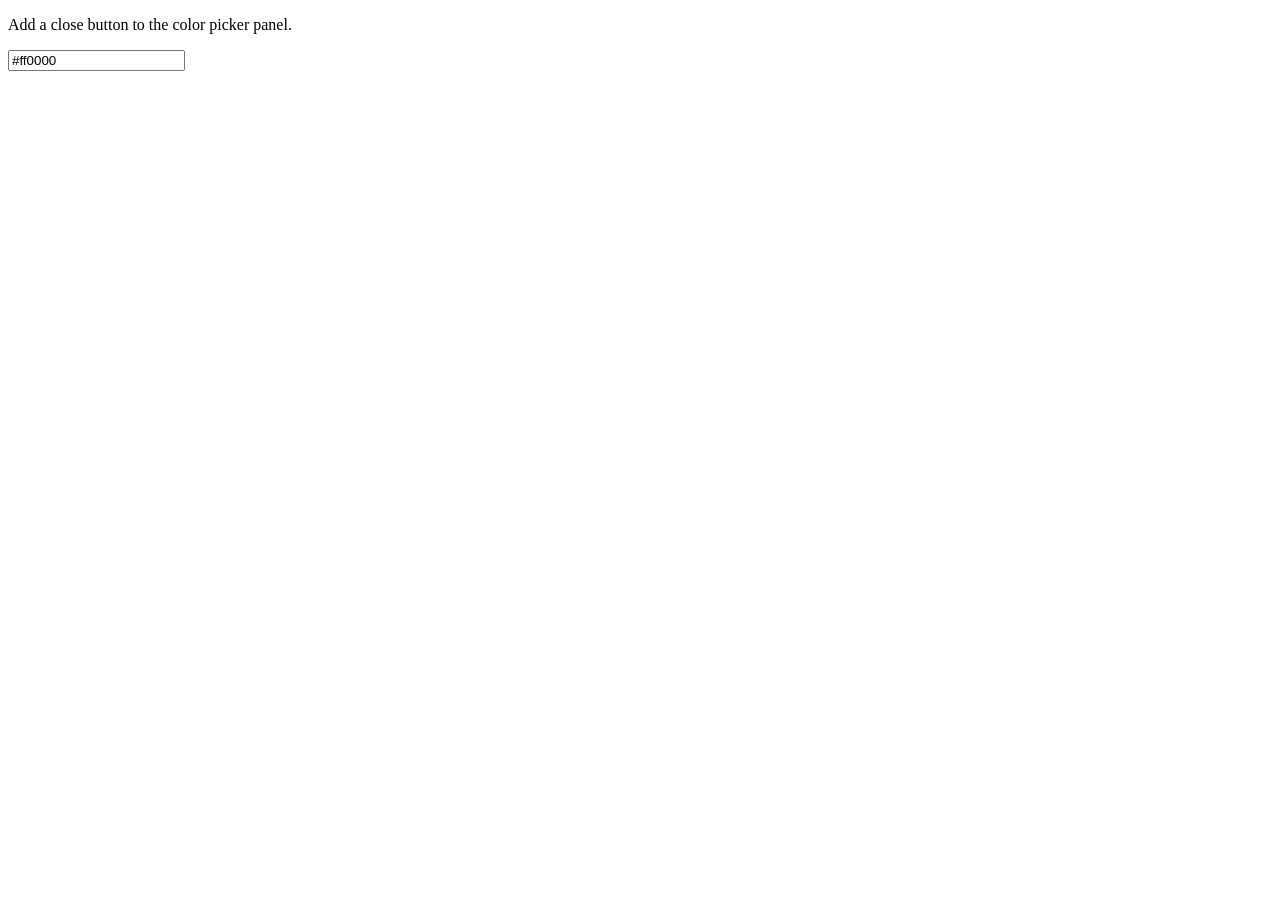
<file: lib/external/colorpicker/color-picker.close.html>
<!DOCTYPE html>
<html dir="ltr">
  <head>
    <meta charset="utf-8">
    <meta name="viewport" content="width=device-width">
    <title>Color Picker</title>
    <link href="color-picker.min.css" rel="stylesheet">
  </head>
  <body>
    <p>Add a close button to the color picker panel.</p>
    <p><input type="text"></p>
    <script src="color-picker.min.js"></script>
    <script>

    var picker = new CP(document.querySelector('input'));

    picker.on("change", function(color) {
        this.target.value = '#' + color;
    });

    var x = document.createElement('a');
        x.href = 'javascript:;';
        x.innerHTML = 'Close Me!';
        x.addEventListener("click", function() {
            picker.exit();
        }, false);

    picker.picker.appendChild(x);

    </script>
  </body>
</html>
</file>
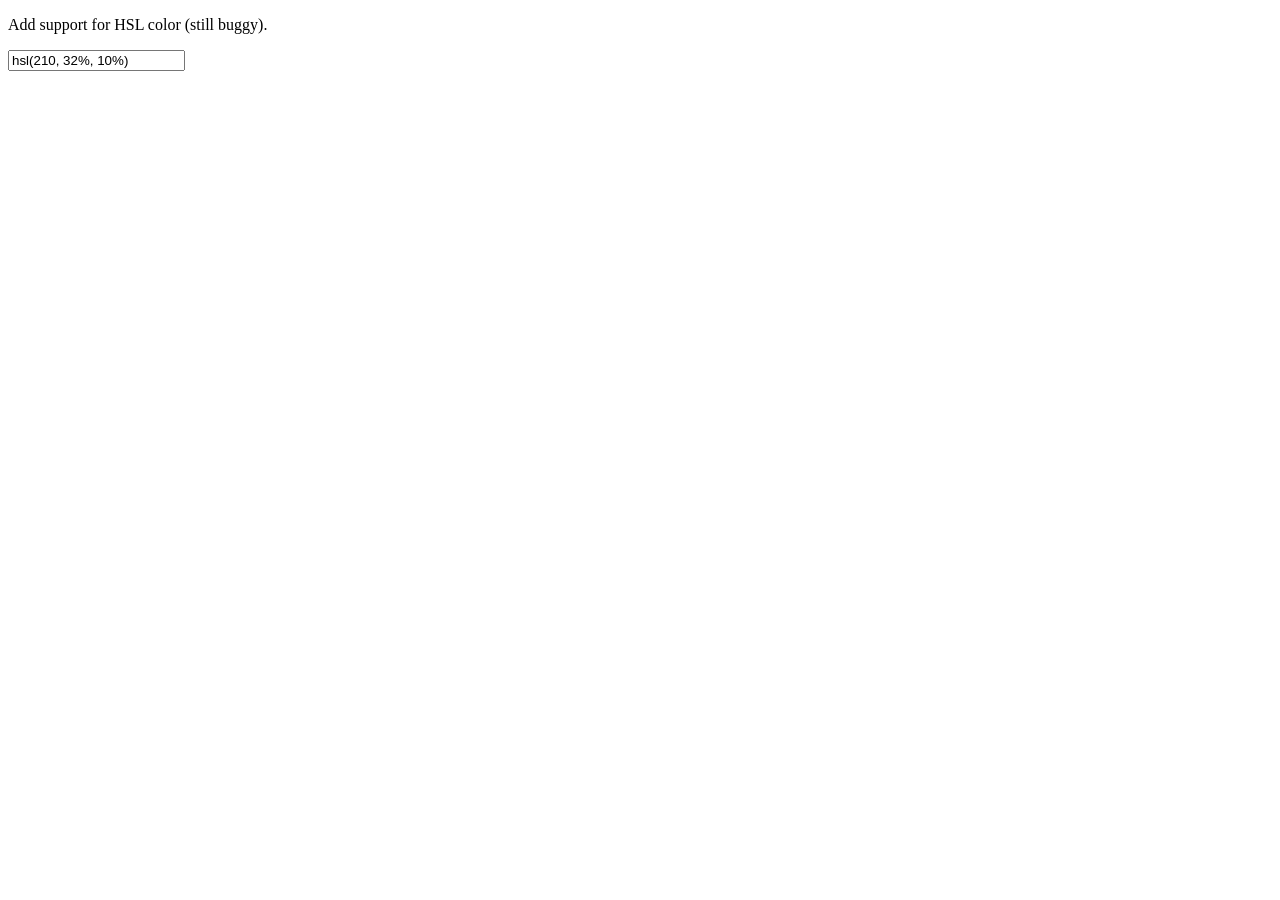
<file: lib/external/colorpicker/color-picker.color-hsl.html>
<!DOCTYPE html>
<html dir="ltr">
  <head>
    <meta charset="utf-8">
    <meta name="viewport" content="width=device-width">
    <title>Color Picker</title>
    <link href="color-picker.min.css" rel="stylesheet">
  </head>
  <body>
    <p>Add support for HSL color (still buggy).</p>
    <p><input type="text" value="hsl(210, 50%, 13%)"></p>
    <script src="color-picker.min.js"></script>
    <script>

    function HSL_pri(a) {
        return [+a[0] / 360, +a[1] / 100, +a[2] / 100];
    }

    function HSL_pub(a) {
        return [Math.round(+a[0] * 360), Math.round(100 * +a[1]), Math.round(100 * +a[2])];
    }

    function HSL_parse(x) {
        var hsl = /\s*hsl\s*\(\s*(\d+)\s*,\s*(\d+)%\s*,\s*(\d+)%\s*\)\s*$/i.exec(x);
        if (hsl) {
            return HSL_pri([+hsl[1], +hsl[2], +hsl[3]]);
        }
        return x;
    }

    // RGB to private HSL
    CP._RGB2HSL = function(a) {
        var r = +a[0],
            g = +a[1],
            b = +a[2];
        r /= 255, g /= 255, b /= 255;
        var max = Math.max(r, g, b),
            min = Math.min(r, g, b),
            h, s, l = (max + min) / 2, d;
        if (max === min) {
            h = s = 0;
        } else {
            d = max - min;
            s = l > .5 ? d / (2 - max - min) : d / (max + min);
            switch (max) {
                case r: h = (g - b) / d + (g < b ? 6 : 0); break;
                case g: h = (b - r) / d + 2; break;
                case b: h = (r - g) / d + 4; break;
            }
            h /= 6;
        }
        return [h, s, l];
    };

    // RGB to HSL
    CP.RGB2HSL = function(a) {
        return HSL_pub(this._RGB2HSL(a));
    };

    // HEX to private HSL
    CP._HEX2HSL = function(s) {
        return this._RGB2HSL(this.HEX2RGB(s));
    };

    // HEX to HSL
    CP.HEX2HSL = function(s) {
        return HSL_pub(this._HEX2HSL(s));
    };

    // HSV to private HSL
    CP._HSV2HSL = function(a) {
        return this._RGB2HSL(this.HSV2RGB(a));
    };

    // HSV to HSL
    CP.HSV2HSL = function(a) {
        return HSL_pub(this._HSV2HSL(a));
    };

    // Private HSL to RGB
    CP._HSL2RGB = function(a) {
        var h = +a[0],
            s = +a[1],
            l = +a[2],
            r, g, b, q, p;
        if (s === 0) {
            r = g = b = l;
        } else {
            function H2RGB(p, q, t) {
                if (t < 0) t += 1;
                if (t > 1) t -= 1;
                if (t < 1 / 6) return p + (q - p) * 6 * t;
                if (t < 1 / 2) return q;
                if (t < 2 / 3) return p + (q - p) * (2 / 3 - t) * 6;
                return p;
            }
            q = l < .5 ? l * (1 + s) : l + s - l * s;
            p = 2 * l - q;
            r = H2RGB(p, q, h + 1 / 3);
            g = H2RGB(p, q, h);
            b = H2RGB(p, q, h - 1 / 3);
        }
        return [Math.round(r * 255), Math.round(g * 255), Math.round(b * 255)];
    };

    // HSL to RGB
    CP.HSL2RGB = function(a) {
        return this._HSL2RGB(HSL_pri(a));
    };

    // Private HSL to HEX
    CP._HSL2HEX = function(a) {
        return this.RGB2HEX(this.HSL2RGB(a));
    };

    // HSL to HEX
    CP.HSL2HEX = function(a) {
        return this._HSL2HEX(HSL_pri(a));
    };

    // Private HSL to HSV
    CP._HSL2HSV = function(a) {
        return this.RGB2HSV(this.HSL2RGB(a));
    };

    // HSL to HSV
    CP.HSL2HSV = function(a) {
        return this._HSL2HSV(HSL_pri(a));
    };

    var picker = new CP(document.querySelector('input'));

    picker.set(HSL_parse(picker.target.value)); // reset private color data
    picker.on("change", function(color) {
        var hsl = CP.HEX2HSL(color);
        this.target.value = 'hsl(' + hsl[0] + ', ' + hsl[1] + '%, ' + hsl[2] + '%)';
    });

    </script>
  </body>
</html>
</file>
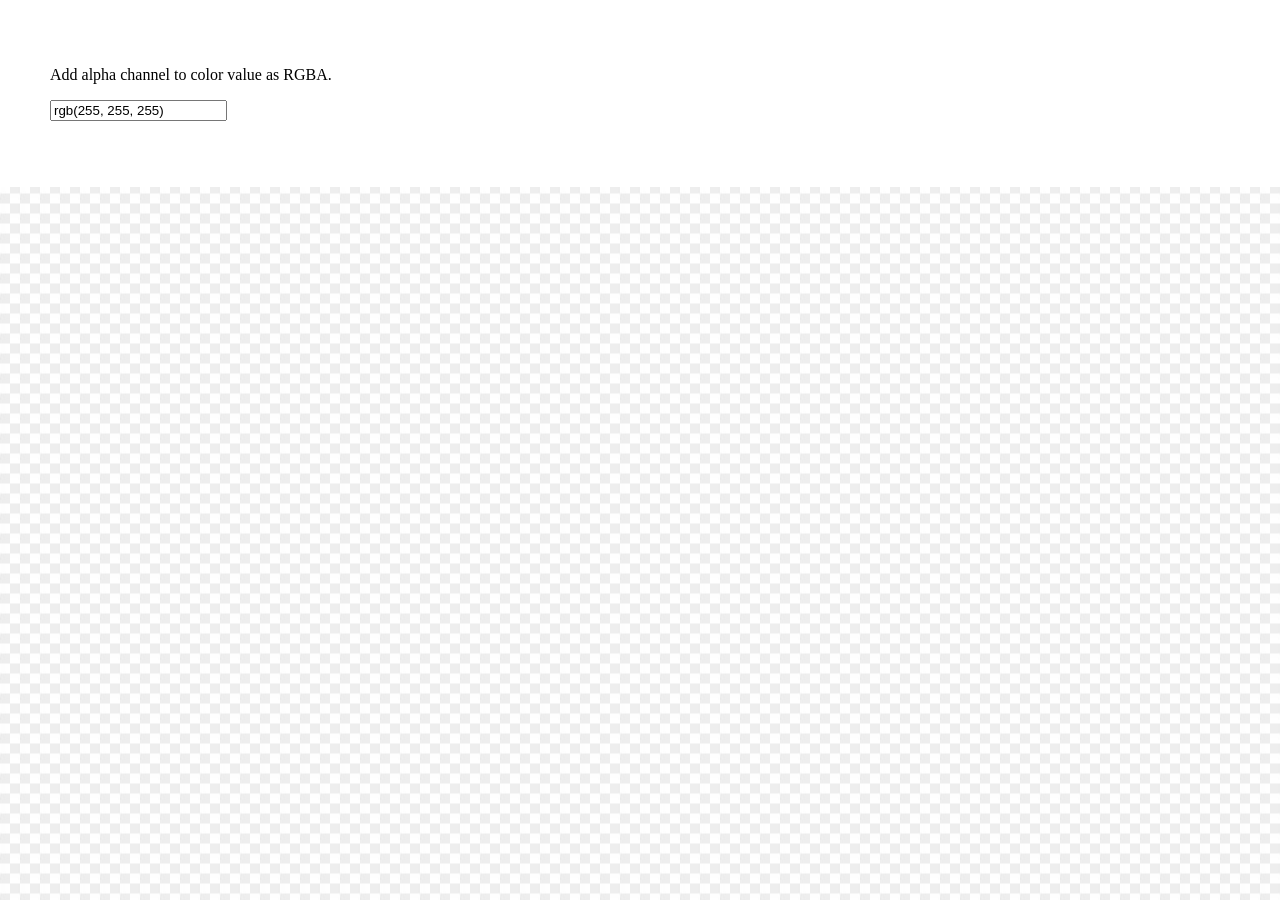
<file: lib/external/colorpicker/color-picker.color-rgba.html>
<!DOCTYPE html>
<html dir="ltr">
  <head>
    <meta charset="utf-8">
    <meta name="viewport" content="width=device-width">
    <title>Color Picker</title>
    <link href="color-picker.min.css" rel="stylesheet">
    <style>
    html {
      background:#fff url('[data-uri]') repeat 50% 50%;
      margin:0;
      padding:0;
    }
    body {
      background-color:white;
      margin:0;
      padding:50px;
    }
    .color-picker input {
      margin:2px 0 0;
      padding:0;
      display:block;
      width:100%;
      cursor:ew-resize;
    }
    </style>
  </head>
  <body>
    <p>Add alpha channel to color value as RGBA.</p>
    <p><input type="text" value="rgb(255, 255, 255)"></p>
    <script src="color-picker.min.js"></script>
    <script>

    var picker = new CP(document.querySelector('input')),
        alpha = document.createElement('input');

    function change() {
        var v = CP._HSV2RGB(picker.set());
        v = this.value == 1 ? 'rgb(' + v.join(', ') + ')' : 'rgba(' + v.join(', ') + ', ' + this.value.replace(/^0\./, '.') + ')';
        picker.target.value = v;
        document.body.style.backgroundColor = v;
    }

    alpha.type = 'range';
    alpha.min = 0;
    alpha.max = 1;
    alpha.step = .01;
    alpha.value = 1; // opaque
    alpha.onchange = change;
    alpha.oninput = change;

    picker.picker.appendChild(alpha);

    picker.on("change", function(color) {
        var v = CP.HEX2RGB(color);
        v = alpha.value == 1 ? 'rgb(' + v.join(', ') + ')' : 'rgba(' + v.join(', ') + ', ' + alpha.value.replace(/^0\./, '.') + ')';
        this.target.value = v;
        document.body.style.backgroundColor = v;
    });

    </script>
  </body>
</html>
</file>
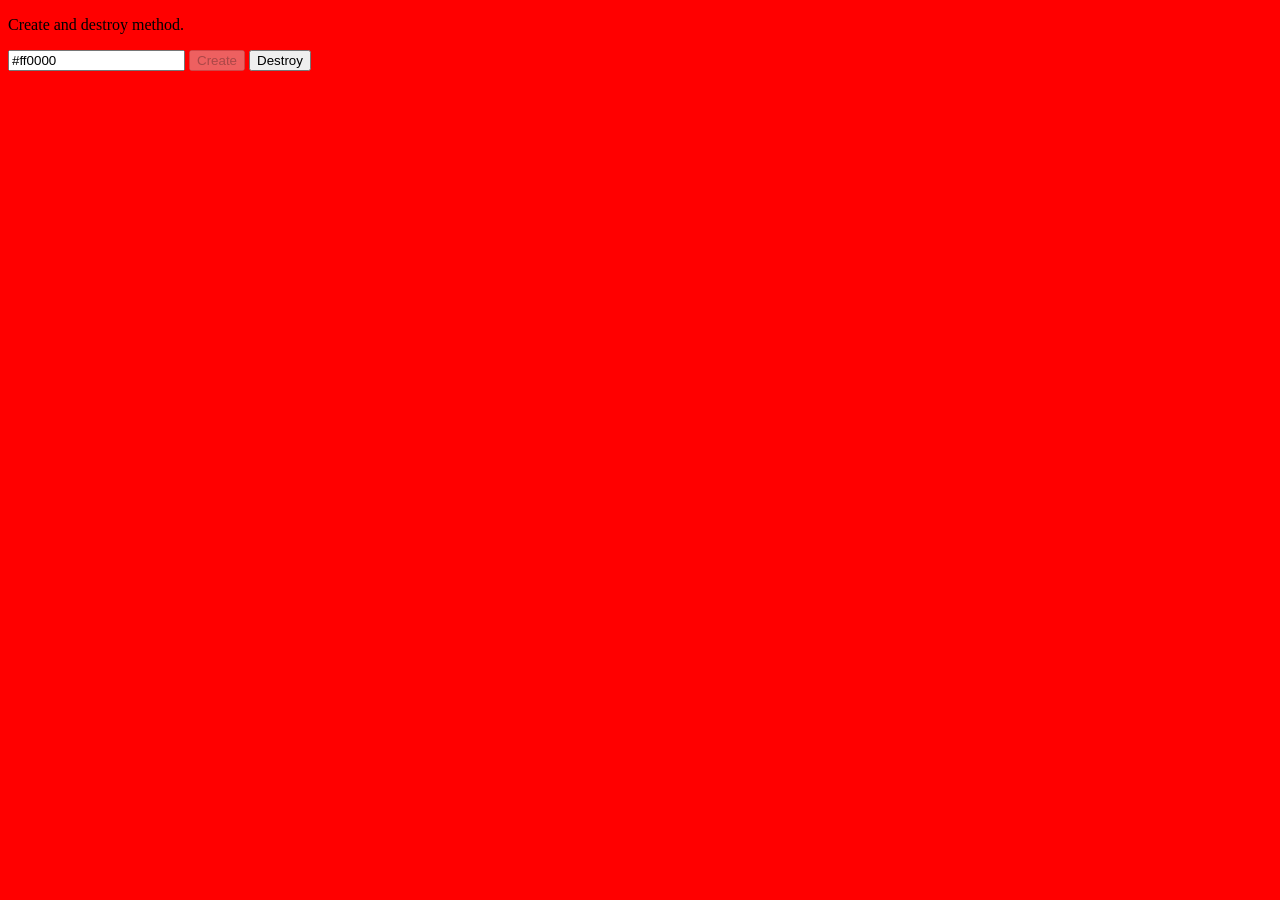
<file: lib/external/colorpicker/color-picker.create-destroy.html>
<!DOCTYPE html>
<html dir="ltr">
  <head>
    <meta charset="utf-8">
    <meta name="viewport" content="width=device-width">
    <title>Color Picker</title>
    <link href="color-picker.min.css" rel="stylesheet">
  </head>
  <body>
    <p>Create and destroy method.</p>
    <p><input type="text"> <button disabled>Create</button> <button>Destroy</button></p>
    <script src="color-picker.min.js"></script>
    <script>

    var picker = new CP(document.querySelector('input')),
        buttons = document.querySelectorAll('button');

    picker.on("change", function(color) {
        this.target.value = '#' + color;
        document.body.style.backgroundColor = '#' + color;
    });

    buttons[0].addEventListener("click", function(e) {
        picker.create();
        this.disabled = true;
        this.nextElementSibling.disabled = false;
        e.stopPropagation();
    });

    buttons[1].addEventListener("click", function(e) {
        picker.destroy();
        this.disabled = true;
        this.previousElementSibling.disabled = false;
        e.stopPropagation();
    });

    picker.on("create", function(data) {
        if (typeof data === "string") {
            alert('first created!');
        } else {
            alert('re-created!');
        }
        console.log(data);
    });

    picker.on("destroy", function(data) {
        alert('destroyed!');
        console.log(data);
    });

    </script>
  </body>
</html>
</file>
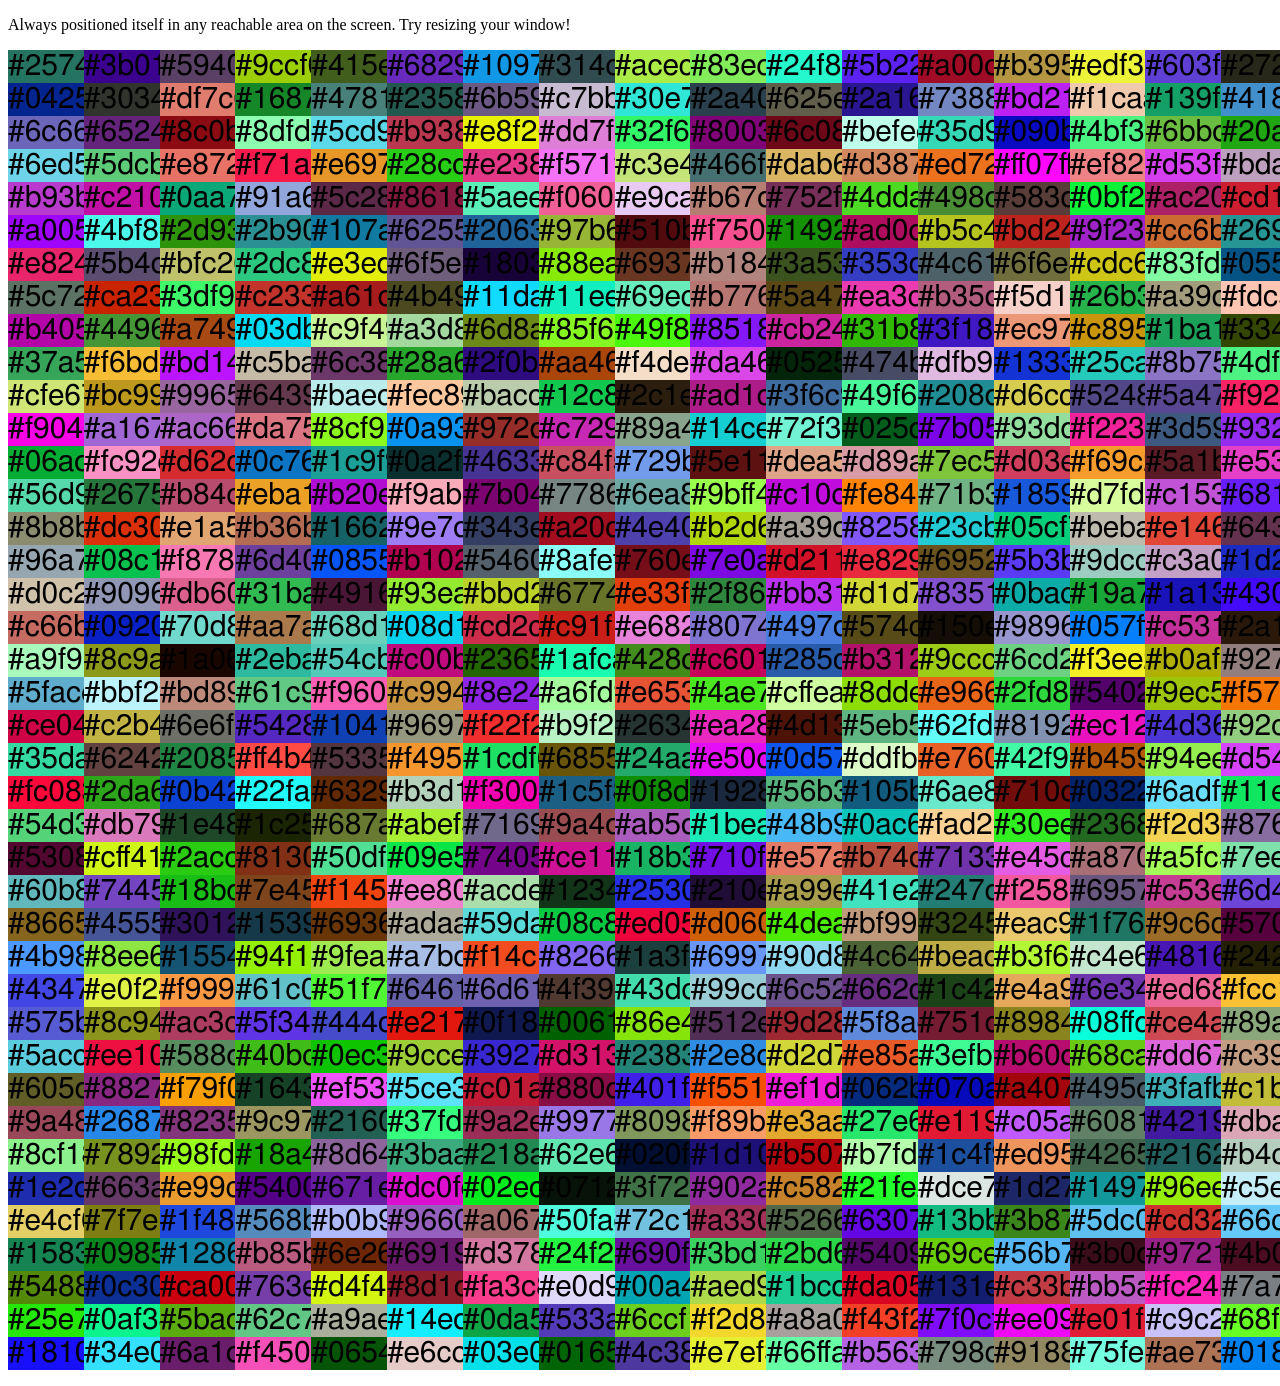
<file: lib/external/colorpicker/color-picker.fit.html>
<!DOCTYPE html>
<html dir="ltr">
  <head>
    <meta charset="utf-8">
    <meta name="viewport" content="width=device-width">
    <title>Color Picker</title>
    <link href="color-picker.min.css" rel="stylesheet">
    <style>
    input {
      display:block;
      float:left;
      margin:0;
      padding:0;
      border:0;
      outline:0;
      width:5%;
      font:normal normal 30px/normal Helmet,FreeSans,Sans-Serif;
      color:black;
      text-align:center;
    }
    p {
      overflow:hidden;
      width:120%;
    }
    </style>
  </head>
  <body>
    <p>Always positioned itself in any reachable area on the screen. Try resizing your window!</p>
    <p></p>
    <script src="color-picker.min.js"></script>
    <script>

    var container = document.createDocumentFragment(),
        input, color;

    for (var i = 0; i < 800; ++i) {
        color = ('00000'+(Math.random() * (1 << 24) | 0).toString(16)).slice(-6); // random HEX color
        input = document.createElement('input');
        input.type = 'text';
        input.value = '#' + color;
        input.style.backgroundColor = '#' + color;
        (new CP(input)).on("change", function(v) {
            this.target.value = '#' + v;
            this.target.style.backgroundColor = '#' + v;
        });
        container.appendChild(input);
    }

    document.querySelectorAll('p')[1].appendChild(container);

    </script>
  </body>
</html>
</file>
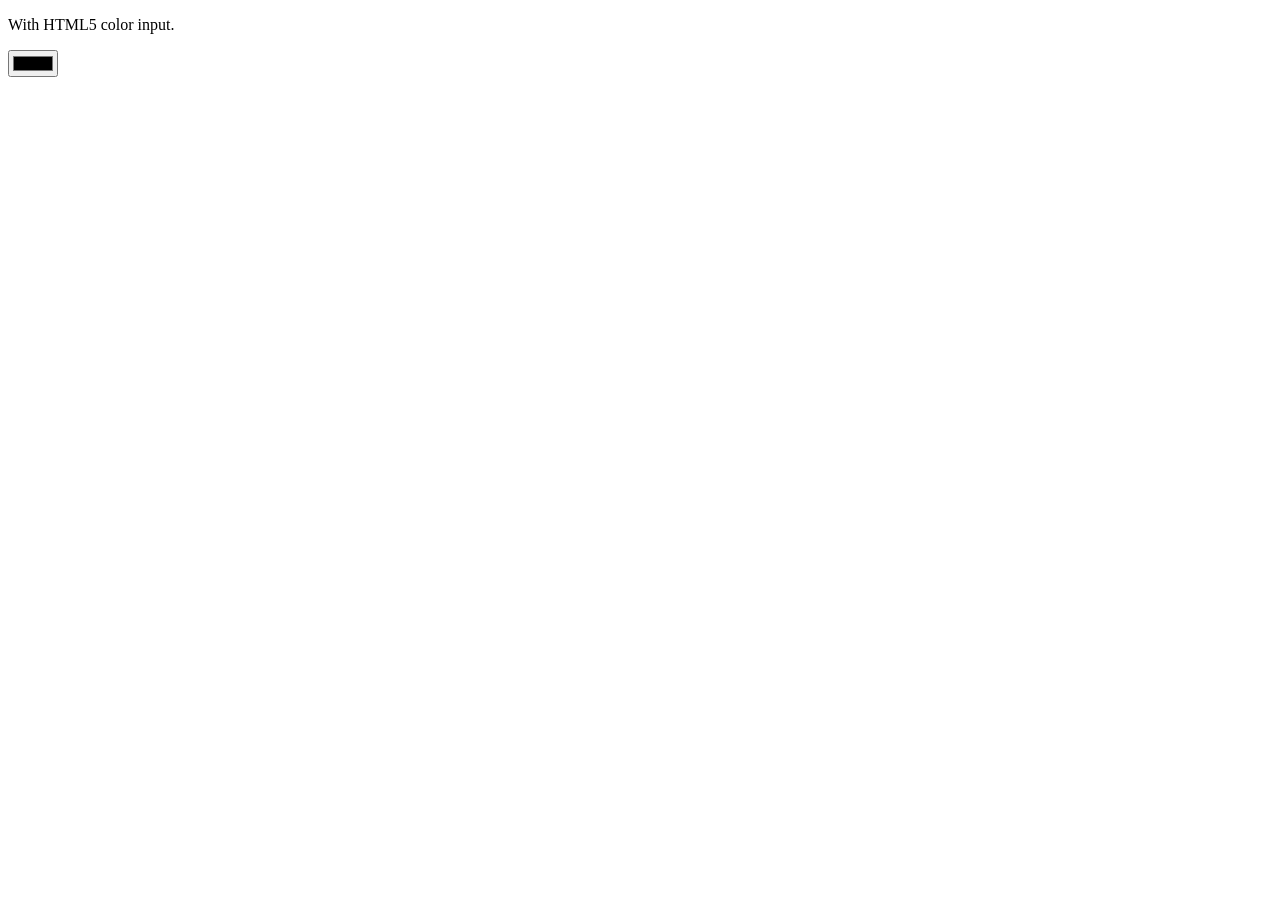
<file: lib/external/colorpicker/color-picker.input-color.html>
<!DOCTYPE html>
<html dir="ltr">
  <head>
    <meta charset="utf-8">
    <meta name="viewport" content="width=device-width">
    <title>Color Picker</title>
    <link href="color-picker.min.css" rel="stylesheet">
  </head>
  <body>
    <p>With HTML5 color input.</p>
    <p><input type="color"></p>
    <script src="color-picker.min.js"></script>
    <script>

    var target = document.querySelector('input'),
        picker = new CP(target);

    // prevent showing native color picker panel
    target.onclick = function(e) {
        e.preventDefault();
    };

    picker.on("change", function(color) {
        this.target.value = '#' + color;
    });

    </script>
  </body>
</html>
</file>
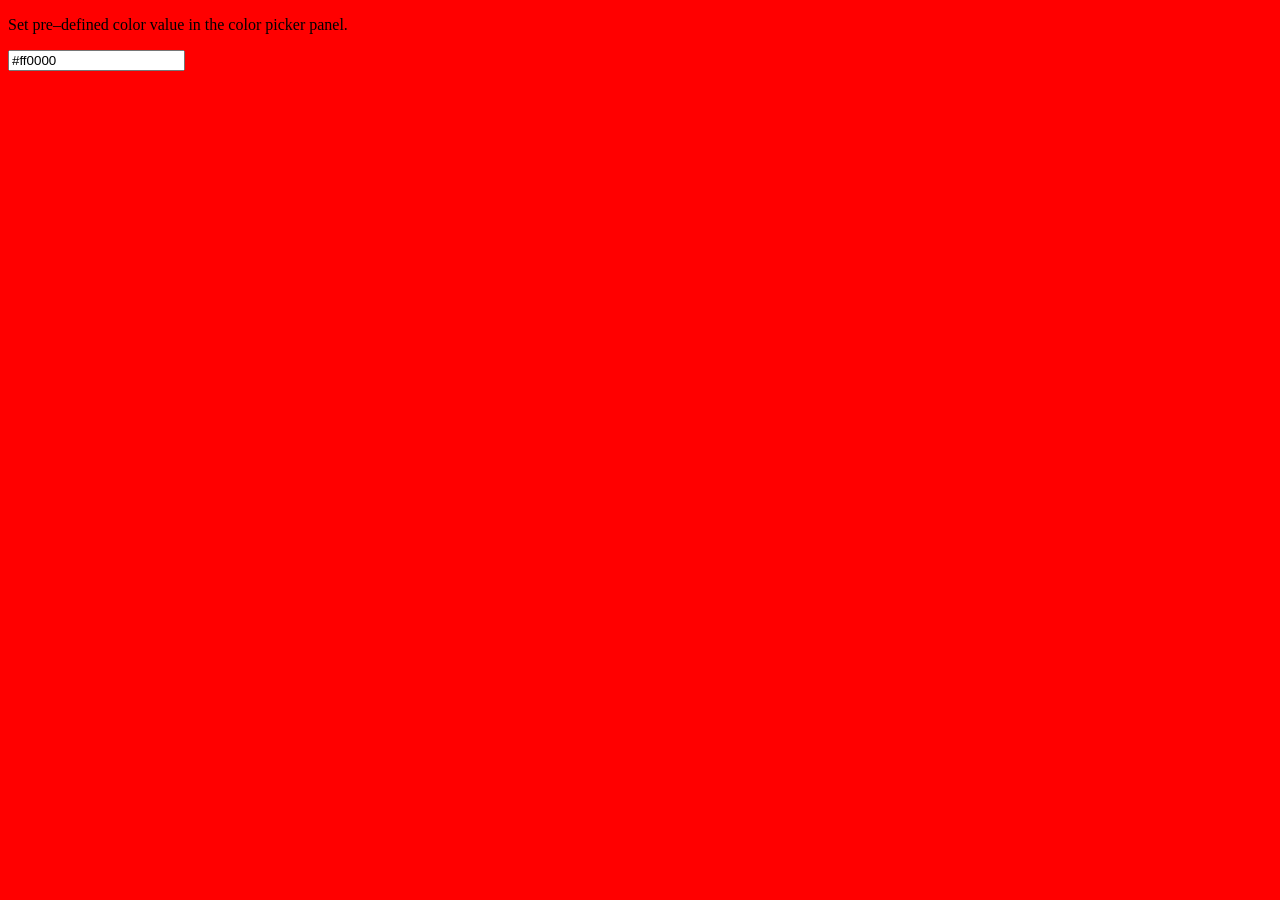
<file: lib/external/colorpicker/color-picker.picker-set.html>
<!DOCTYPE html>
<html dir="ltr">
  <head>
    <meta charset="utf-8">
    <meta name="viewport" content="width=device-width">
    <title>Color Picker</title>
    <link href="color-picker.min.css" rel="stylesheet">
    <style>
    .color-picker-box {
      display:block;
      border-top:1px solid;
      border-color:inherit;
      float:left;
      width:10%;
      height:16px;
      cursor:pointer;
    }
    </style>
  </head>
  <body>
    <p>Set pre–defined color value in the color picker panel.</p>
    <p><input type="text"></p>
    <script src="color-picker.min.js"></script>
    <script>

    var picker = new CP(document.querySelector('input'));

    picker.on("change", function(color) {
        this.target.value = '#' + color;
        document.body.style.backgroundColor = '#' + color;
    }, 'main-change');

    var colors = ['012', '123', '234', '345', '456', '567', '678', '789', '89a', '9ab'], box;

    for (var i = 0, len = colors.length; i < len; ++i) {
        box = document.createElement('span');
        box.className = 'color-picker-box';
        box.title = '#' + colors[i];
        box.style.backgroundColor = '#' + colors[i];
        box.addEventListener("click", function(e) {
            picker.set(this.title);
            picker.trigger("change", [this.title.slice(1)], 'main-change');
            e.stopPropagation();
        }, false);
        picker.picker.firstChild.appendChild(box);
    }

    </script>
  </body>
</html>
</file>
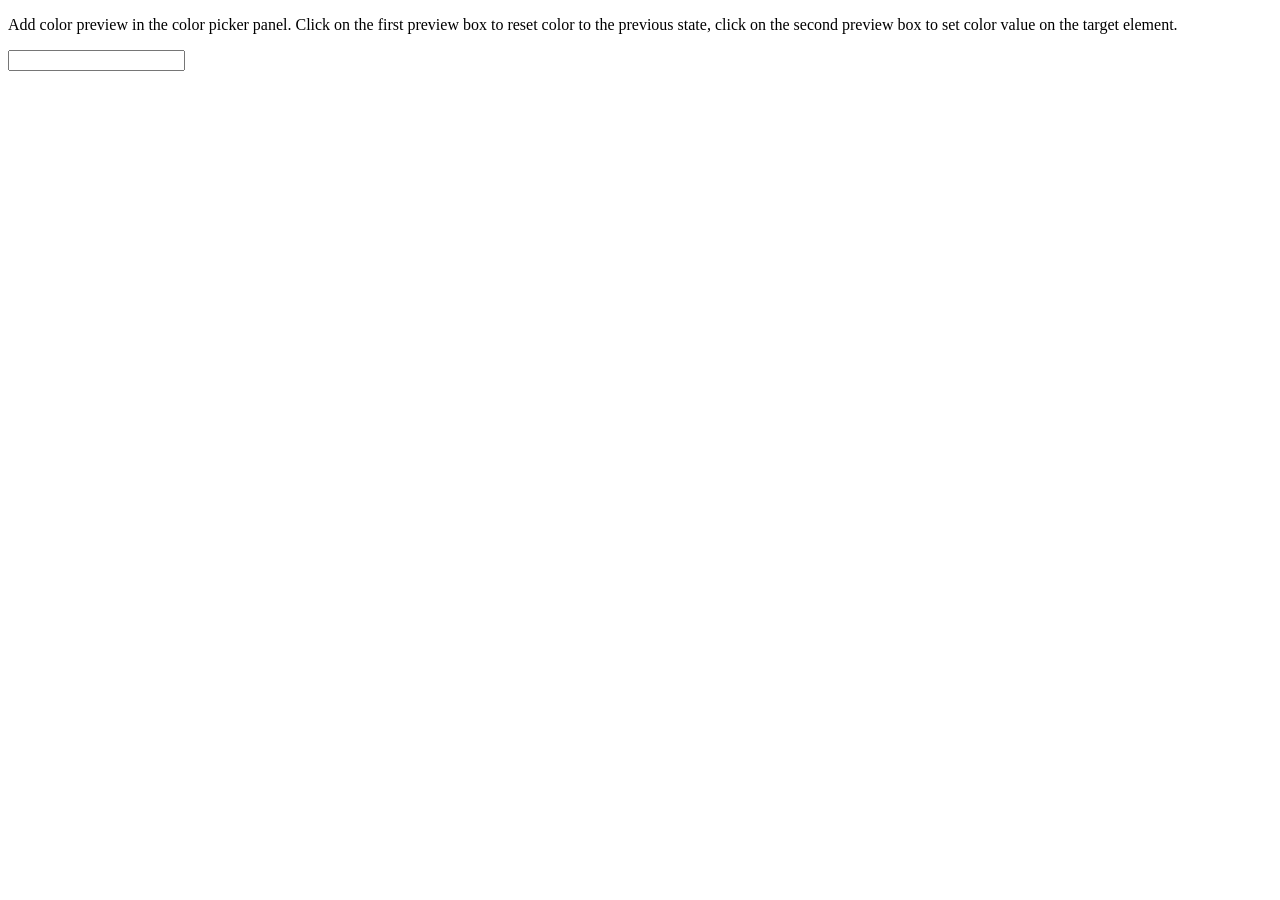
<file: lib/external/colorpicker/color-picker.picker-view.html>
<!DOCTYPE html>
<html dir="ltr">
  <head>
    <meta charset="utf-8">
    <meta name="viewport" content="width=device-width">
    <title>Color Picker</title>
    <link href="color-picker.min.css" rel="stylesheet">
    <style>
    .color-view {
      display:block;
      width:50%;
      height:50px;
      float:left;
      border-top:1px solid;
      border-color:inherit;
      cursor:pointer;
    }
    </style>
  </head>
  <body>
    <p>Add color preview in the color picker panel. Click on the first preview box to reset color to the previous state, click on the second preview box to set color value on the target element.</p>
    <p><input type="text"></p>
    <script src="color-picker.min.js"></script>
    <script>

    var picker = new CP(document.querySelector('input')),
        box_1 = document.createElement('span'),
        box_2 = document.createElement('span');

    picker.on("enter", function() {
        var color = '#' + CP._HSV2HEX(this.get());
        box_1.title = color;
        box_2.title = color;
        box_1.style.backgroundColor = color;
        box_2.style.backgroundColor = color;
    });

    picker.on("change", function(color) {
        box_2.title = '#' + color;
        box_2.style.backgroundColor = '#' + color;
    });

    box_1.className = 'color-view';
    box_2.className = 'color-view';

    picker.picker.firstChild.appendChild(box_1);
    picker.picker.firstChild.appendChild(box_2);

    // click to reset
    box_1.addEventListener("click", function(e) {
        var color = this.title;
        picker.set(color);
        box_2.title = color;
        box_2.style.backgroundColor = color;
        e.stopPropagation();
    }, false);

    // click to set
    box_2.addEventListener("click", function(e) {
        var color = this.title;
        picker.exit();
        picker.target.value = color;
        picker.target.focus();
    }, false);

    </script>
  </body>
</html>
</file>
<file: lib/klik_app.css>
/* by JSR <jsr@pixmob.com */
/* strict minimum to initialize the app */

/**,
*:after,
*::before {
  -webkit-box-sizing: border-box;
  -moz-box-sizing: border-box;
  box-sizing: border-box;
}*/

.theme_klik {   
    --color_main        : rgba(0, 240, 200, 1.0);
    --color_lighter     : #567;
    --color_light       : #456;
    --color_middle      : #234;
    --color_dark        : #123;
    --color_healthy     : #00ffb9;
    --color_warning     : #FA0;
    --color_critical    : #F00;
    --color_background  : #222;
    --color_label       : #00ffb9;
    --color_header      : #000;
    --color_row         : #fff;
}

.theme_pixmob {
    --color_main        : rgba(255, 0, 0, 1.0);
    --color_lighter     : #444;
    --color_light       : #333;
    --color_middle      : #222;
    --color_dark        : #111;
    --color_healthy     : #fff;
    --color_warning     : #fA0;
    --color_critical    : #f00;
    --color_background  : #222;
    --color_label       : #f00;
    --color_header      : #000;
    --color_row         : #fff;
}

.theme_orange {
    --color_main        : #fa0;
    --color_lighter     : #310;
    --color_light       : #210;
    --color_middle      : #320;
    --color_dark        : #420;
    --color_healthy     : #0A8;
    --color_warning     : #fa0;
    --color_critical    : #f00;
    --color_background  : #222;
    --color_label       : #fa0;
    --color_header      : #000;
    --color_row         : #fff;
}


* {
    -webkit-appearance          : none;
    -webkit-touch-callout       : none;
    -webkit-tap-highlight-color : rgba(0,0,0,0);
    -webkit-border-radius       : 0;
}


a { 
    color: inherit;
} 


body {
    --klik_font        : "HelveticaNeue-Light", "Helvetica Neue Light", "Helvetica Neue", Helvetica, Arial, "Lucida Grande", sans-serif;
    --klik_font_large  : 20px;
    --klik_font_medium : 18px;
    --klik_font_small  : 14px;
    --klik_font_mini   : 12px;
    --klik_font_weight : 300;
    --klik_font_color  : #fff;

    /* klik */
    --klik_color_back   : #012;
    --klik_color_main   : #00ffb9;
    --klik_color_lighter: #567;
    --klik_color_light  : #456;
    --klik_color_over   : #345;
    --klik_color_content: #345;
    --klik_color_middle : #234;
    --klik_color_dark   : #123;
    --klik_color_darker : #000;

    --item_height       : 45px;
    --margin            :  4px;
    --padding           : 10px;
    --klik_select_line  :  2px;
    --border_radius     :  2px;

    /* uncomment this to test another look */

/*  --klik_color_back   : #111;
    --klik_color_main   : #f90;
    --klik_color_lighter: #666;
    --klik_color_light  : #555;
    --klik_color_over   : #333;
    --klik_color_content: #333;
    --klik_color_middle : #222;
    --klik_color_dark   : #111;
    --klik_color_darker : #000;*/

    height      : 100%;
    margin      : 0;
    padding     : 0;
    opacity     : 0.3;
    margin-top  : calc(50px + env(safe-area-inset-top)); /* toolbar now starts
        below the safe area instead of at the true top edge, so content needs
        the extra offset too or it'll sit partly behind the toolbar */
    box-sizing  : border-box;
    transition  : opacity 0.3s ease;

    color            : var(--klik_font_color);
    font-family      : var(--klik_font);
    background-color : var(--klik_color_back);;
    /*background-color : red;*/
}

body.manager {
    margin-top: 0px;
    overflow: hidden;
}

body.loaded {
    opacity: 1.0;
}

body.pointer {
    cursor: pointer;
}

body.grab {
    cursor: grabbing;
    cursor: -moz-grabbing;
    cursor: -webkit-grabbing;
}

html {
    color:white;
}

.bright {
    display: inline-block;
    color : var(--klik_color_main);
    /*width: 200px;*/
}

.pad_left {
    display: inline-block;
    width: 120px;
}

.font_small {
    font-size: var(--klik_font_small);
}

.font_medium {
    font-size: var(--klik_font_medium);
}

.font_large {
    font-size: var(--klik_font_large);
}


::-webkit-scrollbar {
    display:none;
}


.unselectable {
    -webkit-touch-callout: none;
    -webkit-user-select: none;
    user-select: none;
}

.img_center  {
    display: none;
    margin:auto;
}

.color-box {
    display:inline-block;
    width:80px;
    height:53;
    margin:1px;
    margin-top:2px;
    cursor:pointer;
    outline: 1px solid black;
}


/* SMS */

.sms_table table, 
.sms_table th, 
.sms_table td {
    font-family     : monospace;
    text-align      : left;
    padding         : 5;
    padding-left    : 5;
    padding-right   : 5;
    text-align      : left;
}

.sms_table tr:hover {
    cursor : pointer;
}

.sms_table tr:nth-child(odd) { 
    background-color : var(--klik_color_dark);
}

.sms_table tr:nth-child(even) { 
    background-color : var(--klik_color_darker);
}

.sms_table th {
    color           : var(--klik_color_main);
    background-color: var(--klik_color_dark);
    font-family     : var(--klik_font);
    font-weight     : normal;
    font-size       : 16px;
}

.sms_table th:active {
    background-color : var(--klik_color_main);
    color : var(--klik_color_dark);
}

.sms_table td {
    color           : var(--klik_font_color);
    font-weight     : normal;
    font-size       : 11px;
}

.sms_table td:active {
    background-color : var(--klik_color_main);
    color : var(--klik_color_dark);
}



/* DMX */

.dmx_infos {
    pointer-events:none; 
    position:fixed; 
    display:none;
    left:0;
    right:0;
    bottom:28;
    opacity:1.0;
    z-index:99;
    color: var(--klik_color_main);
    border-top:1px solid var(--klik_color_light);
}

.dmx_infos .desc  {
    padding:5px; 
    font-size:30; 
    color:var(--klik_color_main);;
}

.dmx_infos .cmd  {
    padding:5px; 
    font-size:26; 
    color:var(--klik_color_main);;
}

.dmx_infos .data  {
    padding:5px; 
    font-family:courier; 
    font-size:16; 
    color:white;
}


.dmx_table table, 
.dmx_table th, 
.dmx_table td {
    font-family     : monospace;
    text-align      : left;
    padding         : 5;
    padding-left    : 10;
    padding-right   : 10;
    font-size       : 11px;
    text-align      : left;
}

.dmx_table th {
    color           : var(--klik_color_main);
    background-color: var(--klik_color_dark);
    font-family     : var(--klik_font);
    font-weight     : normal;
}

.dmx_table td {
    color           : var(--klik_font_color);
    background-color: var(--klik_color_dark);
    font-weight     : normal;
}

.dmx_table td.changed {
    color : red;
    /*background-color: var(--klik_color_darker);*/
}

.dmx_table td.highlighted {
    background-color : var(--klik_color_main);
    color : var(--klik_color_dark);
}

.dmx_table td.counter {
    min-width : 45;
    max-width : 45;
}

.dmx_table td.usbdmx {
    min-width : 55;
    max-width : 55; 
}

.dmx_table td.fps-sw {
    min-width : 45; 
    max-width : 45; 
}

.dmx_table td.fps-hw {
    min-width : 44; 
    max-width : 44; 
}

.dmx_table td.status {
    min-width : 80; 
    max-width : 80; 
}

.dmx_table td.dmx {
    width : auto;
}

.dmx_table td.no_activity {
    background-color : #800;
}


/* sidebar */

.sidebar_list {
    width : 380px; 
    font-size : 14;
    margin-top:  4; 
    padding : 0;
    display : inline-block;
    vertical-align : top;
}

.sidebar_list .holder {   
    width : auto;
    display : inline-block;   
    vertical-align : middle;
}

.sidebar_list .holder img {
    width : 26px;
    height : auto;  
}

.sidebar_details {
    font-size : 13;
    overflow-x : scroll;
    background-color : var(--klik_color_middle);
    margin-left : 5px;
    width : calc(100% - 405px);
    margin-top : 1;
 }

.sidebar_selected {
    outline : var(--klik_select_line) solid var(--klik_color_main);
}


/* highlight */

.klik_highlight_json {
    padding : 5px; 
    margin : 0px; 
    color : #fff;
}

.klik_highlight_json .string { color : var(--klik_color_main); }
.klik_highlight_json .number { color : var(--klik_color_main); }
.klik_highlight_json .boolean{ color : var(--klik_color_main); }
.klik_highlight_json .null   { color : var(--klik_color_main); }
.klik_highlight_json .key    { color : #fff; }



/* section */

.klik_section ::-webkit-scrollbar{
    width : 12px;
    height : 12px;
    background-color : var(--klik_color_dark);
    display : block;
    border-top : 1px solid var(--klik_color_light);
}

.klik_section ::-webkit-scrollbar-thumb{
    background-color: var(--klik_color_over);
}

.klik_section ::-webkit-scrollbar-thumb:window-inactive{
    background-color : var(--klik_color_middle);
    display : none;
}

.klik_section {
    opacity         : 1.0;
    width           : auto;
    height          : auto;
    margin          : 0;
    padding         : var(--padding);
    padding-top     : calc(var(--padding) - 4px);
    border-radius   : 2px;
    text-align      : left;
    font-family     : var(--klik_font);
    font-size       : var(--klik_font_large);
    font-weight     : var(--klik_font_weight);

    /*border : 1px solid red;*/
    margin-bottom:1px;
    /*border-bottom   : 1px solid var(--klik_color_middle);*/

    transition : opacity 0.3s ease;
    transition : background-color 0.3s ease;

    overflow : auto;
}

.content {
    background-color : var(--klik_color_content);
}

.klik_section.loaded {
    opacity : 1.0;
    background-color : var(--klik_color_dark);
}

.klik_section tr {
    line-height : 14px
}

.klik_section label {
    display         : block;
    width           : auto;
    padding         : var(--padding);
    margin-top      : var(--margin);
    color           : var(--klik_color_main);
    background      : var(--klik_color_middle);
    border-radius   : var(--border_radius);
}

.klik_section label button {
    outline         : none;
    border          : none;
    cursor          : pointer;
    width           : 30;
    height          : 30;
    padding         : var(--margin);
    margin-left     : 10;
    font-size       : 20;
    right           : 0;
    top             : 0;
    text-align      : center;
    border-radius   : var(--border_radius);
}

.klik_section label button:hover {
    /*opacity         : 0.7;*/
}

.klik_section label.subtitle {
    margin-top      : 8;
    padding-top     : 4;
    padding-bottom  : 4;
    font-size       : 14;
    width           : 84;
    color           : #789;
    border-radius   : var(--border_radius);
}

.klik_section .pulse {
    animation-name: effect_pulse;
    animation-duration: 0.5s;
    animation-direction: alternate;
    animation-iteration-count: infinite;
    animation-timing-function: linear;
}

.klik_section .outlined {
    /*animation-name: effect_pulse;
    animation-duration: 0.5s;
    animation-direction: alternate;
    animation-iteration-count: infinite;
    animation-timing-function: linear;*/
    outline : 1px solid var(--klik_color_main);
}

@keyframes effect_pulse {
    from { opacity: 1.; }
    to { opacity: 0.2; }
}

.klik_section input {
    box-sizing      : border-box;
    margin          : 0;
    margin-top      : 4;
    border-radius   : 0px;
    font-family     : var(--klik_font);
    font-size       : var(--klik_font_medium);
    font-weight     : var(--klik_font_weight);
    border-radius   : var(--border_radius);
}

.klik_section menu {
    font-size       : 0;
    padding         : 0px;
    margin          : 0px;
    border-radius   : var(--border_radius);
}

.klik_section input[type=text] {
    width           : 100%;
    height          : var(--item_height);
    padding         : var(--padding);
    background      : var(--klik_color_light);
    border          : none;
    color           : white;
    font-family     : monospace;
    font-size       : var(--klik_font_mini);
}

.klik_section textarea {
    border-radius   : 0px;
    width           : 100%;
    height          : var(--item_height);
    resize          : none;
    /*resize          : vertical;*/
    overflow        : hidden;
    padding         : var(--padding);
    background      : var(--klik_color_light);
    border          : none;
    color           : white;
    font-family     : monospace;
    font-size       : var(--klik_font_small);
    margin-top      : var(--margin);
    border-radius   : var(--border_radius);
}

.klik_section select {
    outline         : none;
    border          : none;
    text-align      : center;
    width           : 100%;
    margin-top      : var(--margin);
    margin-right    : var(--margin);
    background-color: var(--klik_color_light);
    color           : white;
    cursor          : pointer;
    height          : 40;
    padding-left    : var(--padding);
    padding-right   : var(--padding);
    font            : var(--klik_font);
    font-size       : var(--klik_font_small);
    border-radius   : var(--border_radius);
}

.klik_section select:hover {
    background-color: var(--klik_color_over);
}

.klik_section button {
    content         : url("img/logo-klik-white.png");
    white-space     : nowrap;
    overflow        : hidden;
    outline         : none;
    border          : 0;
    height          : var(--item_height); 
    font-size       : var(--klik_font_medium);
    padding-left    : var(--padding);
    padding-right   : var(--padding);
    margin-top      : var(--margin);
    margin-right    : var(--margin);
    background-color: var(--klik_color_light);
    color           : white;
    cursor          : pointer;
    font-family     : "HelveticaNeue-Light", "Helvetica Neue Light", "Helvetica Neue", Helvetica, Arial, "Lucida Grande", sans-serif;
    border-radius   : var(--border_radius);
}

.klik_section button:hover {
    background-color: var(--klik_color_over);
}

.klik_section button:active {
    background-color: var(--klik_color_middle);
}

.klik_section button.selected {
    /*border: var(--klik_select_line) solid var(--klik_color_main);*/
    background-color : var(--klik_color_main);
    color : var(--klik_color_dark);
}

.klik_section button.selected_device {
    color:#f00;
    /*box-shadow: inset 0px -2px 0px 0px #f0;*/
    outline: 1px solid #f00;
    background-color: var(--klik_color_middle);
}

.klik_section button.nav {
    width: 100%;
    text-align: left;
    /*font-size: var(--klik_font_medium);*/
}

.klik_section button.nav span.icon {
    pointer-events:none;
    /*background: url("img/cog.svg") no-repeat;*/
    /*float:left;*/
    /*width: 24;*/
    /*height: 24;*/
    /*padding-right: 10;*/
}

.klik_section button.small {
    height: 36; 
    margin: 0;
    font-size: var(--klik_font_small);
    margin-top: 4;
    box-sizing: border-box;
}

.klik_section .topbar {
    box-sizing : border-box;
    display : inline-block;
    background-color: var(--klik_color_middle);
    color : var(--klik_color_main);
    margin-right: var(--margin);
    user-select: none;
    vertical-align: top;
    height: 45;
}

.klik_section label.title {
    width:calc(50% - var(--margin));
    cursor: pointer;
}

.klik_section label.small {
    height:14;
    font-size:16;
}

.klik_section label.menu_label {
    font-size:16;
    float:left; 
    box-sizing:border-box; 
    margin-right:var(--margin); 
    height:36;
    margin-bottom: calc(-1 * var(--margin));
}

.klik_section label.status {
    width:calc(50% - 50px - var(--margin));
    font-size:16;
    line-height: 1.6;
}

.klik_section label.expand {
    text-align: center;
    width:50px;
    margin-right: 0;
    cursor: pointer;
}

.klik_section menu button.header {
    background-color: var(--klik_color_middle);
    height:40;
    vertical-align:top;
    text-align:center;
    font-size:10px;
    color:white;
    opacity:1.0;
    padding:0;
}

.klik_section canvas.preview {
    width:100%; 
    height:40px; 
    margin-top: var(--margin);
    user-select: none;
}

.klik_section ul {
    user-select: none;
    cursor: pointer;
    margin: 0px;
    padding: 0px;
}

.klik_section li {
    box-sizing: border-box;
    color: var(--klik_color_dark);
    padding: 5;
    padding-left: 10;
    margin-bottom: 1px;
    list-style-type: none;
    width: 100%;
    background-color: var(--klik_color_light);
    color: white;
}

.klik_section li:hover {
    background-color: var(--klik_color_over);
}

.klik_section li:active {
    background-color: var(--klik_color_middle);
}

.klik_section li img {
    pointer-events:none;
    height: 40;
    padding-top: 0px;
    margin-top: 5px;
    margin-right: 10px;
}

.klik_section li div {
    pointer-events:none;
    display:inline-block;
    vertical-align: top;
    line-height: 40px;
    height: 40;
    margin-top: 5px;
    width: auto;
}

.klik_section li a {
    box-sizing: border-box;
    color: white;
    text-decoration: none;
    background-color: red;
    padding: 20px;
    border: 1px solid white;
}

.klik_section a:hover {
    color: var(--klik_color_main);
}

.klik_section img {
    border: 3px solid var(--klik_color_middle);
    border-radius: 8px;
    box-sizing: border-box;
}

.klik_section img.selected {
    border: var(--klik_select_line) solid var(--klik_color_main);
}



/* klik toolbar */

#klik_toolbar {
    box-sizing: border-box;
    position: fixed;
    top: env(safe-area-inset-top); /* was top:0 — the status bar patch sits
        above this at a higher z-index, so at top:0 it was covering roughly
        the top half of the toolbar's own icons on notch/Dynamic-Island
        devices. Starting the toolbar below the safe area instead means
        nothing ever renders under the patch in the first place. */
    left:0;
    width:100%;
    height:50px;
    background-color: rgba(0,0,0,0.5); /* .filters only works with rgba */
    padding: 6;
    text-align: center;
    z-index: 99999;
    visibility: visible;
    opacity: 1;
    transition: visibility 0.0s, opacity 0.2s linear;
    /*background-color: blue;*/
    /*outline: 10px solid #555;*/
}

body.ios {
    margin-top: 65;
    /*background-color: red;*/
}

#klik_toolbar.ios {
    height: 65px;
    top: 0;
    /*outline: 10px solid #555;*/
    /*outline-bottom: 1px solid orange;*/
}

#klik_toolbar.hidden {
    visibility: hidden;
    opacity: 0;
    transition: visibility 0.2s, opacity 0.2s linear;
}

#klik_toolbar.filters {
    -webkit-backdrop-filter: blur(10px);
    backdrop-filter: blur(10px);
}


/* offline banner (added for the PWA build) */
#klik_offline_banner {
    position: fixed;
    top: env(safe-area-inset-top);
    left: 0;
    right: 0;
    z-index: 999998;
    background: #3a2a00;
    color: #ffab2e;
    font-family: -apple-system, "Helvetica Neue", Arial, sans-serif;
    font-size: 12.5px;
    letter-spacing: 0.01em;
    text-align: center;
    padding: 7px 10px;
    transform: translateY(-150%);
    transition: transform 0.25s ease;
    pointer-events: none;
}
#klik_offline_banner.visible {
    transform: translateY(0);
}


/* read-only toast, shown when a blocked write is attempted (Map page) */
#klik_readonly_toast {
    position: fixed;
    left: 50%;
    bottom: 28px;
    transform: translateX(-50%) translateY(20px);
    z-index: 999998;
    background: #101a1a;
    border: 1px solid #2a3a39;
    color: #e7efee;
    font-family: -apple-system, "Helvetica Neue", Arial, sans-serif;
    font-size: 13px;
    padding: 10px 16px;
    border-radius: 8px;
    opacity: 0;
    transition: opacity 0.2s ease, transform 0.2s ease;
    pointer-events: none;
}
#klik_readonly_toast.visible {
    opacity: 1;
    transform: translateX(-50%) translateY(0);
}
</file>
<file: lib/external/colorpicker/index.min.css>
@import url(https://maxcdn.bootstrapcdn.com/font-awesome/4.7.0/css/font-awesome.min.css);@import url(https://fonts.googleapis.com/css?family=Roboto+Condensed:400,700,400i,700i|Roboto+Mono:400,700,400i,700i);*,a{text-decoration:none}code,pre{font-size:86%}.fa,code{font-style:normal}body,kbd{font-family:'Roboto Condensed',Helmet,FreeSans,Sans-Serif}code{font-family:'Roboto Mono','Courier New',Courier,'Nimbus Mono L',Monospace}*{margin:0;padding:0;font:inherit;-webkit-box-sizing:border-box;-moz-box-sizing:border-box;box-sizing:border-box}b,strong,th{font-weight:700}em,i,var{font-style:italic}ins,u{text-decoration:underline}del,s{text-decoration:line-through}sub,sup{font-size:80%;font-weight:400;vertical-align:baseline;position:relative;top:-.5em}sub{top:.5em}.fa{font-family:FontAwesome}html{font-size:14px;line-height:1.5em;background:#000;color:#fff}a{color:#afa}a:active,a:focus{color:#faf}abbr{border:0;cursor:help}.button,.select,.toggle,button{cursor:pointer}abbr:hover{color:#090}kbd{color:#900}a abbr,pre code,strong abbr{color:inherit}button::-moz-focus-inner,input::-moz-focus-inner{margin:0;padding:0;border:0;outline:0}button,input,select,textarea{background:0 0;color:inherit;border:1px solid;width:12em;padding:.25em .5em}button{background:#000;color:#fff;border-width:0;padding:.25em .65em}button:focus,button:hover{background:#009}button:active{background:#900}button,input[type=checkbox],input[type=radio]{width:auto}textarea{display:block;width:100%;height:5em;min-height:5em;resize:vertical}blockquote,form,p,pre,section{display:block;margin:1.5em 0 0}ul{list-style-type:disc}ol{list-style-type:decimal}ol,ul{margin:1.5em 0 1.5em 3em}ol li,ul li{margin:0}ol ol,ol ul,ul ol,ul ul{margin:0 0 0 1.5em}h1,h2,h3,h4,h5,h6{margin-top:1.5rem;line-height:1.5rem;font-weight:700}h1{font-size:4.242rem;line-height:4.5rem}h2{font-size:2.828rem;line-height:3rem}h3{font-size:1.414rem}h5{font-size:.707rem}h6{font-size:.4713333333333333rem}table{margin-top:1.5rem;border-spacing:0;border-collapse:collapse;width:100%}td,th{border:1px solid;padding:.5em 1em;text-align:left;vertical-align:top}.center,header{text-align:center}blockquote{border-left:4px solid #faf;padding-left:1.5em}pre{background:#044;line-height:1.25em;padding:1em 1.2em;white-space:pre-wrap;word-wrap:break-word}code{color:#099}section{max-width:750px;margin-right:auto;margin-left:auto}header{padding:5% 0;background:red}header h1{padding-top:0}footer{padding:5% 3% 3%;overflow:hidden}.left{float:left}.right{float:right}.button,.input,.select,.textarea{display:inline-block;background:#fff;padding:.5em .8em;position:relative}.button{background:#ff0;color:#000;padding:.5em 1em;border-width:0}.button:focus,.button:hover{background:#0ff;color:#000}.button:active{background:#0f0;color:#000}@media (max-width:800px){section{max-width:none;margin-right:5%;margin-left:5%}}
</file>
<file: lib/external/colorpicker/color-picker.min.css>
.color-picker,.color-picker *,.color-picker :after,.color-picker :before,.color-picker:after,.color-picker:before{-webkit-box-sizing:border-box;-moz-box-sizing:border-box;box-sizing:border-box}.color-picker{position:absolute;top:0;left:0;z-index:9999}.color-picker-control{border:1px solid #000;-webkit-box-shadow:1px 5px 10px rgba(0,0,0,.5);-moz-box-shadow:1px 5px 10px rgba(0,0,0,.5);box-shadow:1px 5px 10px rgba(0,0,0,.5)}.color-picker-control *,.color-picker-control :after,.color-picker-control :before{border-color:inherit}.color-picker-control:after{content:" ";display:table;clear:both}.color-picker i{font:inherit}.color-picker-h{position:relative;width:20px;height:150px;float:right;border-left:1px solid;border-left-color:inherit;cursor:ns-resize;background:url(color-picker-h.png) 50% 50% no-repeat;background-image:-webkit-linear-gradient(to top,red 0,#ff0 17%,#0f0 33%,#0ff 50%,#00f 67%,#f0f 83%,red 100%);background-image:-moz-linear-gradient(to top,red 0,#ff0 17%,#0f0 33%,#0ff 50%,#00f 67%,#f0f 83%,red 100%);background-image:linear-gradient(to top,red 0,#ff0 17%,#0f0 33%,#0ff 50%,#00f 67%,#f0f 83%,red 100%);-webkit-background-size:100% 100%;-moz-background-size:100% 100%;background-size:100% 100%;overflow:hidden}.color-picker-h i,.color-picker-h i:before{left:0;display:block;position:absolute;right:0}.color-picker-h i{top:-3px;z-index:3;height:6px}.color-picker-h i:before{content:"";top:0;bottom:0;border:3px solid;border-color:inherit;border-top-color:transparent;border-bottom-color:transparent}.color-picker-sv{position:relative;width:150px;height:150px;float:left;background:url(color-picker-sv.png) 50% 50% no-repeat;background-image:-webkit-linear-gradient(to top,#000,rgba(0,0,0,0)),linear-gradient(to right,#fff,rgba(255,255,255,0));background-image:-moz-linear-gradient(to top,#000,rgba(0,0,0,0)),linear-gradient(to right,#fff,rgba(255,255,255,0));background-image:linear-gradient(to top,#000,rgba(0,0,0,0)),linear-gradient(to right,#fff,rgba(255,255,255,0));-webkit-background-size:100% 100%;-moz-background-size:100% 100%;background-size:100% 100%;cursor:crosshair}.color-picker-sv i{position:absolute;top:-4px;right:-4px;z-index:3;display:block;width:8px;height:8px}.color-picker-sv i:after,.color-picker-sv i:before{content:"";position:absolute;top:0;right:0;bottom:0;left:0;display:block;border:1px solid;border-color:inherit;-webkit-border-radius:100%;-moz-border-radius:100%;border-radius:100%}.color-picker-sv i:before{top:-1px;right:-1px;bottom:-1px;left:-1px;border-color:#fff}.color-picker-h,.color-picker-sv{-webkit-touch-callout:none;-webkit-user-select:none;-moz-user-select:none;-ms-user-select:none;user-select:none;-webkit-tap-highlight-color:transparent}
</file>
